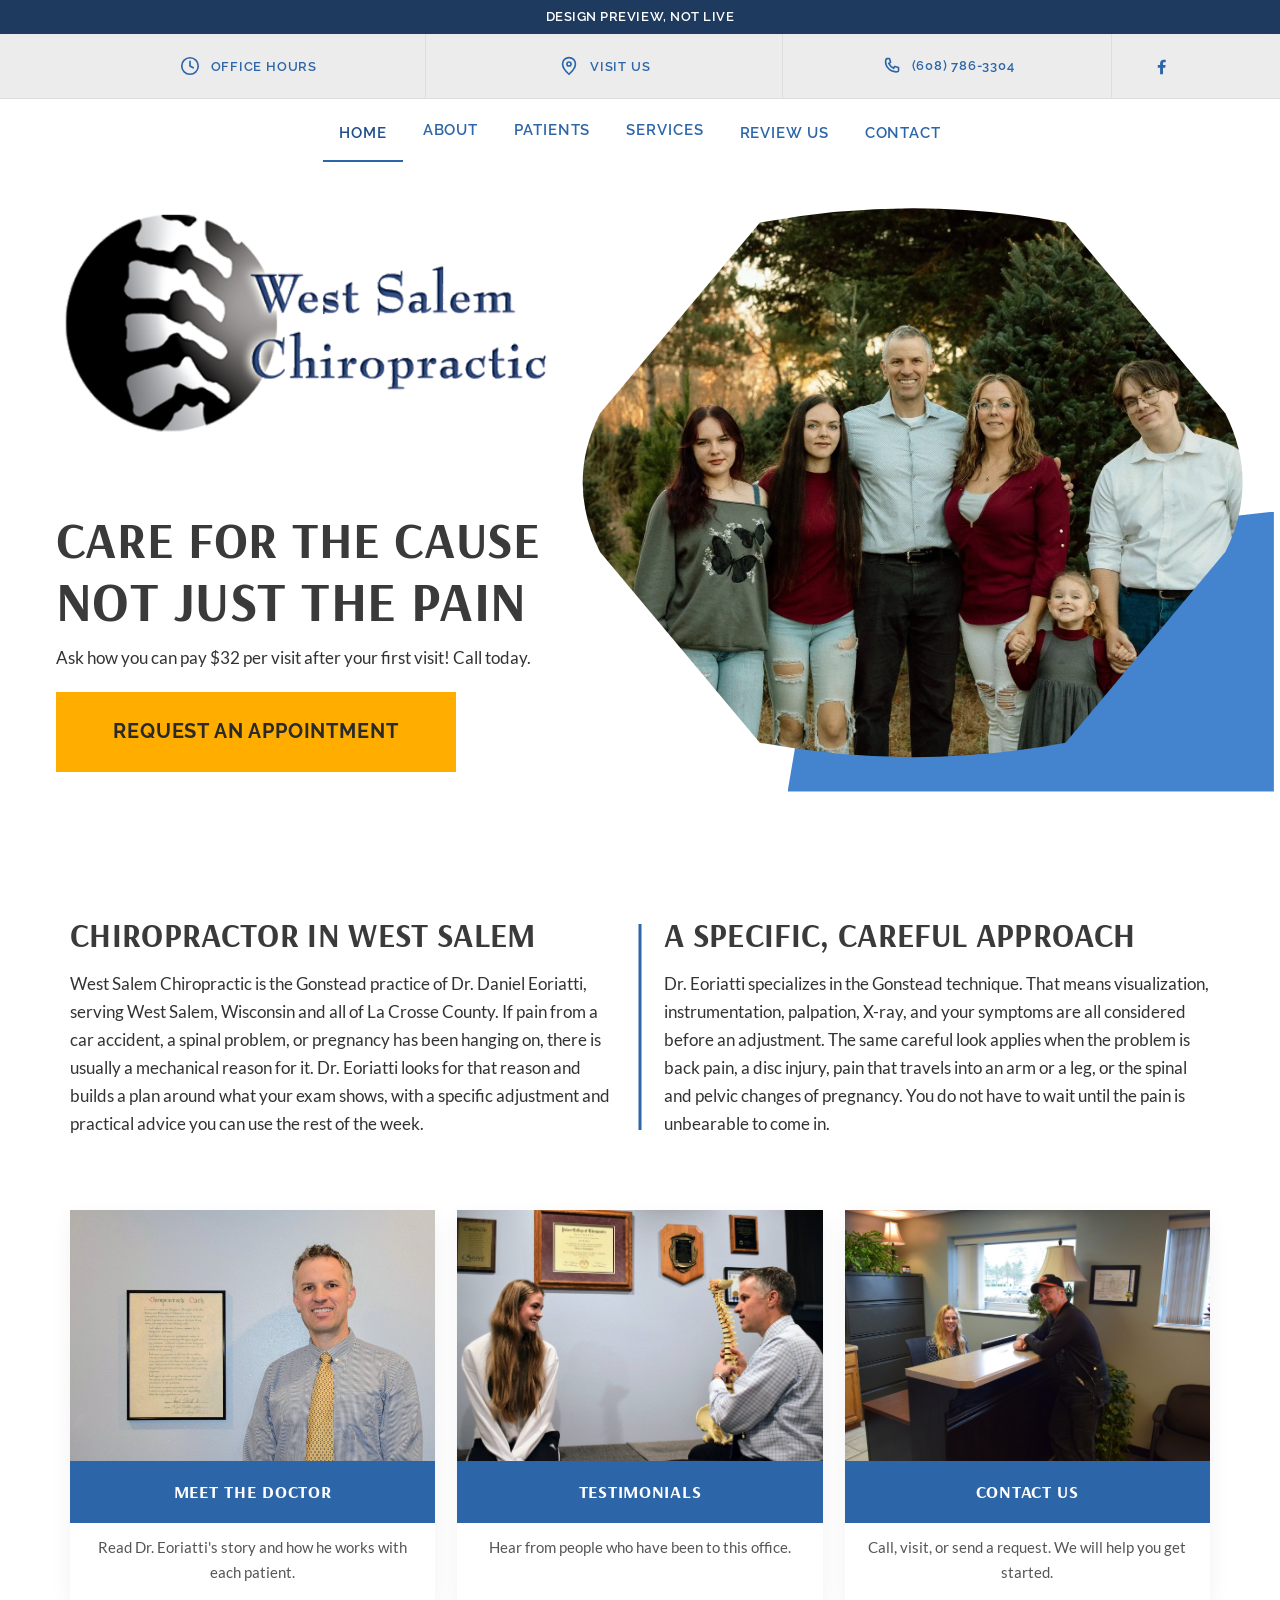
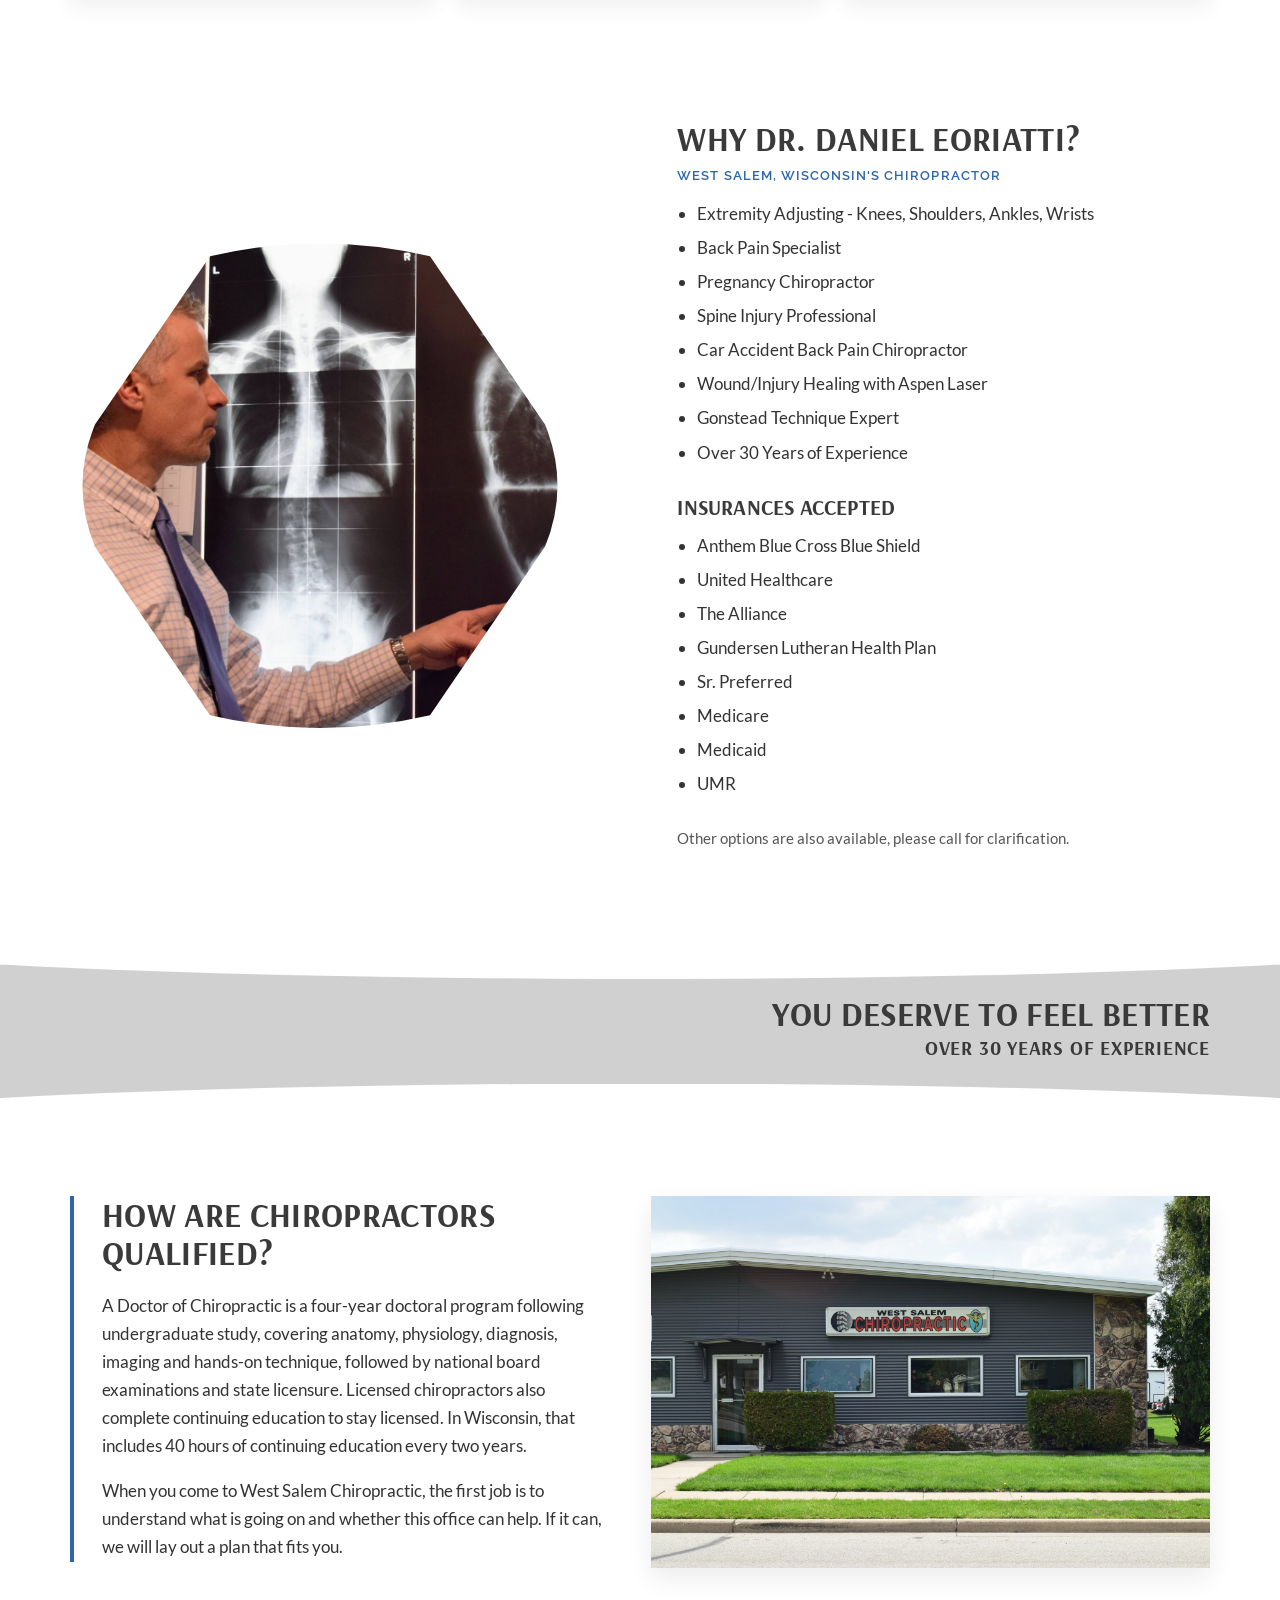
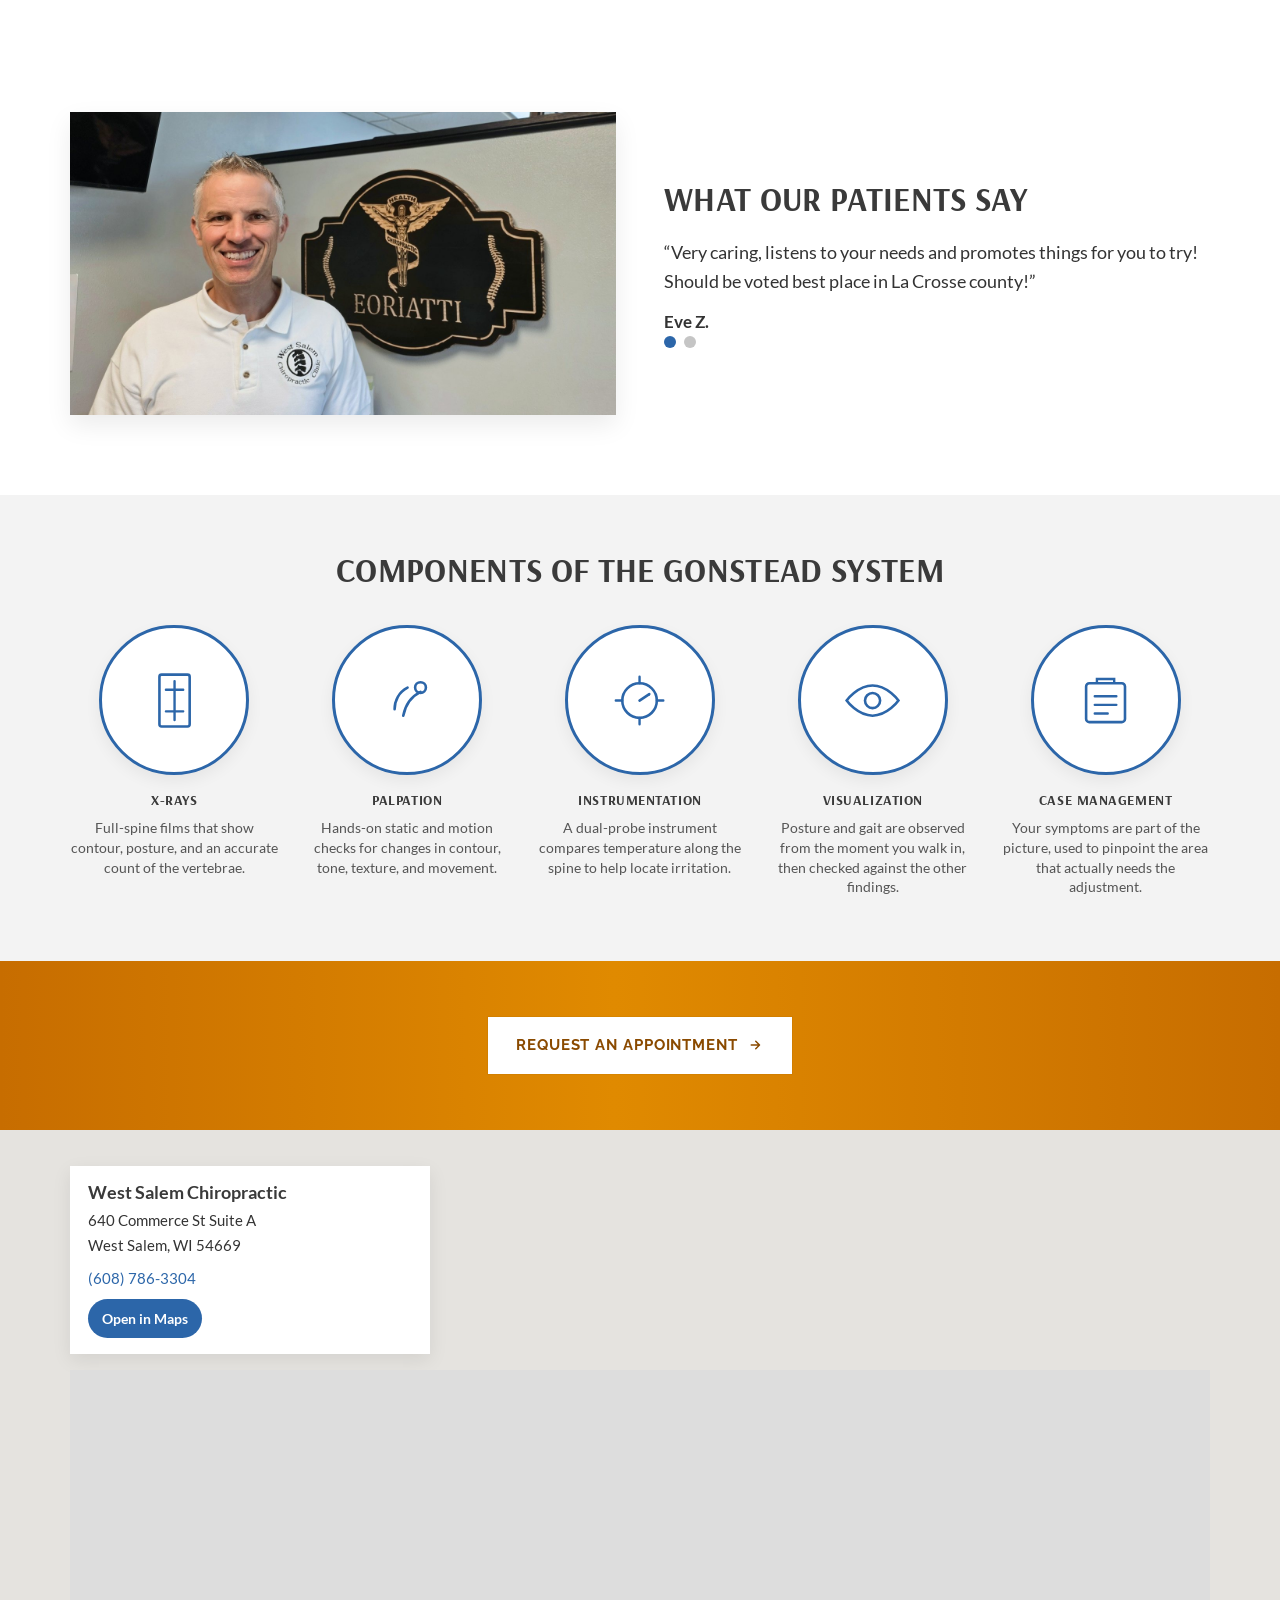
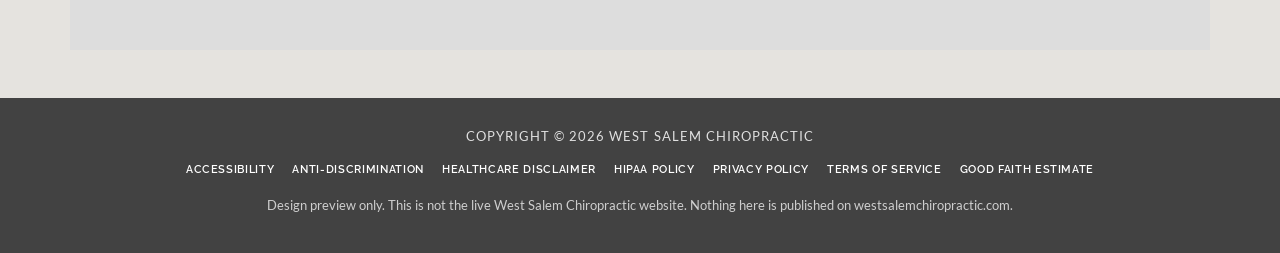
<file: index.html>
<!DOCTYPE html>
<html lang="en-US">
<head>
  <meta charset="utf-8">
  <meta name="viewport" content="width=device-width, initial-scale=1">
  <title>Chiropractor in West Salem, WI | West Salem Chiropractic (Design Preview)</title>
  <meta name="description" content="Gonstead chiropractic care with Dr. Daniel Eoriatti in West Salem, Wisconsin. Design preview only. Not the live site.">
  <meta name="robots" content="noindex,nofollow">
  <link rel="canonical" href="/west-salem-chiro-preview-v2/">
  <link rel="icon" type="image/png" sizes="32x32" href="assets/images/favicon-32.png">
  <link rel="apple-touch-icon" href="assets/images/favicon-180.png">
  <link rel="stylesheet" href="assets/css/fonts.css">
  <link rel="stylesheet" href="assets/css/site.css">
</head>

<body>
  <div class="preview-banner">Design preview, not live</div>

  <svg class="clip-svg" aria-hidden="true" focusable="false">
    <defs>
      <clipPath id="hexClip" clipPathUnits="objectBoundingBox">
        <path d="M0.28 0.05 Q0.50 0.00 0.72 0.05 L0.95 0.38 Q1.00 0.50 0.95 0.62 L0.72 0.95 Q0.50 1.00 0.28 0.95 L0.05 0.62 Q0.00 0.50 0.05 0.38 Z"/>
      </clipPath>
    </defs>
  </svg>
  <a class="skip" href="#content">Skip to content</a>
  
    <div class="sticky">
      <div class="sticky__inner">
        <a class="sticky__logo" href=""><img src="assets/images/logo.png" alt="West Salem Chiropractic"></a>
        <p class="sticky__msg">New patients are welcome. Request a visit or call <a href="tel:+16087863304">(608) 786-3304</a>.</p>
        <a class="btn" href="request/">Request an Appointment <svg viewBox="0 0 24 24" aria-hidden="true"><path d="M7 12h10M13 7l5 5-5 5" fill="none" stroke="currentColor" stroke-width="2" stroke-linecap="round" stroke-linejoin="round"/></svg></a>
      </div>
    </div>
    
  
    <div class="util">
      <div class="util__row wrap">
        <div class="util__item">
          <button class="util__btn" type="button" aria-expanded="false" aria-controls="panel-hours"><svg class="util__icon" viewBox="0 0 24 24" aria-hidden="true"><circle cx="12" cy="12" r="9" fill="none" stroke="currentColor" stroke-width="1.8"/><path d="M12 7v5l3.5 2" fill="none" stroke="currentColor" stroke-width="1.8" stroke-linecap="round"/></svg> Office Hours</button>
          <div class="util__panel" id="panel-hours">
            <h3>Office Hours</h3>
            
    <div class="util__hours">
      <div><span class="d">Monday</span><span>7:30am - 12:00pm, 1:30pm - 5:30pm</span></div>
      <div><span class="d">Tuesday</span><span>3:00pm - 6:30pm</span></div>
      <div><span class="d">Wednesday</span><span>8:00am - 12:00pm, 1:30pm - 5:30pm</span></div>
      <div><span class="d">Thursday</span><span>3:00pm - 6:30pm</span></div>
      <div><span class="d">Friday</span><span>9:00am - 12:00pm, 1:30pm - 4:00pm</span></div>
      <div><span class="d">Saturday</span><span>Closed</span></div>
      <div><span class="d">Sunday</span><span>Closed</span></div>
    </div>
    
          </div>
        </div>
        <div class="util__item">
          <button class="util__btn" type="button" aria-expanded="false" aria-controls="panel-visit"><svg class="util__icon" viewBox="0 0 24 24" aria-hidden="true"><path d="M12 21s7-6.2 7-11.2A7 7 0 0 0 5 9.8C5 14.8 12 21 12 21z" fill="none" stroke="currentColor" stroke-width="1.8"/><circle cx="12" cy="9.8" r="2.2" fill="none" stroke="currentColor" stroke-width="1.8"/></svg> Visit Us</button>
          <div class="util__panel" id="panel-visit">
            <h3>Visit Us</h3>
            <p>640 Commerce St Suite A<br>West Salem, WI 54669</p>
            <p><a href="https://goo.gl/maps/qYiYvvvt3Vu5DSAy7">Directions</a></p>
          </div>
        </div>
        <div class="util__item">
          <a class="util__link" href="tel:+16087863304"><svg class="util__icon" viewBox="0 0 24 24" aria-hidden="true"><path d="M7.2 3.8h3.1l1.2 4.2-2 1.2a12.5 12.5 0 0 0 5.3 5.3l1.2-2 4.2 1.2v3.1c0 .7-.6 1.4-1.4 1.5-7.3.8-13.4-5.3-12.6-12.6.1-.8.8-1.4 1.5-1.4z" fill="none" stroke="currentColor" stroke-width="1.8" stroke-linejoin="round"/></svg> (608) 786-3304</a>
        </div>
        <div class="util__item util__fb">
          <a class="util__link" href="https://www.facebook.com/West-Salem-Chiropractic-100434905993717" aria-label="West Salem Chiropractic on Facebook"><svg class="util__icon" viewBox="0 0 24 24" aria-hidden="true"><path fill="currentColor" d="M14.2 21v-7.2h2.4l.4-2.8h-2.8V9.2c0-.8.2-1.4 1.4-1.4h1.5V5.2c-.3 0-1.2-.1-2.3-.1-2.3 0-3.8 1.4-3.8 3.9v2h-2.5v2.8h2.5V21h3.2z"/></svg></a>
        </div>
      </div>
    </div>
    
  
    <div class="nav-bar">
      <div class="nav-bar__inner wrap">
        <button class="menu-toggle" type="button" aria-expanded="false" aria-controls="site-nav">
          <span class="menu-toggle__icon" aria-hidden="true"><span></span></span> Menu
        </button>
        <ul class="nav" id="site-nav">
          <li><a href="" class="is-active">Home</a></li>
          <li>
            <button class="nav__top" type="button" aria-expanded="false">About</button>
            <div class="nav__drop">
              <a href="meet-the-doctor/">Meet the Doctor</a>
              <a href="coming/">Payment Methods</a>
              <a href="testimonials/">Testimonials</a>
              <a href="coming/">Office Tour</a>
            </div>
          </li>
          <li>
            <button class="nav__top" type="button" aria-expanded="false">Patients</button>
            <div class="nav__drop">
              <a href="coming/">Who Was Dr. Gonstead?</a>
              <a href="coming/">5 Components of the Gonstead System</a>
              <a href="coming/">Blog</a>
            </div>
          </li>
          <li>
            <button class="nav__top" type="button" aria-expanded="false">Services</button>
            <div class="nav__drop nav__drop--wide">
              <div>
                <div class="nav__group">Chiropractic Care</div>
                <div class="nav__group">Spine related</div>
                <a href="coming/">Back Pain</a>
                <a href="coming/">Headaches &amp; Migraines</a>
                <a href="coming/">Neck Pain</a>
                <a href="coming/">Sciatica</a>
                <a href="coming/">Scoliosis</a>
                <div class="nav__group">Injuries</div>
                <a href="coming/">Automobile Injury</a>
                <a href="coming/">Disc Injury</a>
                <a href="coming/">Whiplash</a>
                <a href="coming/">Work Injury</a>
              </div>
              <div>
                <div class="nav__group">Extremities</div>
                <a href="coming/">Arm and Leg Pain</a>
                <a href="coming/">Carpal Tunnel</a>
                <a href="coming/">Shoulder Pain</a>
                <div class="nav__group">Family chiropractic</div>
                <a href="coming/">Chiropractic Care for Kids</a>
                <a href="coming/">Pregnancy</a>
                <a href="coming/">Wellness Care</a>
                <a href="coming/">Weight Loss Management</a>
                <a href="coming/">Vertigo</a>
                <a href="coming/">Aspen Laser</a>
                <a href="coming/">Custom Orthotics</a>
                <a href="coming/">The Gonstead System</a>
              </div>
            </div>
          </li>
          <li><a href="testimonials/">Review Us</a></li>
          <li><a href="contact/">Contact</a></li>
        </ul>
      </div>
    </div>
    

  <main id="content">
    <section class="hero">
      <div class="wrap hero__grid">
        <div class="hero__copy">
          <div class="hero__brand">
            <img src="assets/images/logo.png" alt="West Salem Chiropractic">
          </div>
          <h1><span>Care for the cause</span><span class="line2">Not just the pain</span></h1>
          <p class="hero__offer">Ask how you can pay $32 per visit after your first visit! Call today.</p>
          <a class="btn" href="request/">Request an Appointment</a>
        </div>
        <div class="hero__visual">
          <div class="hex hex--photo">
            <picture>
              <source type="image/webp" srcset="assets/images/eoriatti-family.webp">
              <img src="assets/images/eoriatti-family.jpg" alt="The Eoriatti family" width="1600" height="2053">
            </picture>
          </div>
          <div class="hero__band" aria-hidden="true"></div>
        </div>
      </div>
    </section>

    <section class="welcome">
      <div class="wrap welcome__grid">
        <div class="welcome__col">
          <h2>Chiropractor in West Salem</h2>
          <p>West Salem Chiropractic is the Gonstead practice of Dr. Daniel Eoriatti, serving West Salem, Wisconsin and all of La Crosse County. If pain from a car accident, a spinal problem, or pregnancy has been hanging on, there is usually a mechanical reason for it. Dr. Eoriatti looks for that reason and builds a plan around what your exam shows, with a specific adjustment and practical advice you can use the rest of the week.</p>
        </div>
        <div class="welcome__col">
          <h2>A specific, careful approach</h2>
          <p>Dr. Eoriatti specializes in the Gonstead technique. That means visualization, instrumentation, palpation, X-ray, and your symptoms are all considered before an adjustment. The same careful look applies when the problem is back pain, a disc injury, pain that travels into an arm or a leg, or the spinal and pelvic changes of pregnancy. You do not have to wait until the pain is unbearable to come in.</p>
        </div>
      </div>
    </section>

    <section class="cards">
      <div class="wrap cards__grid">
        <a class="card card--doctor" href="meet-the-doctor/">
          <div class="card__img"><img src="assets/images/doctor-formal.jpg" alt="Dr. Daniel Eoriatti at West Salem Chiropractic"></div>
          <div class="card__bar">Meet the Doctor</div>
          <p class="card__note">Read Dr. Eoriatti's story and how he works with each patient.</p>
        </a>
        <a class="card" href="testimonials/">
          <div class="card__img"><img src="assets/images/doctor-spine.jpg" alt="Dr. Eoriatti explaining the spine to a patient"></div>
          <div class="card__bar">Testimonials</div>
          <p class="card__note">Hear from people who have been to this office.</p>
        </a>
        <a class="card" href="contact/">
          <div class="card__img"><img src="assets/images/front-desk.jpg" alt="The front desk at West Salem Chiropractic"></div>
          <div class="card__bar">Contact Us</div>
          <p class="card__note">Call, visit, or send a request. We will help you get started.</p>
        </a>
      </div>
    </section>

    <section class="why" id="why">
      <div class="wrap why__grid">
        <div class="why__photo">
          <div class="hex hex--photo">
            <img src="assets/images/doctor-xray.jpg" alt="Dr. Daniel Eoriatti reviewing spinal X-rays">
          </div>
        </div>
        <div class="why__lists">
          <h2>Why Dr. Daniel Eoriatti?</h2>
          <p class="why__kicker">West Salem, Wisconsin's chiropractor</p>
          <ul>
            <li>Extremity Adjusting - Knees, Shoulders, Ankles, Wrists</li>
            <li>Back Pain Specialist</li>
            <li>Pregnancy Chiropractor</li>
            <li>Spine Injury Professional</li>
            <li>Car Accident Back Pain Chiropractor</li>
            <li>Wound/Injury Healing with Aspen Laser</li>
            <li>Gonstead Technique Expert</li>
            <li>Over 30 Years of Experience</li>
          </ul>
          <div class="insure">
            <h3>Insurances accepted</h3>
            <ul>
              <li>Anthem Blue Cross Blue Shield</li>
              <li>United Healthcare</li>
              <li>The Alliance</li>
              <li>Gundersen Lutheran Health Plan</li>
              <li>Sr. Preferred</li>
              <li>Medicare</li>
              <li>Medicaid</li>
              <li>UMR</li>
            </ul>
            <p class="why__fine">Other options are also available, please call for clarification.</p>
          </div>
        </div>
      </div>
    </section>

    <section class="band">
      <div class="wrap">
        <h2>You deserve to feel better<span class="sub">Over 30 Years of Experience</span></h2>
      </div>
    </section>

    <section class="training">
      <div class="wrap training__grid">
        <div class="training__copy">
          <h2>How are chiropractors qualified?</h2>
          <p>A Doctor of Chiropractic is a four-year doctoral program following undergraduate study, covering anatomy, physiology, diagnosis, imaging and hands-on technique, followed by national board examinations and state licensure. Licensed chiropractors also complete continuing education to stay licensed. In Wisconsin, that includes 40 hours of continuing education every two years.</p>
          <p>When you come to West Salem Chiropractic, the first job is to understand what is going on and whether this office can help. If it can, we will lay out a plan that fits you.</p>
        </div>
        <div class="training__photo">
          <img src="assets/images/clinic-exterior.jpg" alt="The West Salem Chiropractic clinic on Commerce Street">
        </div>
      </div>
    </section>

    <section class="stories" id="stories">
      <div class="wrap stories__grid">
        <div class="stories__photo">
          <img src="assets/images/doctor-casual.jpg" alt="Dr. Daniel Eoriatti at West Salem Chiropractic">
        </div>
        <div>
          <h2>What our patients say</h2>
          <div class="stories__slide">
            <p class="quote">“Very caring, listens to your needs and promotes things for you to try! Should be voted best place in La Crosse county!”</p>
            <p class="quote__who">Eve Z.</p>
          </div>
          <div class="stories__slide" hidden>
            <p class="quote">“Dr. Dan can adjust even the stubborn areas and make an individual feel so much better. He’s an excellent chiropractor!”</p>
            <p class="quote__who">Becky F.</p>
          </div>
          <div class="dots" role="tablist" aria-label="Patient quotes">
            <button type="button" class="is-on" aria-label="Quote from Eve Z." aria-selected="true"></button>
            <button type="button" aria-label="Quote from Becky F." aria-selected="false"></button>
          </div>
        </div>
      </div>
    </section>

    <section class="gonstead" id="gonstead">
      <div class="wrap">
        <h2>Components of the Gonstead System</h2>
        <div class="gonstead__row">
          <div class="gitem">
            <div class="gitem__circle"><svg viewBox="0 0 64 64" aria-hidden="true"><rect x="18" y="8" width="28" height="48" rx="2" fill="none" stroke="currentColor" stroke-width="2.4"/><path d="M32 14v36M24 22h16M24 42h16" fill="none" stroke="currentColor" stroke-width="2.2" stroke-linecap="round"/></svg></div>
            <div class="gitem__name">X-Rays</div>
            <p class="gitem__blurb">Full-spine films that show contour, posture, and an accurate count of the vertebrae.</p>
          </div>
          <div class="gitem">
            <div class="gitem__circle"><svg viewBox="0 0 64 64" aria-hidden="true"><path d="M20 40c0-8 4-16 12-20" fill="none" stroke="currentColor" stroke-width="2.4" stroke-linecap="round"/><path d="M28 46c2-10 8-18 16-22" fill="none" stroke="currentColor" stroke-width="2.4" stroke-linecap="round"/><circle cx="44" cy="20" r="5" fill="none" stroke="currentColor" stroke-width="2.4"/></svg></div>
            <div class="gitem__name">Palpation</div>
            <p class="gitem__blurb">Hands-on static and motion checks for changes in contour, tone, texture, and movement.</p>
          </div>
          <div class="gitem">
            <div class="gitem__circle"><svg viewBox="0 0 64 64" aria-hidden="true"><circle cx="32" cy="32" r="16" fill="none" stroke="currentColor" stroke-width="2.4"/><path d="M32 16v-6M32 54v-6M16 32H10M54 32h-6" fill="none" stroke="currentColor" stroke-width="2.2" stroke-linecap="round"/><path d="M32 32l9-6" fill="none" stroke="currentColor" stroke-width="2.4" stroke-linecap="round"/></svg></div>
            <div class="gitem__name">Instrumentation</div>
            <p class="gitem__blurb">A dual-probe instrument compares temperature along the spine to help locate irritation.</p>
          </div>
          <div class="gitem">
            <div class="gitem__circle"><svg viewBox="0 0 64 64" aria-hidden="true"><path d="M8 32s10-14 24-14 24 14 24 14-10 14-24 14S8 32 8 32z" fill="none" stroke="currentColor" stroke-width="2.4"/><circle cx="32" cy="32" r="7" fill="none" stroke="currentColor" stroke-width="2.4"/></svg></div>
            <div class="gitem__name">Visualization</div>
            <p class="gitem__blurb">Posture and gait are observed from the moment you walk in, then checked against the other findings.</p>
          </div>
          <div class="gitem">
            <div class="gitem__circle"><svg viewBox="0 0 64 64" aria-hidden="true"><rect x="14" y="16" width="36" height="36" rx="3" fill="none" stroke="currentColor" stroke-width="2.4"/><path d="M22 28h20M22 36h20M22 44h12" fill="none" stroke="currentColor" stroke-width="2.2" stroke-linecap="round"/><path d="M24 16v-4h16v4" fill="none" stroke="currentColor" stroke-width="2.2"/></svg></div>
            <div class="gitem__name">Case Management</div>
            <p class="gitem__blurb">Your symptoms are part of the picture, used to pinpoint the area that actually needs the adjustment.</p>
          </div>
        </div>
      </div>
    </section>

    <section class="cta">
      <a class="btn btn--light" href="request/">Request an Appointment <svg viewBox="0 0 24 24" aria-hidden="true"><path d="M7 12h10M13 7l5 5-5 5" fill="none" stroke="currentColor" stroke-width="2" stroke-linecap="round" stroke-linejoin="round"/></svg></a>
    </section>

    <section class="visit">
      <div class="wrap">
        <div class="visit__box">
          <h2>West Salem Chiropractic</h2>
          <p>640 Commerce St Suite A<br>West Salem, WI 54669</p>
          <p><a href="tel:+16087863304">(608) 786-3304</a></p>
          <a class="visit__maps" href="https://goo.gl/maps/qYiYvvvt3Vu5DSAy7">Open in Maps</a>
        </div>
        <iframe title="Map of West Salem Chiropractic" src="https://www.google.com/maps/embed?pb=!1m14!1m8!1m3!1d4834.709969600709!2d-91.09181832154394!3d43.9027394520625!3m2!1i1024!2i768!4f13.1!3m3!1m2!1s0x87feafa62408a155%3A0xdcf5f48b35c5ee34!2sWest%20Salem%20Chiropractic!5e0!3m2!1sen!2sus!4v1650037947468!5m2!1sen!2sus" loading="lazy" referrerpolicy="no-referrer-when-downgrade"></iframe>
      </div>
    </section>
  </main>

    <footer class="footer">
      <div class="wrap">
        <p class="footer__copy">Copyright © 2026 West Salem Chiropractic</p>
        <div class="footer__legal"><a href="accessibility/">Accessibility</a>
<a href="anti-discrimination/">Anti-Discrimination</a>
<a href="healthcare-disclaimer/">Healthcare Disclaimer</a>
<a href="hipaa-notice/">HIPAA Policy</a>
<a href="privacy-policy/">Privacy Policy</a>
<a href="terms-of-service/">Terms of Service</a>
<a href="good-faith-estimate/">Good Faith Estimate</a></div>
        <p class="footer__note">Design preview only. This is not the live West Salem Chiropractic website. Nothing here is published on westsalemchiropractic.com.</p>
      </div>
    </footer>
    
  <script src="assets/js/site.js"></script>
</body>
</html>
</file>
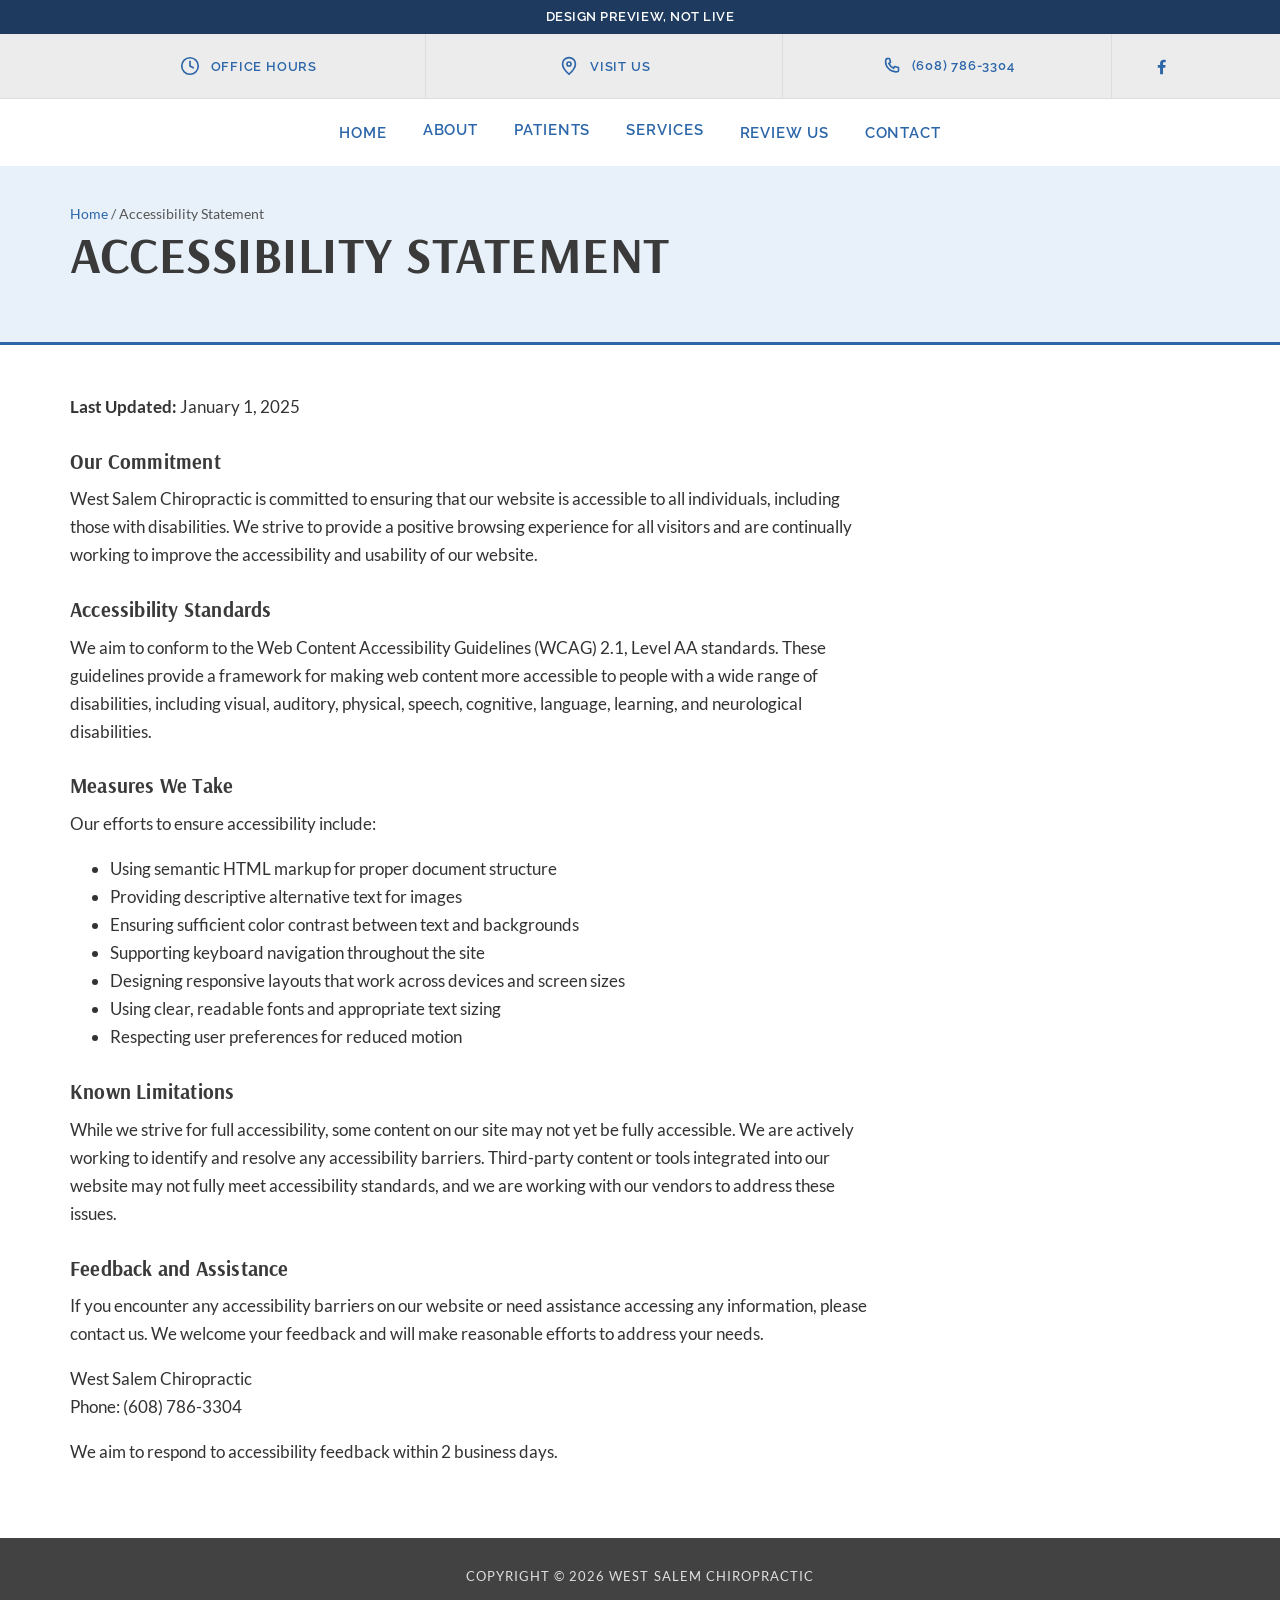
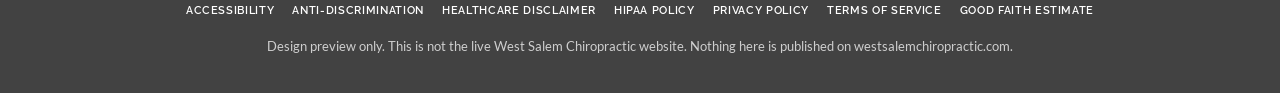
<file: accessibility/index.html>
<!DOCTYPE html>
<html lang="en-US">
<head>
  <meta charset="utf-8">
  <meta name="viewport" content="width=device-width, initial-scale=1">
  <title>Accessibility Statement | West Salem Chiropractic (Design Preview)</title>
  <meta name="description" content="Accessibility Statement at West Salem Chiropractic. Design preview only.">
  <meta name="robots" content="noindex,nofollow">
  <link rel="canonical" href="/west-salem-chiro-preview-v2/accessibility/">
  <link rel="icon" type="image/png" sizes="32x32" href="../assets/images/favicon-32.png">
  <link rel="apple-touch-icon" href="../assets/images/favicon-180.png">
  <link rel="stylesheet" href="../assets/css/fonts.css">
  <link rel="stylesheet" href="../assets/css/site.css">
</head>

<body>
  <div class="preview-banner">Design preview, not live</div>

  <svg class="clip-svg" aria-hidden="true" focusable="false">
    <defs>
      <clipPath id="hexClip" clipPathUnits="objectBoundingBox">
        <path d="M0.28 0.05 Q0.50 0.00 0.72 0.05 L0.95 0.38 Q1.00 0.50 0.95 0.62 L0.72 0.95 Q0.50 1.00 0.28 0.95 L0.05 0.62 Q0.00 0.50 0.05 0.38 Z"/>
      </clipPath>
    </defs>
  </svg>
  <a class="skip" href="#content">Skip to content</a>
  
    <div class="sticky">
      <div class="sticky__inner">
        <a class="sticky__logo" href="../"><img src="../assets/images/logo.png" alt="West Salem Chiropractic"></a>
        <p class="sticky__msg">New patients are welcome. Request a visit or call <a href="tel:+16087863304">(608) 786-3304</a>.</p>
        <a class="btn" href="../request/">Request an Appointment <svg viewBox="0 0 24 24" aria-hidden="true"><path d="M7 12h10M13 7l5 5-5 5" fill="none" stroke="currentColor" stroke-width="2" stroke-linecap="round" stroke-linejoin="round"/></svg></a>
      </div>
    </div>
    
  
    <div class="util">
      <div class="util__row wrap">
        <div class="util__item">
          <button class="util__btn" type="button" aria-expanded="false" aria-controls="panel-hours"><svg class="util__icon" viewBox="0 0 24 24" aria-hidden="true"><circle cx="12" cy="12" r="9" fill="none" stroke="currentColor" stroke-width="1.8"/><path d="M12 7v5l3.5 2" fill="none" stroke="currentColor" stroke-width="1.8" stroke-linecap="round"/></svg> Office Hours</button>
          <div class="util__panel" id="panel-hours">
            <h3>Office Hours</h3>
            
    <div class="util__hours">
      <div><span class="d">Monday</span><span>7:30am - 12:00pm, 1:30pm - 5:30pm</span></div>
      <div><span class="d">Tuesday</span><span>3:00pm - 6:30pm</span></div>
      <div><span class="d">Wednesday</span><span>8:00am - 12:00pm, 1:30pm - 5:30pm</span></div>
      <div><span class="d">Thursday</span><span>3:00pm - 6:30pm</span></div>
      <div><span class="d">Friday</span><span>9:00am - 12:00pm, 1:30pm - 4:00pm</span></div>
      <div><span class="d">Saturday</span><span>Closed</span></div>
      <div><span class="d">Sunday</span><span>Closed</span></div>
    </div>
    
          </div>
        </div>
        <div class="util__item">
          <button class="util__btn" type="button" aria-expanded="false" aria-controls="panel-visit"><svg class="util__icon" viewBox="0 0 24 24" aria-hidden="true"><path d="M12 21s7-6.2 7-11.2A7 7 0 0 0 5 9.8C5 14.8 12 21 12 21z" fill="none" stroke="currentColor" stroke-width="1.8"/><circle cx="12" cy="9.8" r="2.2" fill="none" stroke="currentColor" stroke-width="1.8"/></svg> Visit Us</button>
          <div class="util__panel" id="panel-visit">
            <h3>Visit Us</h3>
            <p>640 Commerce St Suite A<br>West Salem, WI 54669</p>
            <p><a href="https://goo.gl/maps/qYiYvvvt3Vu5DSAy7">Directions</a></p>
          </div>
        </div>
        <div class="util__item">
          <a class="util__link" href="tel:+16087863304"><svg class="util__icon" viewBox="0 0 24 24" aria-hidden="true"><path d="M7.2 3.8h3.1l1.2 4.2-2 1.2a12.5 12.5 0 0 0 5.3 5.3l1.2-2 4.2 1.2v3.1c0 .7-.6 1.4-1.4 1.5-7.3.8-13.4-5.3-12.6-12.6.1-.8.8-1.4 1.5-1.4z" fill="none" stroke="currentColor" stroke-width="1.8" stroke-linejoin="round"/></svg> (608) 786-3304</a>
        </div>
        <div class="util__item util__fb">
          <a class="util__link" href="https://www.facebook.com/West-Salem-Chiropractic-100434905993717" aria-label="West Salem Chiropractic on Facebook"><svg class="util__icon" viewBox="0 0 24 24" aria-hidden="true"><path fill="currentColor" d="M14.2 21v-7.2h2.4l.4-2.8h-2.8V9.2c0-.8.2-1.4 1.4-1.4h1.5V5.2c-.3 0-1.2-.1-2.3-.1-2.3 0-3.8 1.4-3.8 3.9v2h-2.5v2.8h2.5V21h3.2z"/></svg></a>
        </div>
      </div>
    </div>
    
  
    <div class="nav-bar">
      <div class="nav-bar__inner wrap">
        <button class="menu-toggle" type="button" aria-expanded="false" aria-controls="site-nav">
          <span class="menu-toggle__icon" aria-hidden="true"><span></span></span> Menu
        </button>
        <ul class="nav" id="site-nav">
          <li><a href="../" class="">Home</a></li>
          <li>
            <button class="nav__top" type="button" aria-expanded="false">About</button>
            <div class="nav__drop">
              <a href="../meet-the-doctor/">Meet the Doctor</a>
              <a href="../coming/">Payment Methods</a>
              <a href="../testimonials/">Testimonials</a>
              <a href="../coming/">Office Tour</a>
            </div>
          </li>
          <li>
            <button class="nav__top" type="button" aria-expanded="false">Patients</button>
            <div class="nav__drop">
              <a href="../coming/">Who Was Dr. Gonstead?</a>
              <a href="../coming/">5 Components of the Gonstead System</a>
              <a href="../coming/">Blog</a>
            </div>
          </li>
          <li>
            <button class="nav__top" type="button" aria-expanded="false">Services</button>
            <div class="nav__drop nav__drop--wide">
              <div>
                <div class="nav__group">Chiropractic Care</div>
                <div class="nav__group">Spine related</div>
                <a href="../coming/">Back Pain</a>
                <a href="../coming/">Headaches &amp; Migraines</a>
                <a href="../coming/">Neck Pain</a>
                <a href="../coming/">Sciatica</a>
                <a href="../coming/">Scoliosis</a>
                <div class="nav__group">Injuries</div>
                <a href="../coming/">Automobile Injury</a>
                <a href="../coming/">Disc Injury</a>
                <a href="../coming/">Whiplash</a>
                <a href="../coming/">Work Injury</a>
              </div>
              <div>
                <div class="nav__group">Extremities</div>
                <a href="../coming/">Arm and Leg Pain</a>
                <a href="../coming/">Carpal Tunnel</a>
                <a href="../coming/">Shoulder Pain</a>
                <div class="nav__group">Family chiropractic</div>
                <a href="../coming/">Chiropractic Care for Kids</a>
                <a href="../coming/">Pregnancy</a>
                <a href="../coming/">Wellness Care</a>
                <a href="../coming/">Weight Loss Management</a>
                <a href="../coming/">Vertigo</a>
                <a href="../coming/">Aspen Laser</a>
                <a href="../coming/">Custom Orthotics</a>
                <a href="../coming/">The Gonstead System</a>
              </div>
            </div>
          </li>
          <li><a href="../testimonials/">Review Us</a></li>
          <li><a href="../contact/">Contact</a></li>
        </ul>
      </div>
    </div>
    

  <main id="content">
    <div class="page-hero">
      <div class="wrap">
        <p class="crumb"><a href="../">Home</a> / Accessibility Statement</p>
        <h1>Accessibility Statement</h1>
      </div>
    </div>
    <div class="content">
      <div class="wrap">
        <div class="legal-body"><p><strong>Last Updated:</strong> January 1, 2025</p>

<h2>Our Commitment</h2>
<p>West Salem Chiropractic is committed to ensuring that our website is accessible to all individuals, including those with disabilities. We strive to provide a positive browsing experience for all visitors and are continually working to improve the accessibility and usability of our website.</p>

<h2>Accessibility Standards</h2>
<p>We aim to conform to the Web Content Accessibility Guidelines (WCAG) 2.1, Level AA standards. These guidelines provide a framework for making web content more accessible to people with a wide range of disabilities, including visual, auditory, physical, speech, cognitive, language, learning, and neurological disabilities.</p>

<h2>Measures We Take</h2>
<p>Our efforts to ensure accessibility include:</p>
<ul>
<li>Using semantic HTML markup for proper document structure</li>
<li>Providing descriptive alternative text for images</li>
<li>Ensuring sufficient color contrast between text and backgrounds</li>
<li>Supporting keyboard navigation throughout the site</li>
<li>Designing responsive layouts that work across devices and screen sizes</li>
<li>Using clear, readable fonts and appropriate text sizing</li>
<li>Respecting user preferences for reduced motion</li>
</ul>

<h2>Known Limitations</h2>
<p>While we strive for full accessibility, some content on our site may not yet be fully accessible. We are actively working to identify and resolve any accessibility barriers. Third-party content or tools integrated into our website may not fully meet accessibility standards, and we are working with our vendors to address these issues.</p>

<h2>Feedback and Assistance</h2>
<p>If you encounter any accessibility barriers on our website or need assistance accessing any information, please contact us. We welcome your feedback and will make reasonable efforts to address your needs.</p>
<p>
West Salem Chiropractic<br>
Phone: (608) 786-3304
</p>
<p>We aim to respond to accessibility feedback within 2 business days.</p></div>
      </div>
    </div>
  </main>

    <footer class="footer">
      <div class="wrap">
        <p class="footer__copy">Copyright © 2026 West Salem Chiropractic</p>
        <div class="footer__legal"><a href="../accessibility/">Accessibility</a>
<a href="../anti-discrimination/">Anti-Discrimination</a>
<a href="../healthcare-disclaimer/">Healthcare Disclaimer</a>
<a href="../hipaa-notice/">HIPAA Policy</a>
<a href="../privacy-policy/">Privacy Policy</a>
<a href="../terms-of-service/">Terms of Service</a>
<a href="../good-faith-estimate/">Good Faith Estimate</a></div>
        <p class="footer__note">Design preview only. This is not the live West Salem Chiropractic website. Nothing here is published on westsalemchiropractic.com.</p>
      </div>
    </footer>
    
  <script src="../assets/js/site.js"></script>
</body>
</html>
</file>
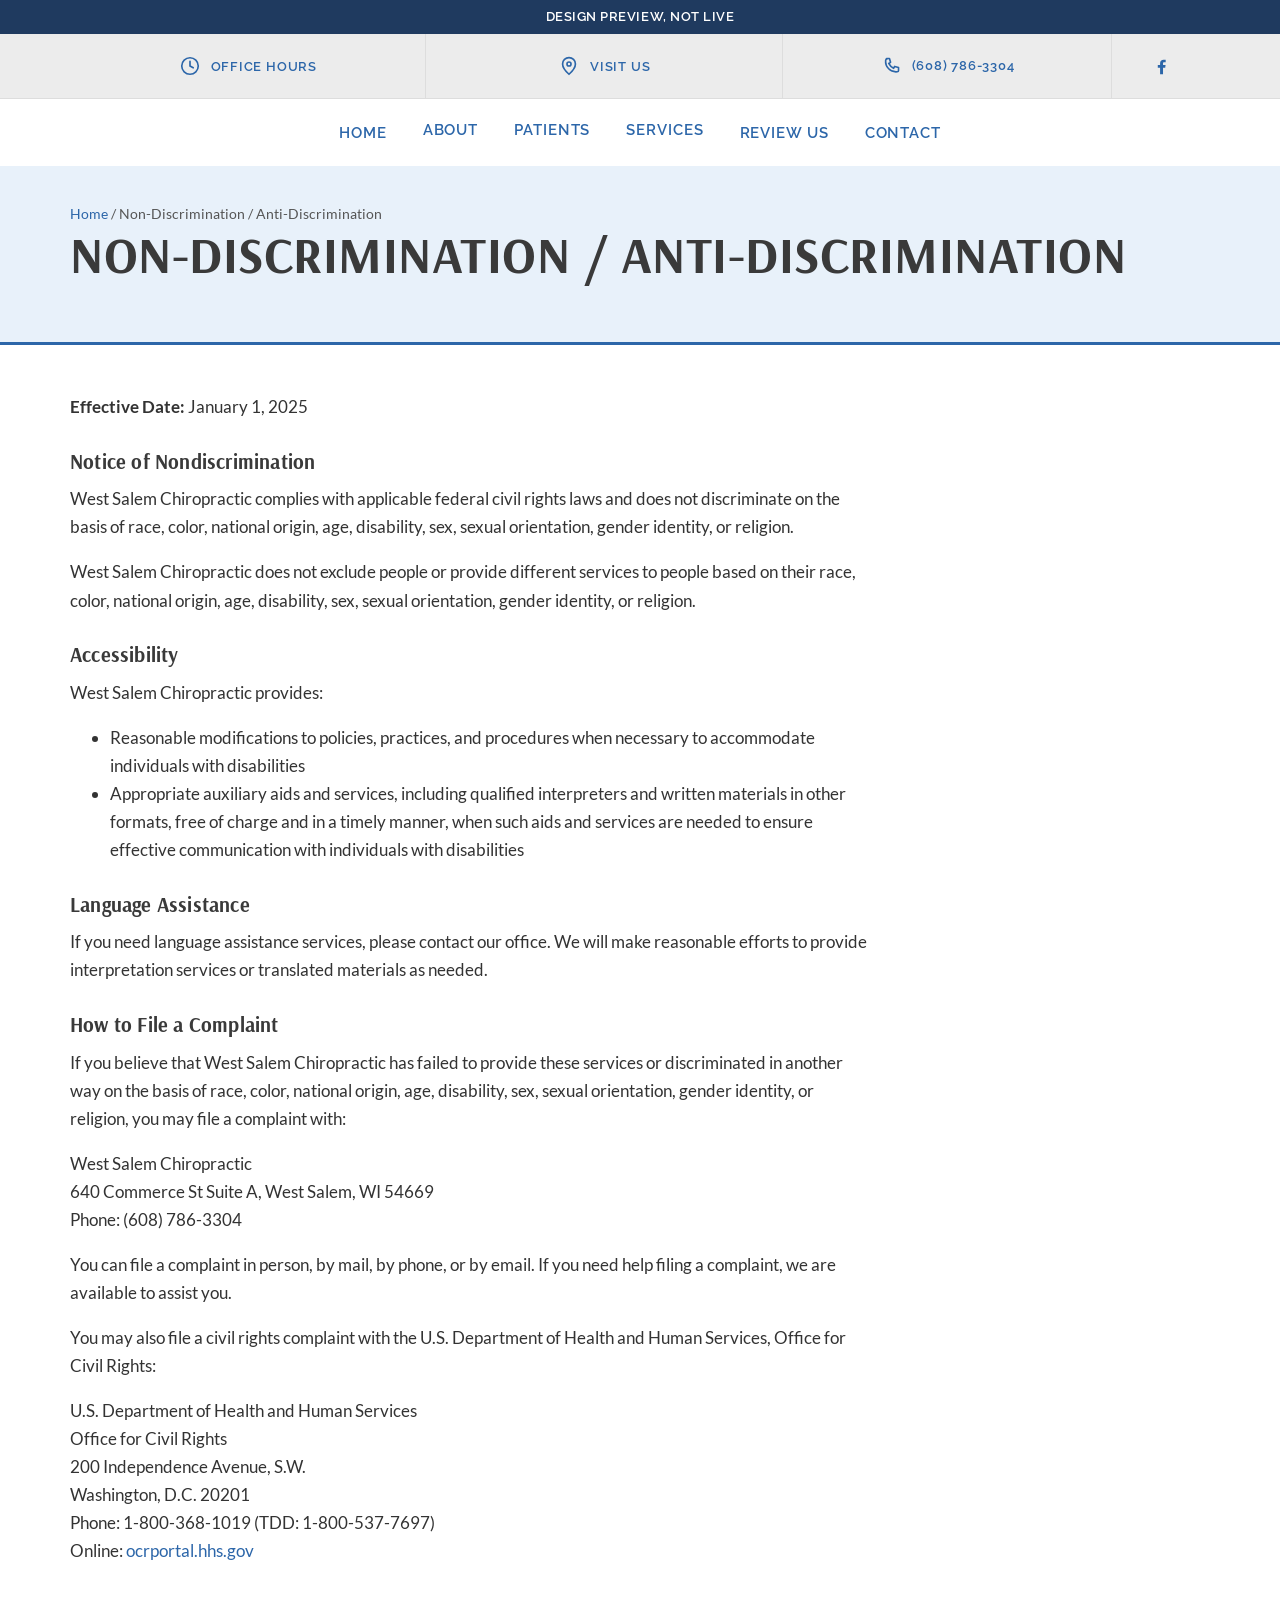
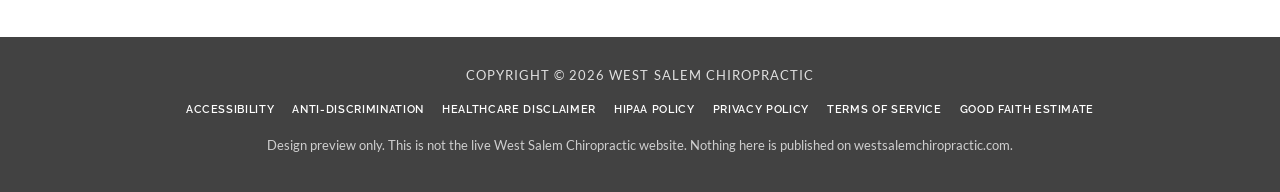
<file: anti-discrimination/index.html>
<!DOCTYPE html>
<html lang="en-US">
<head>
  <meta charset="utf-8">
  <meta name="viewport" content="width=device-width, initial-scale=1">
  <title>Non-Discrimination / Anti-Discrimination | West Salem Chiropractic (Design Preview)</title>
  <meta name="description" content="Non-Discrimination / Anti-Discrimination at West Salem Chiropractic. Design preview only.">
  <meta name="robots" content="noindex,nofollow">
  <link rel="canonical" href="/west-salem-chiro-preview-v2/anti-discrimination/">
  <link rel="icon" type="image/png" sizes="32x32" href="../assets/images/favicon-32.png">
  <link rel="apple-touch-icon" href="../assets/images/favicon-180.png">
  <link rel="stylesheet" href="../assets/css/fonts.css">
  <link rel="stylesheet" href="../assets/css/site.css">
</head>

<body>
  <div class="preview-banner">Design preview, not live</div>

  <svg class="clip-svg" aria-hidden="true" focusable="false">
    <defs>
      <clipPath id="hexClip" clipPathUnits="objectBoundingBox">
        <path d="M0.28 0.05 Q0.50 0.00 0.72 0.05 L0.95 0.38 Q1.00 0.50 0.95 0.62 L0.72 0.95 Q0.50 1.00 0.28 0.95 L0.05 0.62 Q0.00 0.50 0.05 0.38 Z"/>
      </clipPath>
    </defs>
  </svg>
  <a class="skip" href="#content">Skip to content</a>
  
    <div class="sticky">
      <div class="sticky__inner">
        <a class="sticky__logo" href="../"><img src="../assets/images/logo.png" alt="West Salem Chiropractic"></a>
        <p class="sticky__msg">New patients are welcome. Request a visit or call <a href="tel:+16087863304">(608) 786-3304</a>.</p>
        <a class="btn" href="../request/">Request an Appointment <svg viewBox="0 0 24 24" aria-hidden="true"><path d="M7 12h10M13 7l5 5-5 5" fill="none" stroke="currentColor" stroke-width="2" stroke-linecap="round" stroke-linejoin="round"/></svg></a>
      </div>
    </div>
    
  
    <div class="util">
      <div class="util__row wrap">
        <div class="util__item">
          <button class="util__btn" type="button" aria-expanded="false" aria-controls="panel-hours"><svg class="util__icon" viewBox="0 0 24 24" aria-hidden="true"><circle cx="12" cy="12" r="9" fill="none" stroke="currentColor" stroke-width="1.8"/><path d="M12 7v5l3.5 2" fill="none" stroke="currentColor" stroke-width="1.8" stroke-linecap="round"/></svg> Office Hours</button>
          <div class="util__panel" id="panel-hours">
            <h3>Office Hours</h3>
            
    <div class="util__hours">
      <div><span class="d">Monday</span><span>7:30am - 12:00pm, 1:30pm - 5:30pm</span></div>
      <div><span class="d">Tuesday</span><span>3:00pm - 6:30pm</span></div>
      <div><span class="d">Wednesday</span><span>8:00am - 12:00pm, 1:30pm - 5:30pm</span></div>
      <div><span class="d">Thursday</span><span>3:00pm - 6:30pm</span></div>
      <div><span class="d">Friday</span><span>9:00am - 12:00pm, 1:30pm - 4:00pm</span></div>
      <div><span class="d">Saturday</span><span>Closed</span></div>
      <div><span class="d">Sunday</span><span>Closed</span></div>
    </div>
    
          </div>
        </div>
        <div class="util__item">
          <button class="util__btn" type="button" aria-expanded="false" aria-controls="panel-visit"><svg class="util__icon" viewBox="0 0 24 24" aria-hidden="true"><path d="M12 21s7-6.2 7-11.2A7 7 0 0 0 5 9.8C5 14.8 12 21 12 21z" fill="none" stroke="currentColor" stroke-width="1.8"/><circle cx="12" cy="9.8" r="2.2" fill="none" stroke="currentColor" stroke-width="1.8"/></svg> Visit Us</button>
          <div class="util__panel" id="panel-visit">
            <h3>Visit Us</h3>
            <p>640 Commerce St Suite A<br>West Salem, WI 54669</p>
            <p><a href="https://goo.gl/maps/qYiYvvvt3Vu5DSAy7">Directions</a></p>
          </div>
        </div>
        <div class="util__item">
          <a class="util__link" href="tel:+16087863304"><svg class="util__icon" viewBox="0 0 24 24" aria-hidden="true"><path d="M7.2 3.8h3.1l1.2 4.2-2 1.2a12.5 12.5 0 0 0 5.3 5.3l1.2-2 4.2 1.2v3.1c0 .7-.6 1.4-1.4 1.5-7.3.8-13.4-5.3-12.6-12.6.1-.8.8-1.4 1.5-1.4z" fill="none" stroke="currentColor" stroke-width="1.8" stroke-linejoin="round"/></svg> (608) 786-3304</a>
        </div>
        <div class="util__item util__fb">
          <a class="util__link" href="https://www.facebook.com/West-Salem-Chiropractic-100434905993717" aria-label="West Salem Chiropractic on Facebook"><svg class="util__icon" viewBox="0 0 24 24" aria-hidden="true"><path fill="currentColor" d="M14.2 21v-7.2h2.4l.4-2.8h-2.8V9.2c0-.8.2-1.4 1.4-1.4h1.5V5.2c-.3 0-1.2-.1-2.3-.1-2.3 0-3.8 1.4-3.8 3.9v2h-2.5v2.8h2.5V21h3.2z"/></svg></a>
        </div>
      </div>
    </div>
    
  
    <div class="nav-bar">
      <div class="nav-bar__inner wrap">
        <button class="menu-toggle" type="button" aria-expanded="false" aria-controls="site-nav">
          <span class="menu-toggle__icon" aria-hidden="true"><span></span></span> Menu
        </button>
        <ul class="nav" id="site-nav">
          <li><a href="../" class="">Home</a></li>
          <li>
            <button class="nav__top" type="button" aria-expanded="false">About</button>
            <div class="nav__drop">
              <a href="../meet-the-doctor/">Meet the Doctor</a>
              <a href="../coming/">Payment Methods</a>
              <a href="../testimonials/">Testimonials</a>
              <a href="../coming/">Office Tour</a>
            </div>
          </li>
          <li>
            <button class="nav__top" type="button" aria-expanded="false">Patients</button>
            <div class="nav__drop">
              <a href="../coming/">Who Was Dr. Gonstead?</a>
              <a href="../coming/">5 Components of the Gonstead System</a>
              <a href="../coming/">Blog</a>
            </div>
          </li>
          <li>
            <button class="nav__top" type="button" aria-expanded="false">Services</button>
            <div class="nav__drop nav__drop--wide">
              <div>
                <div class="nav__group">Chiropractic Care</div>
                <div class="nav__group">Spine related</div>
                <a href="../coming/">Back Pain</a>
                <a href="../coming/">Headaches &amp; Migraines</a>
                <a href="../coming/">Neck Pain</a>
                <a href="../coming/">Sciatica</a>
                <a href="../coming/">Scoliosis</a>
                <div class="nav__group">Injuries</div>
                <a href="../coming/">Automobile Injury</a>
                <a href="../coming/">Disc Injury</a>
                <a href="../coming/">Whiplash</a>
                <a href="../coming/">Work Injury</a>
              </div>
              <div>
                <div class="nav__group">Extremities</div>
                <a href="../coming/">Arm and Leg Pain</a>
                <a href="../coming/">Carpal Tunnel</a>
                <a href="../coming/">Shoulder Pain</a>
                <div class="nav__group">Family chiropractic</div>
                <a href="../coming/">Chiropractic Care for Kids</a>
                <a href="../coming/">Pregnancy</a>
                <a href="../coming/">Wellness Care</a>
                <a href="../coming/">Weight Loss Management</a>
                <a href="../coming/">Vertigo</a>
                <a href="../coming/">Aspen Laser</a>
                <a href="../coming/">Custom Orthotics</a>
                <a href="../coming/">The Gonstead System</a>
              </div>
            </div>
          </li>
          <li><a href="../testimonials/">Review Us</a></li>
          <li><a href="../contact/">Contact</a></li>
        </ul>
      </div>
    </div>
    

  <main id="content">
    <div class="page-hero">
      <div class="wrap">
        <p class="crumb"><a href="../">Home</a> / Non-Discrimination / Anti-Discrimination</p>
        <h1>Non-Discrimination / Anti-Discrimination</h1>
      </div>
    </div>
    <div class="content">
      <div class="wrap">
        <div class="legal-body"><p><strong>Effective Date:</strong> January 1, 2025</p>

<h2>Notice of Nondiscrimination</h2>
<p>West Salem Chiropractic complies with applicable federal civil rights laws and does not discriminate on the basis of race, color, national origin, age, disability, sex, sexual orientation, gender identity, or religion.</p>

<p>West Salem Chiropractic does not exclude people or provide different services to people based on their race, color, national origin, age, disability, sex, sexual orientation, gender identity, or religion.</p>

<h2>Accessibility</h2>
<p>West Salem Chiropractic provides:</p>
<ul>
<li>Reasonable modifications to policies, practices, and procedures when necessary to accommodate individuals with disabilities</li>
<li>Appropriate auxiliary aids and services, including qualified interpreters and written materials in other formats, free of charge and in a timely manner, when such aids and services are needed to ensure effective communication with individuals with disabilities</li>
</ul>

<h2>Language Assistance</h2>
<p>If you need language assistance services, please contact our office. We will make reasonable efforts to provide interpretation services or translated materials as needed.</p>

<h2>How to File a Complaint</h2>
<p>If you believe that West Salem Chiropractic has failed to provide these services or discriminated in another way on the basis of race, color, national origin, age, disability, sex, sexual orientation, gender identity, or religion, you may file a complaint with:</p>

<p>
West Salem Chiropractic<br>
640 Commerce St Suite A, West Salem, WI 54669<br>
Phone: (608) 786-3304
</p>

<p>You can file a complaint in person, by mail, by phone, or by email. If you need help filing a complaint, we are available to assist you.</p>

<p>You may also file a civil rights complaint with the U.S. Department of Health and Human Services, Office for Civil Rights:</p>
<p>
U.S. Department of Health and Human Services<br>
Office for Civil Rights<br>
200 Independence Avenue, S.W.<br>
Washington, D.C. 20201<br>
Phone: 1-800-368-1019 (TDD: 1-800-537-7697)<br>
Online: <a href="https://ocrportal.hhs.gov/ocr/portal/lobby.jsf" target="_blank" rel="noopener noreferrer">ocrportal.hhs.gov</a>
</p></div>
      </div>
    </div>
  </main>

    <footer class="footer">
      <div class="wrap">
        <p class="footer__copy">Copyright © 2026 West Salem Chiropractic</p>
        <div class="footer__legal"><a href="../accessibility/">Accessibility</a>
<a href="../anti-discrimination/">Anti-Discrimination</a>
<a href="../healthcare-disclaimer/">Healthcare Disclaimer</a>
<a href="../hipaa-notice/">HIPAA Policy</a>
<a href="../privacy-policy/">Privacy Policy</a>
<a href="../terms-of-service/">Terms of Service</a>
<a href="../good-faith-estimate/">Good Faith Estimate</a></div>
        <p class="footer__note">Design preview only. This is not the live West Salem Chiropractic website. Nothing here is published on westsalemchiropractic.com.</p>
      </div>
    </footer>
    
  <script src="../assets/js/site.js"></script>
</body>
</html>
</file>
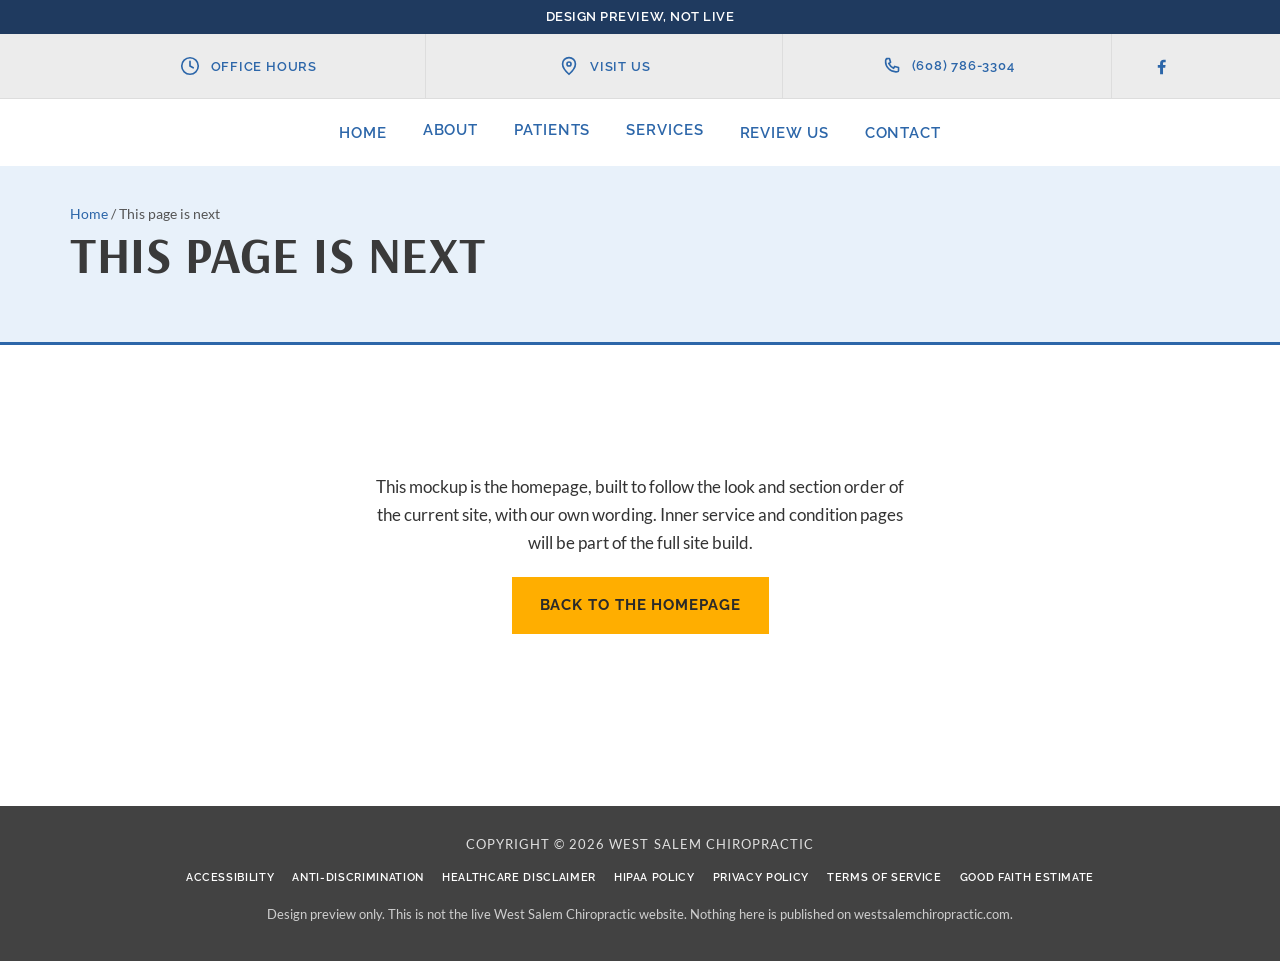
<file: coming/index.html>
<!DOCTYPE html>
<html lang="en-US">
<head>
  <meta charset="utf-8">
  <meta name="viewport" content="width=device-width, initial-scale=1">
  <title>Inner pages coming | West Salem Chiropractic (Design Preview)</title>
  <meta name="description" content="Inner pages coming at West Salem Chiropractic. Design preview only.">
  <meta name="robots" content="noindex,nofollow">
  <link rel="canonical" href="/west-salem-chiro-preview-v2/coming/">
  <link rel="icon" type="image/png" sizes="32x32" href="../assets/images/favicon-32.png">
  <link rel="apple-touch-icon" href="../assets/images/favicon-180.png">
  <link rel="stylesheet" href="../assets/css/fonts.css">
  <link rel="stylesheet" href="../assets/css/site.css">
</head>

<body>
  <div class="preview-banner">Design preview, not live</div>

  <svg class="clip-svg" aria-hidden="true" focusable="false">
    <defs>
      <clipPath id="hexClip" clipPathUnits="objectBoundingBox">
        <path d="M0.28 0.05 Q0.50 0.00 0.72 0.05 L0.95 0.38 Q1.00 0.50 0.95 0.62 L0.72 0.95 Q0.50 1.00 0.28 0.95 L0.05 0.62 Q0.00 0.50 0.05 0.38 Z"/>
      </clipPath>
    </defs>
  </svg>
  <a class="skip" href="#content">Skip to content</a>
  
    <div class="sticky">
      <div class="sticky__inner">
        <a class="sticky__logo" href="../"><img src="../assets/images/logo.png" alt="West Salem Chiropractic"></a>
        <p class="sticky__msg">New patients are welcome. Request a visit or call <a href="tel:+16087863304">(608) 786-3304</a>.</p>
        <a class="btn" href="../request/">Request an Appointment <svg viewBox="0 0 24 24" aria-hidden="true"><path d="M7 12h10M13 7l5 5-5 5" fill="none" stroke="currentColor" stroke-width="2" stroke-linecap="round" stroke-linejoin="round"/></svg></a>
      </div>
    </div>
    
  
    <div class="util">
      <div class="util__row wrap">
        <div class="util__item">
          <button class="util__btn" type="button" aria-expanded="false" aria-controls="panel-hours"><svg class="util__icon" viewBox="0 0 24 24" aria-hidden="true"><circle cx="12" cy="12" r="9" fill="none" stroke="currentColor" stroke-width="1.8"/><path d="M12 7v5l3.5 2" fill="none" stroke="currentColor" stroke-width="1.8" stroke-linecap="round"/></svg> Office Hours</button>
          <div class="util__panel" id="panel-hours">
            <h3>Office Hours</h3>
            
    <div class="util__hours">
      <div><span class="d">Monday</span><span>7:30am - 12:00pm, 1:30pm - 5:30pm</span></div>
      <div><span class="d">Tuesday</span><span>3:00pm - 6:30pm</span></div>
      <div><span class="d">Wednesday</span><span>8:00am - 12:00pm, 1:30pm - 5:30pm</span></div>
      <div><span class="d">Thursday</span><span>3:00pm - 6:30pm</span></div>
      <div><span class="d">Friday</span><span>9:00am - 12:00pm, 1:30pm - 4:00pm</span></div>
      <div><span class="d">Saturday</span><span>Closed</span></div>
      <div><span class="d">Sunday</span><span>Closed</span></div>
    </div>
    
          </div>
        </div>
        <div class="util__item">
          <button class="util__btn" type="button" aria-expanded="false" aria-controls="panel-visit"><svg class="util__icon" viewBox="0 0 24 24" aria-hidden="true"><path d="M12 21s7-6.2 7-11.2A7 7 0 0 0 5 9.8C5 14.8 12 21 12 21z" fill="none" stroke="currentColor" stroke-width="1.8"/><circle cx="12" cy="9.8" r="2.2" fill="none" stroke="currentColor" stroke-width="1.8"/></svg> Visit Us</button>
          <div class="util__panel" id="panel-visit">
            <h3>Visit Us</h3>
            <p>640 Commerce St Suite A<br>West Salem, WI 54669</p>
            <p><a href="https://goo.gl/maps/qYiYvvvt3Vu5DSAy7">Directions</a></p>
          </div>
        </div>
        <div class="util__item">
          <a class="util__link" href="tel:+16087863304"><svg class="util__icon" viewBox="0 0 24 24" aria-hidden="true"><path d="M7.2 3.8h3.1l1.2 4.2-2 1.2a12.5 12.5 0 0 0 5.3 5.3l1.2-2 4.2 1.2v3.1c0 .7-.6 1.4-1.4 1.5-7.3.8-13.4-5.3-12.6-12.6.1-.8.8-1.4 1.5-1.4z" fill="none" stroke="currentColor" stroke-width="1.8" stroke-linejoin="round"/></svg> (608) 786-3304</a>
        </div>
        <div class="util__item util__fb">
          <a class="util__link" href="https://www.facebook.com/West-Salem-Chiropractic-100434905993717" aria-label="West Salem Chiropractic on Facebook"><svg class="util__icon" viewBox="0 0 24 24" aria-hidden="true"><path fill="currentColor" d="M14.2 21v-7.2h2.4l.4-2.8h-2.8V9.2c0-.8.2-1.4 1.4-1.4h1.5V5.2c-.3 0-1.2-.1-2.3-.1-2.3 0-3.8 1.4-3.8 3.9v2h-2.5v2.8h2.5V21h3.2z"/></svg></a>
        </div>
      </div>
    </div>
    
  
    <div class="nav-bar">
      <div class="nav-bar__inner wrap">
        <button class="menu-toggle" type="button" aria-expanded="false" aria-controls="site-nav">
          <span class="menu-toggle__icon" aria-hidden="true"><span></span></span> Menu
        </button>
        <ul class="nav" id="site-nav">
          <li><a href="../" class="">Home</a></li>
          <li>
            <button class="nav__top" type="button" aria-expanded="false">About</button>
            <div class="nav__drop">
              <a href="../meet-the-doctor/">Meet the Doctor</a>
              <a href="../coming/">Payment Methods</a>
              <a href="../testimonials/">Testimonials</a>
              <a href="../coming/">Office Tour</a>
            </div>
          </li>
          <li>
            <button class="nav__top" type="button" aria-expanded="false">Patients</button>
            <div class="nav__drop">
              <a href="../coming/">Who Was Dr. Gonstead?</a>
              <a href="../coming/">5 Components of the Gonstead System</a>
              <a href="../coming/">Blog</a>
            </div>
          </li>
          <li>
            <button class="nav__top" type="button" aria-expanded="false">Services</button>
            <div class="nav__drop nav__drop--wide">
              <div>
                <div class="nav__group">Chiropractic Care</div>
                <div class="nav__group">Spine related</div>
                <a href="../coming/">Back Pain</a>
                <a href="../coming/">Headaches &amp; Migraines</a>
                <a href="../coming/">Neck Pain</a>
                <a href="../coming/">Sciatica</a>
                <a href="../coming/">Scoliosis</a>
                <div class="nav__group">Injuries</div>
                <a href="../coming/">Automobile Injury</a>
                <a href="../coming/">Disc Injury</a>
                <a href="../coming/">Whiplash</a>
                <a href="../coming/">Work Injury</a>
              </div>
              <div>
                <div class="nav__group">Extremities</div>
                <a href="../coming/">Arm and Leg Pain</a>
                <a href="../coming/">Carpal Tunnel</a>
                <a href="../coming/">Shoulder Pain</a>
                <div class="nav__group">Family chiropractic</div>
                <a href="../coming/">Chiropractic Care for Kids</a>
                <a href="../coming/">Pregnancy</a>
                <a href="../coming/">Wellness Care</a>
                <a href="../coming/">Weight Loss Management</a>
                <a href="../coming/">Vertigo</a>
                <a href="../coming/">Aspen Laser</a>
                <a href="../coming/">Custom Orthotics</a>
                <a href="../coming/">The Gonstead System</a>
              </div>
            </div>
          </li>
          <li><a href="../testimonials/">Review Us</a></li>
          <li><a href="../contact/">Contact</a></li>
        </ul>
      </div>
    </div>
    

  <main id="content">
    <div class="page-hero">
      <div class="wrap">
        <p class="crumb"><a href="../">Home</a> / This page is next</p>
        <h1>This page is next</h1>
      </div>
    </div>
    <div class="content">
      <div class="wrap">
        
      <div class="stub">
        <p>This mockup is the homepage, built to follow the look and section order of the current site, with our own wording. Inner service and condition pages will be part of the full site build.</p>
        <p><a class="btn" href="../">Back to the homepage</a></p>
      </div>
    
      </div>
    </div>
  </main>

    <footer class="footer">
      <div class="wrap">
        <p class="footer__copy">Copyright © 2026 West Salem Chiropractic</p>
        <div class="footer__legal"><a href="../accessibility/">Accessibility</a>
<a href="../anti-discrimination/">Anti-Discrimination</a>
<a href="../healthcare-disclaimer/">Healthcare Disclaimer</a>
<a href="../hipaa-notice/">HIPAA Policy</a>
<a href="../privacy-policy/">Privacy Policy</a>
<a href="../terms-of-service/">Terms of Service</a>
<a href="../good-faith-estimate/">Good Faith Estimate</a></div>
        <p class="footer__note">Design preview only. This is not the live West Salem Chiropractic website. Nothing here is published on westsalemchiropractic.com.</p>
      </div>
    </footer>
    
  <script src="../assets/js/site.js"></script>
</body>
</html>
</file>
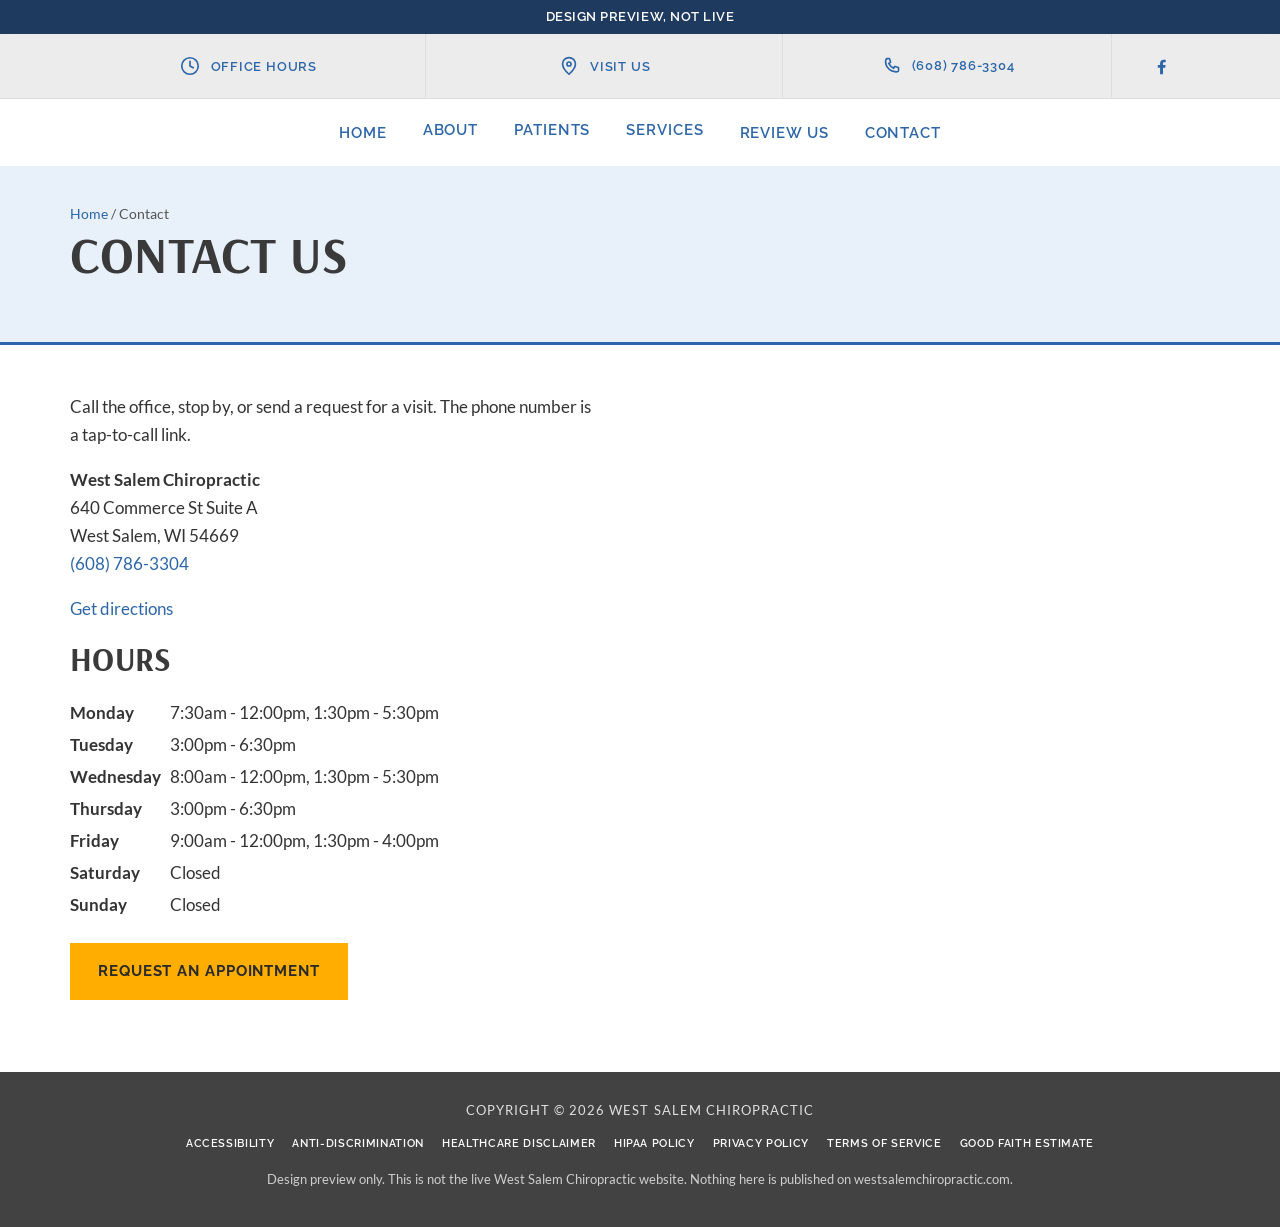
<file: contact/index.html>
<!DOCTYPE html>
<html lang="en-US">
<head>
  <meta charset="utf-8">
  <meta name="viewport" content="width=device-width, initial-scale=1">
  <title>Contact | West Salem Chiropractic (Design Preview)</title>
  <meta name="description" content="Contact West Salem Chiropractic in West Salem, WI. Design preview only.">
  <meta name="robots" content="noindex,nofollow">
  <link rel="canonical" href="/west-salem-chiro-preview-v2/contact/">
  <link rel="icon" type="image/png" sizes="32x32" href="../assets/images/favicon-32.png">
  <link rel="apple-touch-icon" href="../assets/images/favicon-180.png">
  <link rel="stylesheet" href="../assets/css/fonts.css">
  <link rel="stylesheet" href="../assets/css/site.css">
</head>

<body>
  <div class="preview-banner">Design preview, not live</div>

  <svg class="clip-svg" aria-hidden="true" focusable="false">
    <defs>
      <clipPath id="hexClip" clipPathUnits="objectBoundingBox">
        <path d="M0.28 0.05 Q0.50 0.00 0.72 0.05 L0.95 0.38 Q1.00 0.50 0.95 0.62 L0.72 0.95 Q0.50 1.00 0.28 0.95 L0.05 0.62 Q0.00 0.50 0.05 0.38 Z"/>
      </clipPath>
    </defs>
  </svg>
  <a class="skip" href="#content">Skip to content</a>
  
    <div class="sticky">
      <div class="sticky__inner">
        <a class="sticky__logo" href="../"><img src="../assets/images/logo.png" alt="West Salem Chiropractic"></a>
        <p class="sticky__msg">New patients are welcome. Request a visit or call <a href="tel:+16087863304">(608) 786-3304</a>.</p>
        <a class="btn" href="../request/">Request an Appointment <svg viewBox="0 0 24 24" aria-hidden="true"><path d="M7 12h10M13 7l5 5-5 5" fill="none" stroke="currentColor" stroke-width="2" stroke-linecap="round" stroke-linejoin="round"/></svg></a>
      </div>
    </div>
    
  
    <div class="util">
      <div class="util__row wrap">
        <div class="util__item">
          <button class="util__btn" type="button" aria-expanded="false" aria-controls="panel-hours"><svg class="util__icon" viewBox="0 0 24 24" aria-hidden="true"><circle cx="12" cy="12" r="9" fill="none" stroke="currentColor" stroke-width="1.8"/><path d="M12 7v5l3.5 2" fill="none" stroke="currentColor" stroke-width="1.8" stroke-linecap="round"/></svg> Office Hours</button>
          <div class="util__panel" id="panel-hours">
            <h3>Office Hours</h3>
            
    <div class="util__hours">
      <div><span class="d">Monday</span><span>7:30am - 12:00pm, 1:30pm - 5:30pm</span></div>
      <div><span class="d">Tuesday</span><span>3:00pm - 6:30pm</span></div>
      <div><span class="d">Wednesday</span><span>8:00am - 12:00pm, 1:30pm - 5:30pm</span></div>
      <div><span class="d">Thursday</span><span>3:00pm - 6:30pm</span></div>
      <div><span class="d">Friday</span><span>9:00am - 12:00pm, 1:30pm - 4:00pm</span></div>
      <div><span class="d">Saturday</span><span>Closed</span></div>
      <div><span class="d">Sunday</span><span>Closed</span></div>
    </div>
    
          </div>
        </div>
        <div class="util__item">
          <button class="util__btn" type="button" aria-expanded="false" aria-controls="panel-visit"><svg class="util__icon" viewBox="0 0 24 24" aria-hidden="true"><path d="M12 21s7-6.2 7-11.2A7 7 0 0 0 5 9.8C5 14.8 12 21 12 21z" fill="none" stroke="currentColor" stroke-width="1.8"/><circle cx="12" cy="9.8" r="2.2" fill="none" stroke="currentColor" stroke-width="1.8"/></svg> Visit Us</button>
          <div class="util__panel" id="panel-visit">
            <h3>Visit Us</h3>
            <p>640 Commerce St Suite A<br>West Salem, WI 54669</p>
            <p><a href="https://goo.gl/maps/qYiYvvvt3Vu5DSAy7">Directions</a></p>
          </div>
        </div>
        <div class="util__item">
          <a class="util__link" href="tel:+16087863304"><svg class="util__icon" viewBox="0 0 24 24" aria-hidden="true"><path d="M7.2 3.8h3.1l1.2 4.2-2 1.2a12.5 12.5 0 0 0 5.3 5.3l1.2-2 4.2 1.2v3.1c0 .7-.6 1.4-1.4 1.5-7.3.8-13.4-5.3-12.6-12.6.1-.8.8-1.4 1.5-1.4z" fill="none" stroke="currentColor" stroke-width="1.8" stroke-linejoin="round"/></svg> (608) 786-3304</a>
        </div>
        <div class="util__item util__fb">
          <a class="util__link" href="https://www.facebook.com/West-Salem-Chiropractic-100434905993717" aria-label="West Salem Chiropractic on Facebook"><svg class="util__icon" viewBox="0 0 24 24" aria-hidden="true"><path fill="currentColor" d="M14.2 21v-7.2h2.4l.4-2.8h-2.8V9.2c0-.8.2-1.4 1.4-1.4h1.5V5.2c-.3 0-1.2-.1-2.3-.1-2.3 0-3.8 1.4-3.8 3.9v2h-2.5v2.8h2.5V21h3.2z"/></svg></a>
        </div>
      </div>
    </div>
    
  
    <div class="nav-bar">
      <div class="nav-bar__inner wrap">
        <button class="menu-toggle" type="button" aria-expanded="false" aria-controls="site-nav">
          <span class="menu-toggle__icon" aria-hidden="true"><span></span></span> Menu
        </button>
        <ul class="nav" id="site-nav">
          <li><a href="../" class="">Home</a></li>
          <li>
            <button class="nav__top" type="button" aria-expanded="false">About</button>
            <div class="nav__drop">
              <a href="../meet-the-doctor/">Meet the Doctor</a>
              <a href="../coming/">Payment Methods</a>
              <a href="../testimonials/">Testimonials</a>
              <a href="../coming/">Office Tour</a>
            </div>
          </li>
          <li>
            <button class="nav__top" type="button" aria-expanded="false">Patients</button>
            <div class="nav__drop">
              <a href="../coming/">Who Was Dr. Gonstead?</a>
              <a href="../coming/">5 Components of the Gonstead System</a>
              <a href="../coming/">Blog</a>
            </div>
          </li>
          <li>
            <button class="nav__top" type="button" aria-expanded="false">Services</button>
            <div class="nav__drop nav__drop--wide">
              <div>
                <div class="nav__group">Chiropractic Care</div>
                <div class="nav__group">Spine related</div>
                <a href="../coming/">Back Pain</a>
                <a href="../coming/">Headaches &amp; Migraines</a>
                <a href="../coming/">Neck Pain</a>
                <a href="../coming/">Sciatica</a>
                <a href="../coming/">Scoliosis</a>
                <div class="nav__group">Injuries</div>
                <a href="../coming/">Automobile Injury</a>
                <a href="../coming/">Disc Injury</a>
                <a href="../coming/">Whiplash</a>
                <a href="../coming/">Work Injury</a>
              </div>
              <div>
                <div class="nav__group">Extremities</div>
                <a href="../coming/">Arm and Leg Pain</a>
                <a href="../coming/">Carpal Tunnel</a>
                <a href="../coming/">Shoulder Pain</a>
                <div class="nav__group">Family chiropractic</div>
                <a href="../coming/">Chiropractic Care for Kids</a>
                <a href="../coming/">Pregnancy</a>
                <a href="../coming/">Wellness Care</a>
                <a href="../coming/">Weight Loss Management</a>
                <a href="../coming/">Vertigo</a>
                <a href="../coming/">Aspen Laser</a>
                <a href="../coming/">Custom Orthotics</a>
                <a href="../coming/">The Gonstead System</a>
              </div>
            </div>
          </li>
          <li><a href="../testimonials/">Review Us</a></li>
          <li><a href="../contact/">Contact</a></li>
        </ul>
      </div>
    </div>
    

  <main id="content">
    <div class="page-hero">
      <div class="wrap">
        <p class="crumb"><a href="../">Home</a> / Contact</p>
        <h1>Contact Us</h1>
      </div>
    </div>
    <div class="content">
      <div class="wrap training__grid">
        <div>
          <p>Call the office, stop by, or send a request for a visit. The phone number is a tap-to-call link.</p>
          <p><strong>West Salem Chiropractic</strong><br>640 Commerce St Suite A<br>West Salem, WI 54669<br><a href="tel:+16087863304">(608) 786-3304</a></p>
          <p><a href="https://goo.gl/maps/qYiYvvvt3Vu5DSAy7">Get directions</a></p>
          <h2>Hours</h2>
          
    <div class="util__hours">
      <div><span class="d">Monday</span><span>7:30am - 12:00pm, 1:30pm - 5:30pm</span></div>
      <div><span class="d">Tuesday</span><span>3:00pm - 6:30pm</span></div>
      <div><span class="d">Wednesday</span><span>8:00am - 12:00pm, 1:30pm - 5:30pm</span></div>
      <div><span class="d">Thursday</span><span>3:00pm - 6:30pm</span></div>
      <div><span class="d">Friday</span><span>9:00am - 12:00pm, 1:30pm - 4:00pm</span></div>
      <div><span class="d">Saturday</span><span>Closed</span></div>
      <div><span class="d">Sunday</span><span>Closed</span></div>
    </div>
    
          <p style="margin-top:24px"><a class="btn" href="../request/">Request an Appointment</a></p>
        </div>
        <div>
          <iframe title="Map of West Salem Chiropractic" src="https://www.google.com/maps/embed?pb=!1m14!1m8!1m3!1d4834.709969600709!2d-91.09181832154394!3d43.9027394520625!3m2!1i1024!2i768!4f13.1!3m3!1m2!1s0x87feafa62408a155%3A0xdcf5f48b35c5ee34!2sWest%20Salem%20Chiropractic!5e0!3m2!1sen!2sus!4v1650037947468!5m2!1sen!2sus" loading="lazy" style="width:100%;height:360px;border:0" referrerpolicy="no-referrer-when-downgrade"></iframe>
        </div>
      </div>
    </div>
  </main>

    <footer class="footer">
      <div class="wrap">
        <p class="footer__copy">Copyright © 2026 West Salem Chiropractic</p>
        <div class="footer__legal"><a href="../accessibility/">Accessibility</a>
<a href="../anti-discrimination/">Anti-Discrimination</a>
<a href="../healthcare-disclaimer/">Healthcare Disclaimer</a>
<a href="../hipaa-notice/">HIPAA Policy</a>
<a href="../privacy-policy/">Privacy Policy</a>
<a href="../terms-of-service/">Terms of Service</a>
<a href="../good-faith-estimate/">Good Faith Estimate</a></div>
        <p class="footer__note">Design preview only. This is not the live West Salem Chiropractic website. Nothing here is published on westsalemchiropractic.com.</p>
      </div>
    </footer>
    
  <script src="../assets/js/site.js"></script>
</body>
</html>
</file>
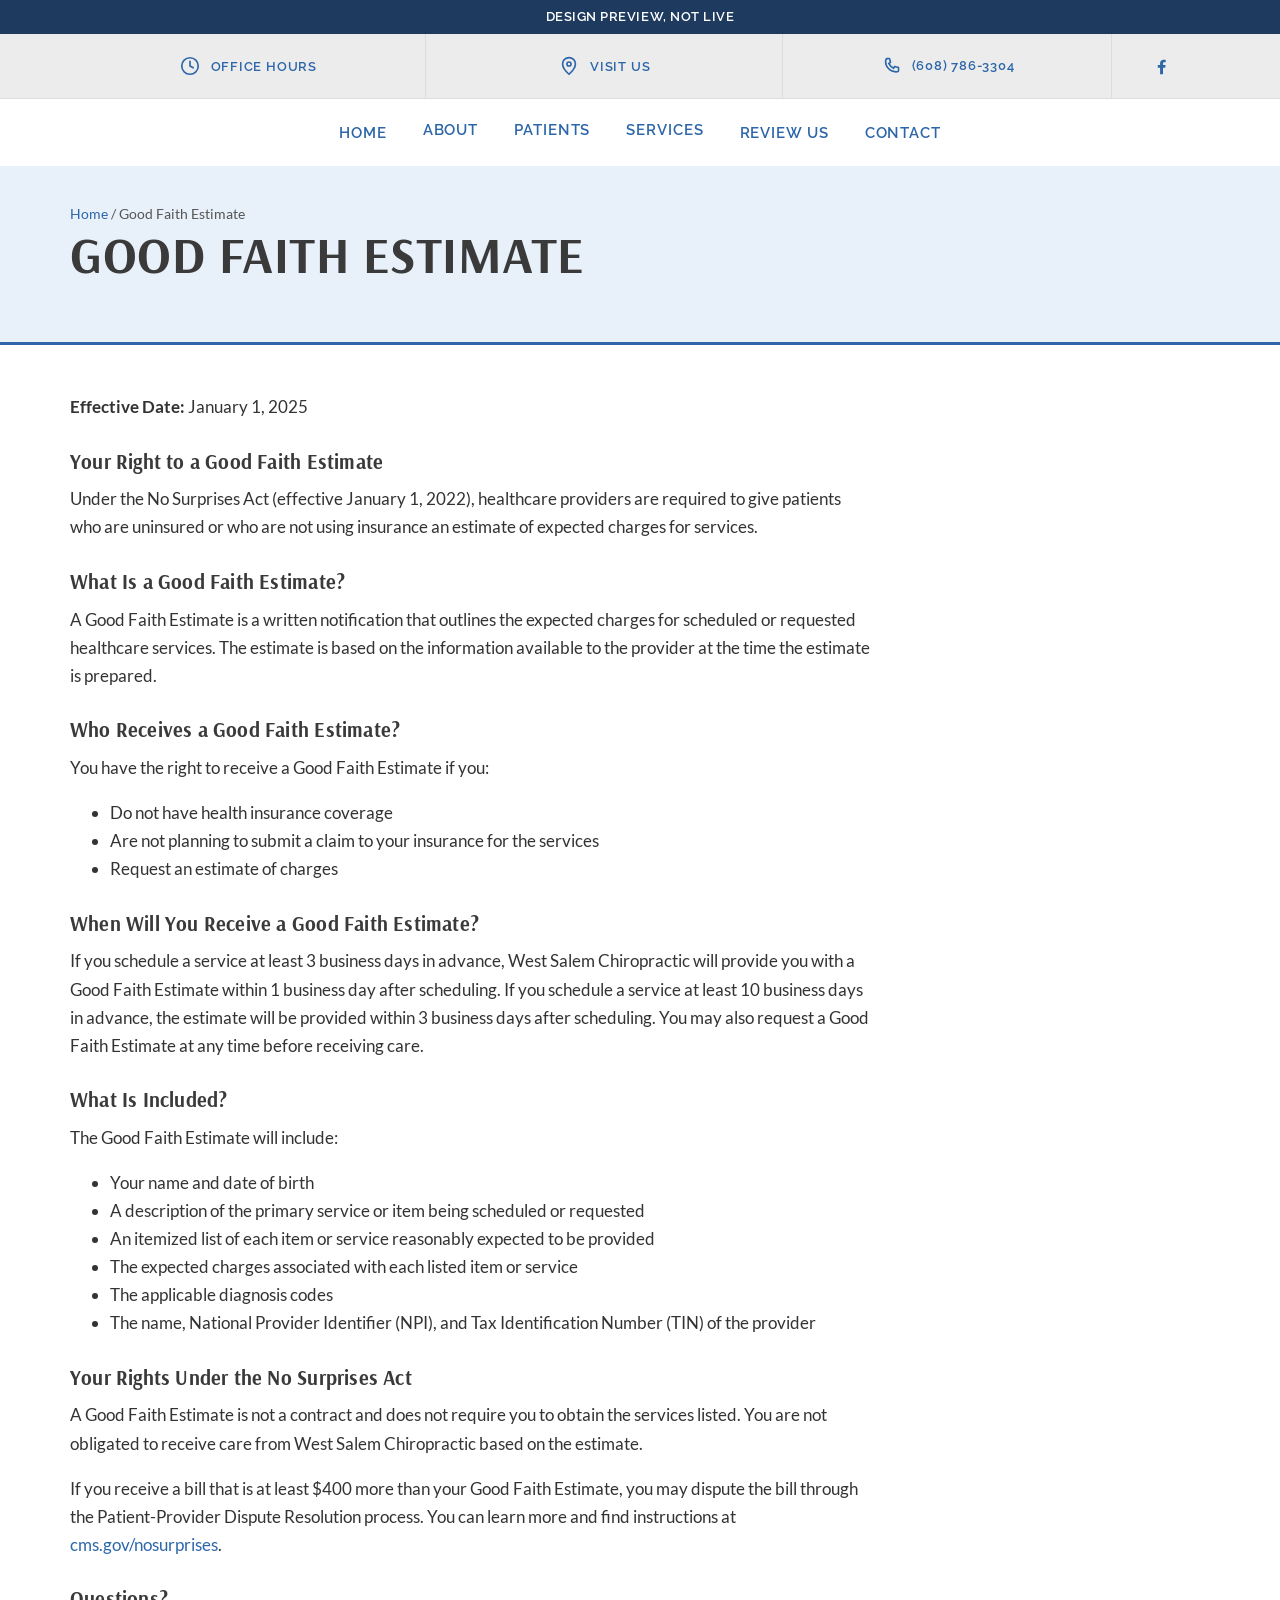
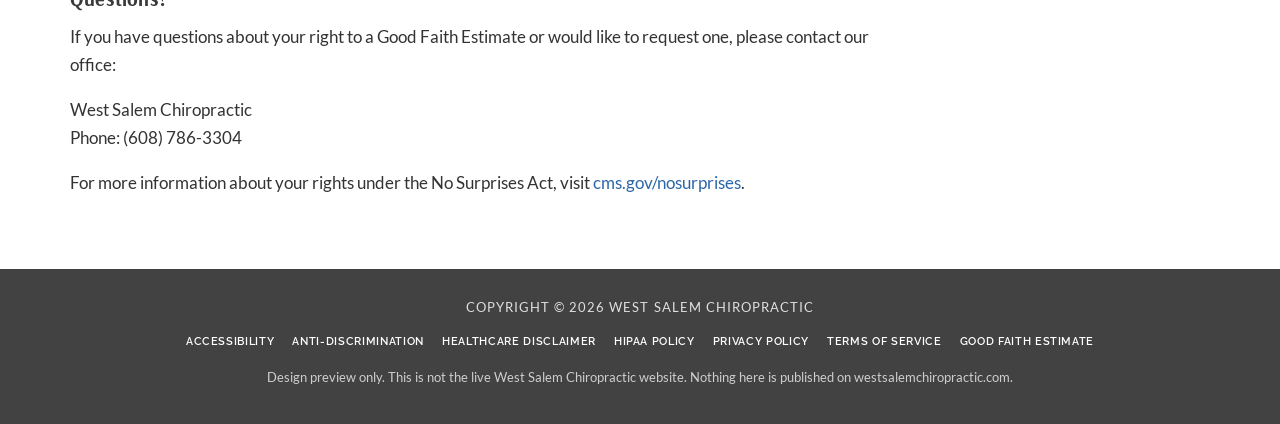
<file: good-faith-estimate/index.html>
<!DOCTYPE html>
<html lang="en-US">
<head>
  <meta charset="utf-8">
  <meta name="viewport" content="width=device-width, initial-scale=1">
  <title>Good Faith Estimate | West Salem Chiropractic (Design Preview)</title>
  <meta name="description" content="Good Faith Estimate at West Salem Chiropractic. Design preview only.">
  <meta name="robots" content="noindex,nofollow">
  <link rel="canonical" href="/west-salem-chiro-preview-v2/good-faith-estimate/">
  <link rel="icon" type="image/png" sizes="32x32" href="../assets/images/favicon-32.png">
  <link rel="apple-touch-icon" href="../assets/images/favicon-180.png">
  <link rel="stylesheet" href="../assets/css/fonts.css">
  <link rel="stylesheet" href="../assets/css/site.css">
</head>

<body>
  <div class="preview-banner">Design preview, not live</div>

  <svg class="clip-svg" aria-hidden="true" focusable="false">
    <defs>
      <clipPath id="hexClip" clipPathUnits="objectBoundingBox">
        <path d="M0.28 0.05 Q0.50 0.00 0.72 0.05 L0.95 0.38 Q1.00 0.50 0.95 0.62 L0.72 0.95 Q0.50 1.00 0.28 0.95 L0.05 0.62 Q0.00 0.50 0.05 0.38 Z"/>
      </clipPath>
    </defs>
  </svg>
  <a class="skip" href="#content">Skip to content</a>
  
    <div class="sticky">
      <div class="sticky__inner">
        <a class="sticky__logo" href="../"><img src="../assets/images/logo.png" alt="West Salem Chiropractic"></a>
        <p class="sticky__msg">New patients are welcome. Request a visit or call <a href="tel:+16087863304">(608) 786-3304</a>.</p>
        <a class="btn" href="../request/">Request an Appointment <svg viewBox="0 0 24 24" aria-hidden="true"><path d="M7 12h10M13 7l5 5-5 5" fill="none" stroke="currentColor" stroke-width="2" stroke-linecap="round" stroke-linejoin="round"/></svg></a>
      </div>
    </div>
    
  
    <div class="util">
      <div class="util__row wrap">
        <div class="util__item">
          <button class="util__btn" type="button" aria-expanded="false" aria-controls="panel-hours"><svg class="util__icon" viewBox="0 0 24 24" aria-hidden="true"><circle cx="12" cy="12" r="9" fill="none" stroke="currentColor" stroke-width="1.8"/><path d="M12 7v5l3.5 2" fill="none" stroke="currentColor" stroke-width="1.8" stroke-linecap="round"/></svg> Office Hours</button>
          <div class="util__panel" id="panel-hours">
            <h3>Office Hours</h3>
            
    <div class="util__hours">
      <div><span class="d">Monday</span><span>7:30am - 12:00pm, 1:30pm - 5:30pm</span></div>
      <div><span class="d">Tuesday</span><span>3:00pm - 6:30pm</span></div>
      <div><span class="d">Wednesday</span><span>8:00am - 12:00pm, 1:30pm - 5:30pm</span></div>
      <div><span class="d">Thursday</span><span>3:00pm - 6:30pm</span></div>
      <div><span class="d">Friday</span><span>9:00am - 12:00pm, 1:30pm - 4:00pm</span></div>
      <div><span class="d">Saturday</span><span>Closed</span></div>
      <div><span class="d">Sunday</span><span>Closed</span></div>
    </div>
    
          </div>
        </div>
        <div class="util__item">
          <button class="util__btn" type="button" aria-expanded="false" aria-controls="panel-visit"><svg class="util__icon" viewBox="0 0 24 24" aria-hidden="true"><path d="M12 21s7-6.2 7-11.2A7 7 0 0 0 5 9.8C5 14.8 12 21 12 21z" fill="none" stroke="currentColor" stroke-width="1.8"/><circle cx="12" cy="9.8" r="2.2" fill="none" stroke="currentColor" stroke-width="1.8"/></svg> Visit Us</button>
          <div class="util__panel" id="panel-visit">
            <h3>Visit Us</h3>
            <p>640 Commerce St Suite A<br>West Salem, WI 54669</p>
            <p><a href="https://goo.gl/maps/qYiYvvvt3Vu5DSAy7">Directions</a></p>
          </div>
        </div>
        <div class="util__item">
          <a class="util__link" href="tel:+16087863304"><svg class="util__icon" viewBox="0 0 24 24" aria-hidden="true"><path d="M7.2 3.8h3.1l1.2 4.2-2 1.2a12.5 12.5 0 0 0 5.3 5.3l1.2-2 4.2 1.2v3.1c0 .7-.6 1.4-1.4 1.5-7.3.8-13.4-5.3-12.6-12.6.1-.8.8-1.4 1.5-1.4z" fill="none" stroke="currentColor" stroke-width="1.8" stroke-linejoin="round"/></svg> (608) 786-3304</a>
        </div>
        <div class="util__item util__fb">
          <a class="util__link" href="https://www.facebook.com/West-Salem-Chiropractic-100434905993717" aria-label="West Salem Chiropractic on Facebook"><svg class="util__icon" viewBox="0 0 24 24" aria-hidden="true"><path fill="currentColor" d="M14.2 21v-7.2h2.4l.4-2.8h-2.8V9.2c0-.8.2-1.4 1.4-1.4h1.5V5.2c-.3 0-1.2-.1-2.3-.1-2.3 0-3.8 1.4-3.8 3.9v2h-2.5v2.8h2.5V21h3.2z"/></svg></a>
        </div>
      </div>
    </div>
    
  
    <div class="nav-bar">
      <div class="nav-bar__inner wrap">
        <button class="menu-toggle" type="button" aria-expanded="false" aria-controls="site-nav">
          <span class="menu-toggle__icon" aria-hidden="true"><span></span></span> Menu
        </button>
        <ul class="nav" id="site-nav">
          <li><a href="../" class="">Home</a></li>
          <li>
            <button class="nav__top" type="button" aria-expanded="false">About</button>
            <div class="nav__drop">
              <a href="../meet-the-doctor/">Meet the Doctor</a>
              <a href="../coming/">Payment Methods</a>
              <a href="../testimonials/">Testimonials</a>
              <a href="../coming/">Office Tour</a>
            </div>
          </li>
          <li>
            <button class="nav__top" type="button" aria-expanded="false">Patients</button>
            <div class="nav__drop">
              <a href="../coming/">Who Was Dr. Gonstead?</a>
              <a href="../coming/">5 Components of the Gonstead System</a>
              <a href="../coming/">Blog</a>
            </div>
          </li>
          <li>
            <button class="nav__top" type="button" aria-expanded="false">Services</button>
            <div class="nav__drop nav__drop--wide">
              <div>
                <div class="nav__group">Chiropractic Care</div>
                <div class="nav__group">Spine related</div>
                <a href="../coming/">Back Pain</a>
                <a href="../coming/">Headaches &amp; Migraines</a>
                <a href="../coming/">Neck Pain</a>
                <a href="../coming/">Sciatica</a>
                <a href="../coming/">Scoliosis</a>
                <div class="nav__group">Injuries</div>
                <a href="../coming/">Automobile Injury</a>
                <a href="../coming/">Disc Injury</a>
                <a href="../coming/">Whiplash</a>
                <a href="../coming/">Work Injury</a>
              </div>
              <div>
                <div class="nav__group">Extremities</div>
                <a href="../coming/">Arm and Leg Pain</a>
                <a href="../coming/">Carpal Tunnel</a>
                <a href="../coming/">Shoulder Pain</a>
                <div class="nav__group">Family chiropractic</div>
                <a href="../coming/">Chiropractic Care for Kids</a>
                <a href="../coming/">Pregnancy</a>
                <a href="../coming/">Wellness Care</a>
                <a href="../coming/">Weight Loss Management</a>
                <a href="../coming/">Vertigo</a>
                <a href="../coming/">Aspen Laser</a>
                <a href="../coming/">Custom Orthotics</a>
                <a href="../coming/">The Gonstead System</a>
              </div>
            </div>
          </li>
          <li><a href="../testimonials/">Review Us</a></li>
          <li><a href="../contact/">Contact</a></li>
        </ul>
      </div>
    </div>
    

  <main id="content">
    <div class="page-hero">
      <div class="wrap">
        <p class="crumb"><a href="../">Home</a> / Good Faith Estimate</p>
        <h1>Good Faith Estimate</h1>
      </div>
    </div>
    <div class="content">
      <div class="wrap">
        <div class="legal-body"><p><strong>Effective Date:</strong> January 1, 2025</p>

<h2>Your Right to a Good Faith Estimate</h2>
<p>Under the No Surprises Act (effective January 1, 2022), healthcare providers are required to give patients who are uninsured or who are not using insurance an estimate of expected charges for services.</p>

<h2>What Is a Good Faith Estimate?</h2>
<p>A Good Faith Estimate is a written notification that outlines the expected charges for scheduled or requested healthcare services. The estimate is based on the information available to the provider at the time the estimate is prepared.</p>

<h2>Who Receives a Good Faith Estimate?</h2>
<p>You have the right to receive a Good Faith Estimate if you:</p>
<ul>
<li>Do not have health insurance coverage</li>
<li>Are not planning to submit a claim to your insurance for the services</li>
<li>Request an estimate of charges</li>
</ul>

<h2>When Will You Receive a Good Faith Estimate?</h2>
<p>If you schedule a service at least 3 business days in advance, West Salem Chiropractic will provide you with a Good Faith Estimate within 1 business day after scheduling. If you schedule a service at least 10 business days in advance, the estimate will be provided within 3 business days after scheduling. You may also request a Good Faith Estimate at any time before receiving care.</p>

<h2>What Is Included?</h2>
<p>The Good Faith Estimate will include:</p>
<ul>
<li>Your name and date of birth</li>
<li>A description of the primary service or item being scheduled or requested</li>
<li>An itemized list of each item or service reasonably expected to be provided</li>
<li>The expected charges associated with each listed item or service</li>
<li>The applicable diagnosis codes</li>
<li>The name, National Provider Identifier (NPI), and Tax Identification Number (TIN) of the provider</li>
</ul>

<h2>Your Rights Under the No Surprises Act</h2>
<p>A Good Faith Estimate is not a contract and does not require you to obtain the services listed. You are not obligated to receive care from West Salem Chiropractic based on the estimate.</p>
<p>If you receive a bill that is at least $400 more than your Good Faith Estimate, you may dispute the bill through the Patient-Provider Dispute Resolution process. You can learn more and find instructions at <a href="https://www.cms.gov/nosurprises" target="_blank" rel="noopener noreferrer">cms.gov/nosurprises</a>.</p>

<h2>Questions?</h2>
<p>If you have questions about your right to a Good Faith Estimate or would like to request one, please contact our office:</p>
<p>
West Salem Chiropractic<br>
Phone: (608) 786-3304
</p>

<p>For more information about your rights under the No Surprises Act, visit <a href="https://www.cms.gov/nosurprises" target="_blank" rel="noopener noreferrer">cms.gov/nosurprises</a>.</p></div>
      </div>
    </div>
  </main>

    <footer class="footer">
      <div class="wrap">
        <p class="footer__copy">Copyright © 2026 West Salem Chiropractic</p>
        <div class="footer__legal"><a href="../accessibility/">Accessibility</a>
<a href="../anti-discrimination/">Anti-Discrimination</a>
<a href="../healthcare-disclaimer/">Healthcare Disclaimer</a>
<a href="../hipaa-notice/">HIPAA Policy</a>
<a href="../privacy-policy/">Privacy Policy</a>
<a href="../terms-of-service/">Terms of Service</a>
<a href="../good-faith-estimate/">Good Faith Estimate</a></div>
        <p class="footer__note">Design preview only. This is not the live West Salem Chiropractic website. Nothing here is published on westsalemchiropractic.com.</p>
      </div>
    </footer>
    
  <script src="../assets/js/site.js"></script>
</body>
</html>
</file>
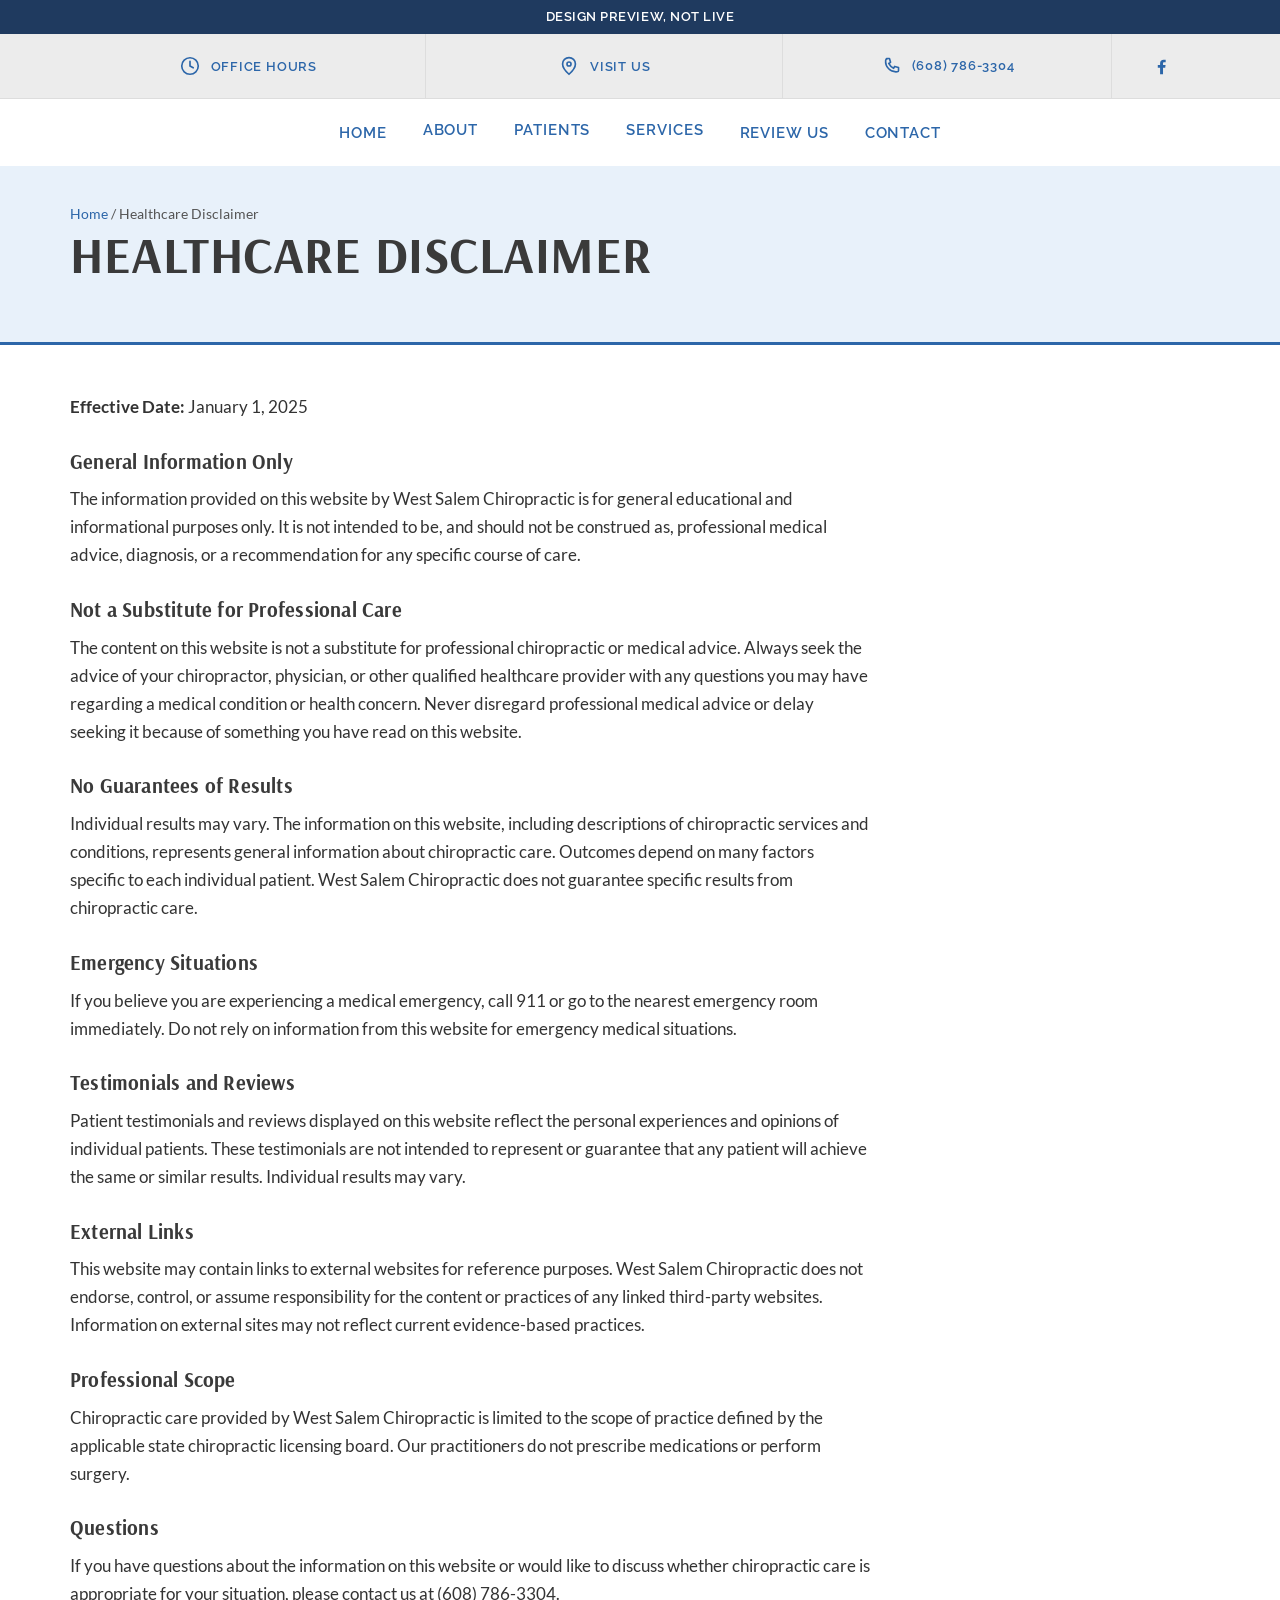
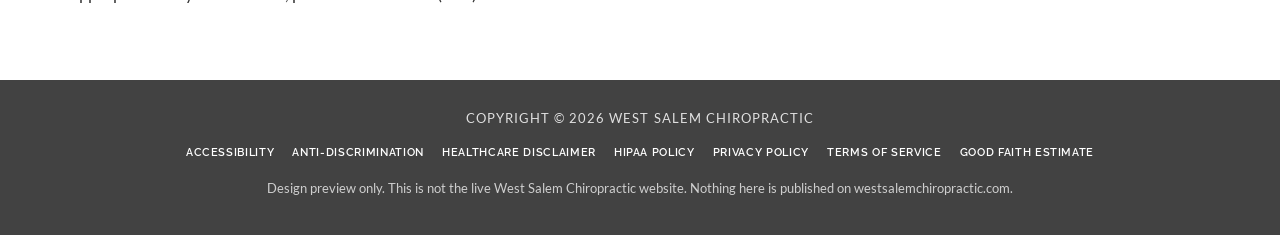
<file: healthcare-disclaimer/index.html>
<!DOCTYPE html>
<html lang="en-US">
<head>
  <meta charset="utf-8">
  <meta name="viewport" content="width=device-width, initial-scale=1">
  <title>Healthcare Disclaimer | West Salem Chiropractic (Design Preview)</title>
  <meta name="description" content="Healthcare Disclaimer at West Salem Chiropractic. Design preview only.">
  <meta name="robots" content="noindex,nofollow">
  <link rel="canonical" href="/west-salem-chiro-preview-v2/healthcare-disclaimer/">
  <link rel="icon" type="image/png" sizes="32x32" href="../assets/images/favicon-32.png">
  <link rel="apple-touch-icon" href="../assets/images/favicon-180.png">
  <link rel="stylesheet" href="../assets/css/fonts.css">
  <link rel="stylesheet" href="../assets/css/site.css">
</head>

<body>
  <div class="preview-banner">Design preview, not live</div>

  <svg class="clip-svg" aria-hidden="true" focusable="false">
    <defs>
      <clipPath id="hexClip" clipPathUnits="objectBoundingBox">
        <path d="M0.28 0.05 Q0.50 0.00 0.72 0.05 L0.95 0.38 Q1.00 0.50 0.95 0.62 L0.72 0.95 Q0.50 1.00 0.28 0.95 L0.05 0.62 Q0.00 0.50 0.05 0.38 Z"/>
      </clipPath>
    </defs>
  </svg>
  <a class="skip" href="#content">Skip to content</a>
  
    <div class="sticky">
      <div class="sticky__inner">
        <a class="sticky__logo" href="../"><img src="../assets/images/logo.png" alt="West Salem Chiropractic"></a>
        <p class="sticky__msg">New patients are welcome. Request a visit or call <a href="tel:+16087863304">(608) 786-3304</a>.</p>
        <a class="btn" href="../request/">Request an Appointment <svg viewBox="0 0 24 24" aria-hidden="true"><path d="M7 12h10M13 7l5 5-5 5" fill="none" stroke="currentColor" stroke-width="2" stroke-linecap="round" stroke-linejoin="round"/></svg></a>
      </div>
    </div>
    
  
    <div class="util">
      <div class="util__row wrap">
        <div class="util__item">
          <button class="util__btn" type="button" aria-expanded="false" aria-controls="panel-hours"><svg class="util__icon" viewBox="0 0 24 24" aria-hidden="true"><circle cx="12" cy="12" r="9" fill="none" stroke="currentColor" stroke-width="1.8"/><path d="M12 7v5l3.5 2" fill="none" stroke="currentColor" stroke-width="1.8" stroke-linecap="round"/></svg> Office Hours</button>
          <div class="util__panel" id="panel-hours">
            <h3>Office Hours</h3>
            
    <div class="util__hours">
      <div><span class="d">Monday</span><span>7:30am - 12:00pm, 1:30pm - 5:30pm</span></div>
      <div><span class="d">Tuesday</span><span>3:00pm - 6:30pm</span></div>
      <div><span class="d">Wednesday</span><span>8:00am - 12:00pm, 1:30pm - 5:30pm</span></div>
      <div><span class="d">Thursday</span><span>3:00pm - 6:30pm</span></div>
      <div><span class="d">Friday</span><span>9:00am - 12:00pm, 1:30pm - 4:00pm</span></div>
      <div><span class="d">Saturday</span><span>Closed</span></div>
      <div><span class="d">Sunday</span><span>Closed</span></div>
    </div>
    
          </div>
        </div>
        <div class="util__item">
          <button class="util__btn" type="button" aria-expanded="false" aria-controls="panel-visit"><svg class="util__icon" viewBox="0 0 24 24" aria-hidden="true"><path d="M12 21s7-6.2 7-11.2A7 7 0 0 0 5 9.8C5 14.8 12 21 12 21z" fill="none" stroke="currentColor" stroke-width="1.8"/><circle cx="12" cy="9.8" r="2.2" fill="none" stroke="currentColor" stroke-width="1.8"/></svg> Visit Us</button>
          <div class="util__panel" id="panel-visit">
            <h3>Visit Us</h3>
            <p>640 Commerce St Suite A<br>West Salem, WI 54669</p>
            <p><a href="https://goo.gl/maps/qYiYvvvt3Vu5DSAy7">Directions</a></p>
          </div>
        </div>
        <div class="util__item">
          <a class="util__link" href="tel:+16087863304"><svg class="util__icon" viewBox="0 0 24 24" aria-hidden="true"><path d="M7.2 3.8h3.1l1.2 4.2-2 1.2a12.5 12.5 0 0 0 5.3 5.3l1.2-2 4.2 1.2v3.1c0 .7-.6 1.4-1.4 1.5-7.3.8-13.4-5.3-12.6-12.6.1-.8.8-1.4 1.5-1.4z" fill="none" stroke="currentColor" stroke-width="1.8" stroke-linejoin="round"/></svg> (608) 786-3304</a>
        </div>
        <div class="util__item util__fb">
          <a class="util__link" href="https://www.facebook.com/West-Salem-Chiropractic-100434905993717" aria-label="West Salem Chiropractic on Facebook"><svg class="util__icon" viewBox="0 0 24 24" aria-hidden="true"><path fill="currentColor" d="M14.2 21v-7.2h2.4l.4-2.8h-2.8V9.2c0-.8.2-1.4 1.4-1.4h1.5V5.2c-.3 0-1.2-.1-2.3-.1-2.3 0-3.8 1.4-3.8 3.9v2h-2.5v2.8h2.5V21h3.2z"/></svg></a>
        </div>
      </div>
    </div>
    
  
    <div class="nav-bar">
      <div class="nav-bar__inner wrap">
        <button class="menu-toggle" type="button" aria-expanded="false" aria-controls="site-nav">
          <span class="menu-toggle__icon" aria-hidden="true"><span></span></span> Menu
        </button>
        <ul class="nav" id="site-nav">
          <li><a href="../" class="">Home</a></li>
          <li>
            <button class="nav__top" type="button" aria-expanded="false">About</button>
            <div class="nav__drop">
              <a href="../meet-the-doctor/">Meet the Doctor</a>
              <a href="../coming/">Payment Methods</a>
              <a href="../testimonials/">Testimonials</a>
              <a href="../coming/">Office Tour</a>
            </div>
          </li>
          <li>
            <button class="nav__top" type="button" aria-expanded="false">Patients</button>
            <div class="nav__drop">
              <a href="../coming/">Who Was Dr. Gonstead?</a>
              <a href="../coming/">5 Components of the Gonstead System</a>
              <a href="../coming/">Blog</a>
            </div>
          </li>
          <li>
            <button class="nav__top" type="button" aria-expanded="false">Services</button>
            <div class="nav__drop nav__drop--wide">
              <div>
                <div class="nav__group">Chiropractic Care</div>
                <div class="nav__group">Spine related</div>
                <a href="../coming/">Back Pain</a>
                <a href="../coming/">Headaches &amp; Migraines</a>
                <a href="../coming/">Neck Pain</a>
                <a href="../coming/">Sciatica</a>
                <a href="../coming/">Scoliosis</a>
                <div class="nav__group">Injuries</div>
                <a href="../coming/">Automobile Injury</a>
                <a href="../coming/">Disc Injury</a>
                <a href="../coming/">Whiplash</a>
                <a href="../coming/">Work Injury</a>
              </div>
              <div>
                <div class="nav__group">Extremities</div>
                <a href="../coming/">Arm and Leg Pain</a>
                <a href="../coming/">Carpal Tunnel</a>
                <a href="../coming/">Shoulder Pain</a>
                <div class="nav__group">Family chiropractic</div>
                <a href="../coming/">Chiropractic Care for Kids</a>
                <a href="../coming/">Pregnancy</a>
                <a href="../coming/">Wellness Care</a>
                <a href="../coming/">Weight Loss Management</a>
                <a href="../coming/">Vertigo</a>
                <a href="../coming/">Aspen Laser</a>
                <a href="../coming/">Custom Orthotics</a>
                <a href="../coming/">The Gonstead System</a>
              </div>
            </div>
          </li>
          <li><a href="../testimonials/">Review Us</a></li>
          <li><a href="../contact/">Contact</a></li>
        </ul>
      </div>
    </div>
    

  <main id="content">
    <div class="page-hero">
      <div class="wrap">
        <p class="crumb"><a href="../">Home</a> / Healthcare Disclaimer</p>
        <h1>Healthcare Disclaimer</h1>
      </div>
    </div>
    <div class="content">
      <div class="wrap">
        <div class="legal-body"><p><strong>Effective Date:</strong> January 1, 2025</p>

<h2>General Information Only</h2>
<p>The information provided on this website by West Salem Chiropractic is for general educational and informational purposes only. It is not intended to be, and should not be construed as, professional medical advice, diagnosis, or a recommendation for any specific course of care.</p>

<h2>Not a Substitute for Professional Care</h2>
<p>The content on this website is not a substitute for professional chiropractic or medical advice. Always seek the advice of your chiropractor, physician, or other qualified healthcare provider with any questions you may have regarding a medical condition or health concern. Never disregard professional medical advice or delay seeking it because of something you have read on this website.</p>

<h2>No Guarantees of Results</h2>
<p>Individual results may vary. The information on this website, including descriptions of chiropractic services and conditions, represents general information about chiropractic care. Outcomes depend on many factors specific to each individual patient. West Salem Chiropractic does not guarantee specific results from chiropractic care.</p>

<h2>Emergency Situations</h2>
<p>If you believe you are experiencing a medical emergency, call 911 or go to the nearest emergency room immediately. Do not rely on information from this website for emergency medical situations.</p>

<h2>Testimonials and Reviews</h2>
<p>Patient testimonials and reviews displayed on this website reflect the personal experiences and opinions of individual patients. These testimonials are not intended to represent or guarantee that any patient will achieve the same or similar results. Individual results may vary.</p>

<h2>External Links</h2>
<p>This website may contain links to external websites for reference purposes. West Salem Chiropractic does not endorse, control, or assume responsibility for the content or practices of any linked third-party websites. Information on external sites may not reflect current evidence-based practices.</p>

<h2>Professional Scope</h2>
<p>Chiropractic care provided by West Salem Chiropractic is limited to the scope of practice defined by the applicable state chiropractic licensing board. Our practitioners do not prescribe medications or perform surgery.</p>

<h2>Questions</h2>
<p>If you have questions about the information on this website or would like to discuss whether chiropractic care is appropriate for your situation, please contact us at (608) 786-3304.</p></div>
      </div>
    </div>
  </main>

    <footer class="footer">
      <div class="wrap">
        <p class="footer__copy">Copyright © 2026 West Salem Chiropractic</p>
        <div class="footer__legal"><a href="../accessibility/">Accessibility</a>
<a href="../anti-discrimination/">Anti-Discrimination</a>
<a href="../healthcare-disclaimer/">Healthcare Disclaimer</a>
<a href="../hipaa-notice/">HIPAA Policy</a>
<a href="../privacy-policy/">Privacy Policy</a>
<a href="../terms-of-service/">Terms of Service</a>
<a href="../good-faith-estimate/">Good Faith Estimate</a></div>
        <p class="footer__note">Design preview only. This is not the live West Salem Chiropractic website. Nothing here is published on westsalemchiropractic.com.</p>
      </div>
    </footer>
    
  <script src="../assets/js/site.js"></script>
</body>
</html>
</file>
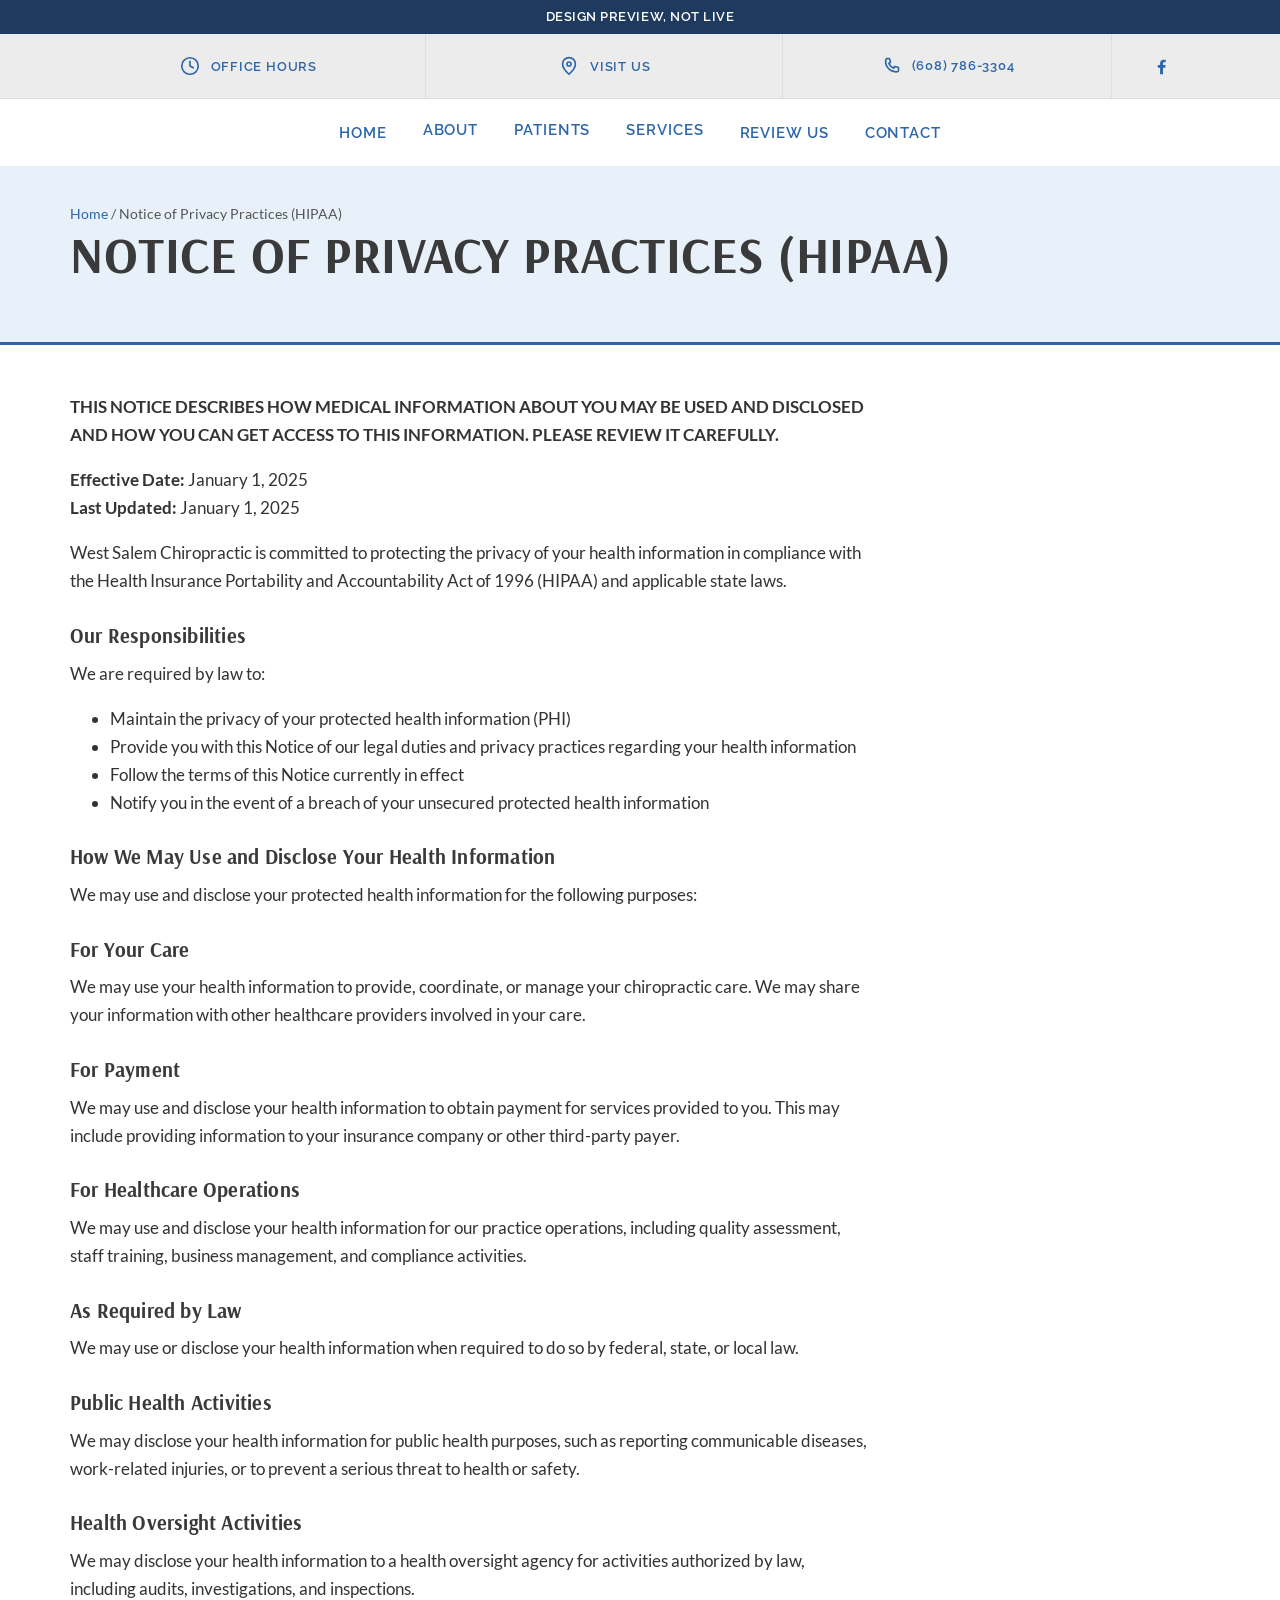
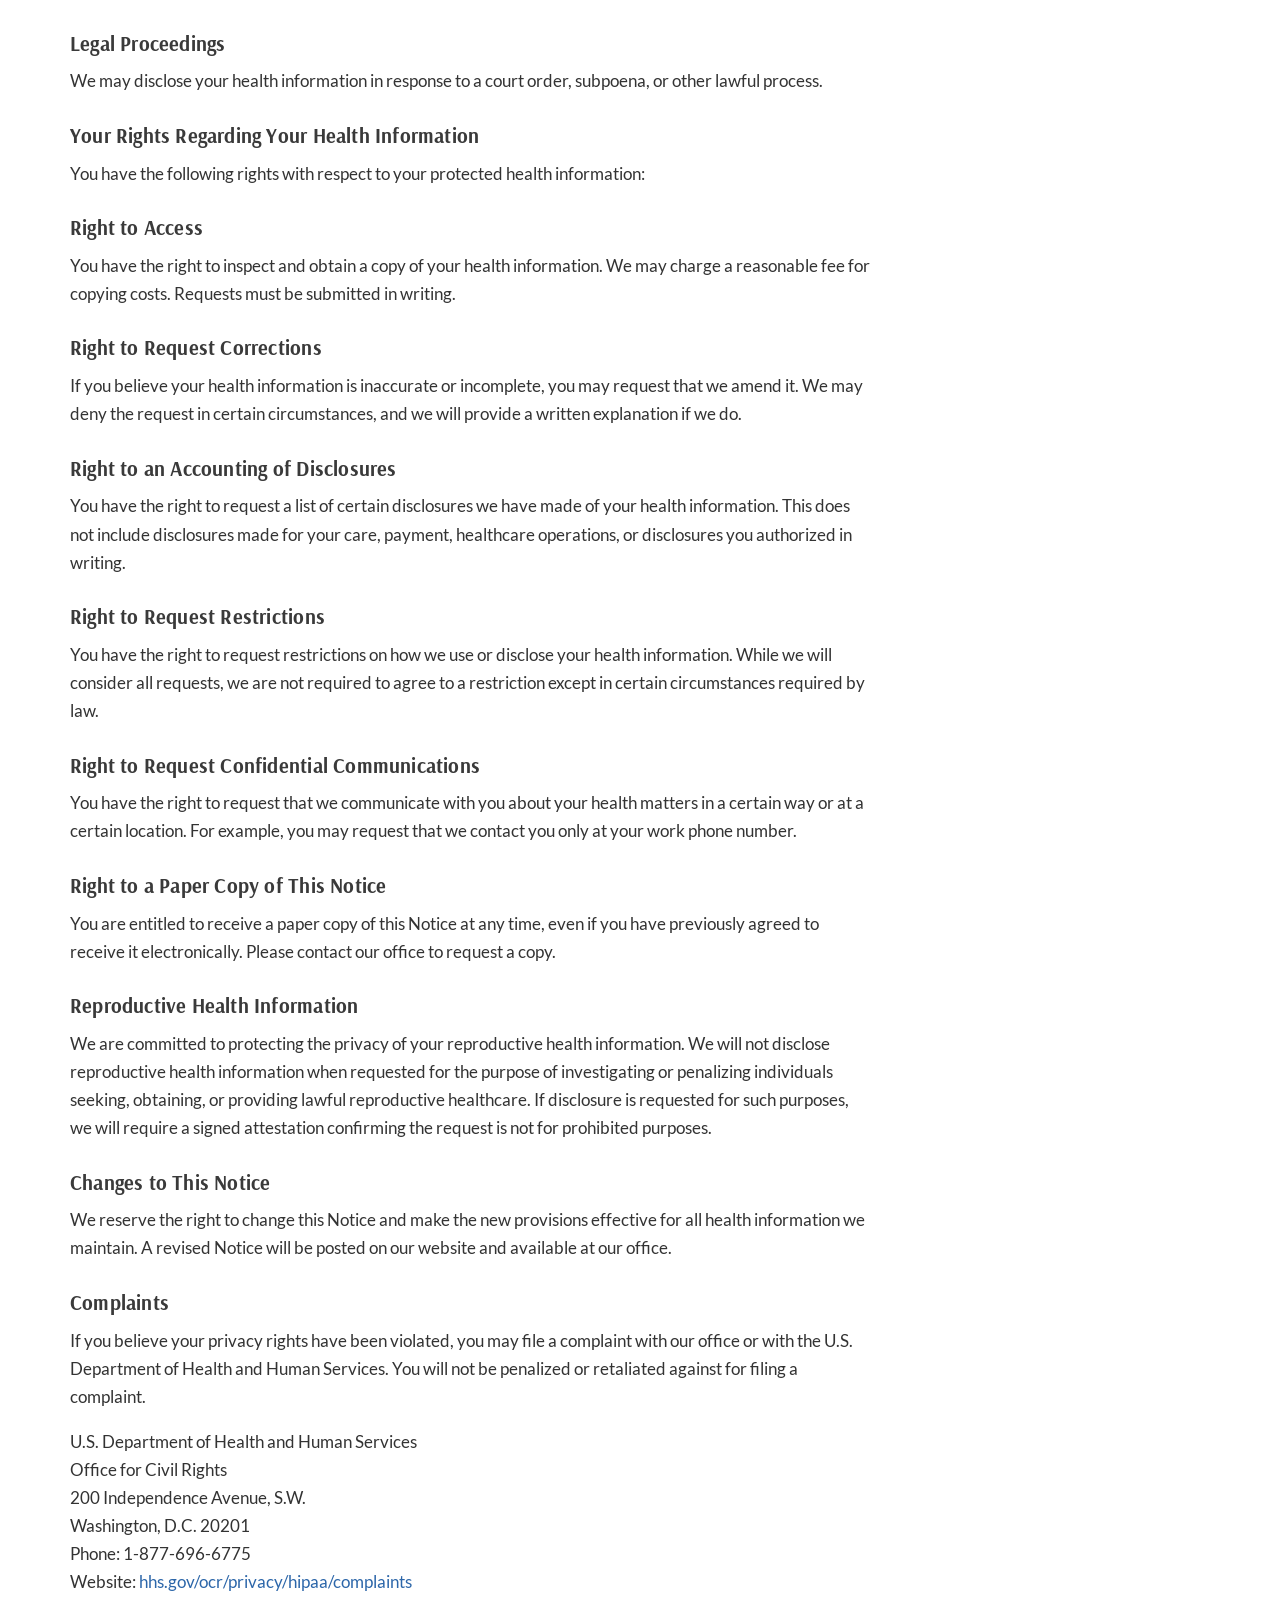
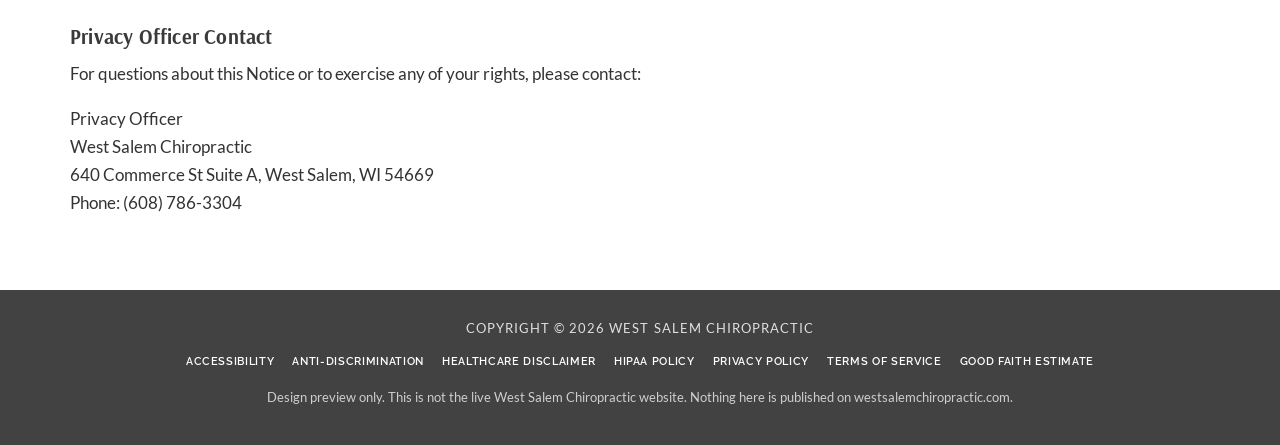
<file: hipaa-notice/index.html>
<!DOCTYPE html>
<html lang="en-US">
<head>
  <meta charset="utf-8">
  <meta name="viewport" content="width=device-width, initial-scale=1">
  <title>Notice of Privacy Practices (HIPAA) | West Salem Chiropractic (Design Preview)</title>
  <meta name="description" content="Notice of Privacy Practices (HIPAA) at West Salem Chiropractic. Design preview only.">
  <meta name="robots" content="noindex,nofollow">
  <link rel="canonical" href="/west-salem-chiro-preview-v2/hipaa-notice/">
  <link rel="icon" type="image/png" sizes="32x32" href="../assets/images/favicon-32.png">
  <link rel="apple-touch-icon" href="../assets/images/favicon-180.png">
  <link rel="stylesheet" href="../assets/css/fonts.css">
  <link rel="stylesheet" href="../assets/css/site.css">
</head>

<body>
  <div class="preview-banner">Design preview, not live</div>

  <svg class="clip-svg" aria-hidden="true" focusable="false">
    <defs>
      <clipPath id="hexClip" clipPathUnits="objectBoundingBox">
        <path d="M0.28 0.05 Q0.50 0.00 0.72 0.05 L0.95 0.38 Q1.00 0.50 0.95 0.62 L0.72 0.95 Q0.50 1.00 0.28 0.95 L0.05 0.62 Q0.00 0.50 0.05 0.38 Z"/>
      </clipPath>
    </defs>
  </svg>
  <a class="skip" href="#content">Skip to content</a>
  
    <div class="sticky">
      <div class="sticky__inner">
        <a class="sticky__logo" href="../"><img src="../assets/images/logo.png" alt="West Salem Chiropractic"></a>
        <p class="sticky__msg">New patients are welcome. Request a visit or call <a href="tel:+16087863304">(608) 786-3304</a>.</p>
        <a class="btn" href="../request/">Request an Appointment <svg viewBox="0 0 24 24" aria-hidden="true"><path d="M7 12h10M13 7l5 5-5 5" fill="none" stroke="currentColor" stroke-width="2" stroke-linecap="round" stroke-linejoin="round"/></svg></a>
      </div>
    </div>
    
  
    <div class="util">
      <div class="util__row wrap">
        <div class="util__item">
          <button class="util__btn" type="button" aria-expanded="false" aria-controls="panel-hours"><svg class="util__icon" viewBox="0 0 24 24" aria-hidden="true"><circle cx="12" cy="12" r="9" fill="none" stroke="currentColor" stroke-width="1.8"/><path d="M12 7v5l3.5 2" fill="none" stroke="currentColor" stroke-width="1.8" stroke-linecap="round"/></svg> Office Hours</button>
          <div class="util__panel" id="panel-hours">
            <h3>Office Hours</h3>
            
    <div class="util__hours">
      <div><span class="d">Monday</span><span>7:30am - 12:00pm, 1:30pm - 5:30pm</span></div>
      <div><span class="d">Tuesday</span><span>3:00pm - 6:30pm</span></div>
      <div><span class="d">Wednesday</span><span>8:00am - 12:00pm, 1:30pm - 5:30pm</span></div>
      <div><span class="d">Thursday</span><span>3:00pm - 6:30pm</span></div>
      <div><span class="d">Friday</span><span>9:00am - 12:00pm, 1:30pm - 4:00pm</span></div>
      <div><span class="d">Saturday</span><span>Closed</span></div>
      <div><span class="d">Sunday</span><span>Closed</span></div>
    </div>
    
          </div>
        </div>
        <div class="util__item">
          <button class="util__btn" type="button" aria-expanded="false" aria-controls="panel-visit"><svg class="util__icon" viewBox="0 0 24 24" aria-hidden="true"><path d="M12 21s7-6.2 7-11.2A7 7 0 0 0 5 9.8C5 14.8 12 21 12 21z" fill="none" stroke="currentColor" stroke-width="1.8"/><circle cx="12" cy="9.8" r="2.2" fill="none" stroke="currentColor" stroke-width="1.8"/></svg> Visit Us</button>
          <div class="util__panel" id="panel-visit">
            <h3>Visit Us</h3>
            <p>640 Commerce St Suite A<br>West Salem, WI 54669</p>
            <p><a href="https://goo.gl/maps/qYiYvvvt3Vu5DSAy7">Directions</a></p>
          </div>
        </div>
        <div class="util__item">
          <a class="util__link" href="tel:+16087863304"><svg class="util__icon" viewBox="0 0 24 24" aria-hidden="true"><path d="M7.2 3.8h3.1l1.2 4.2-2 1.2a12.5 12.5 0 0 0 5.3 5.3l1.2-2 4.2 1.2v3.1c0 .7-.6 1.4-1.4 1.5-7.3.8-13.4-5.3-12.6-12.6.1-.8.8-1.4 1.5-1.4z" fill="none" stroke="currentColor" stroke-width="1.8" stroke-linejoin="round"/></svg> (608) 786-3304</a>
        </div>
        <div class="util__item util__fb">
          <a class="util__link" href="https://www.facebook.com/West-Salem-Chiropractic-100434905993717" aria-label="West Salem Chiropractic on Facebook"><svg class="util__icon" viewBox="0 0 24 24" aria-hidden="true"><path fill="currentColor" d="M14.2 21v-7.2h2.4l.4-2.8h-2.8V9.2c0-.8.2-1.4 1.4-1.4h1.5V5.2c-.3 0-1.2-.1-2.3-.1-2.3 0-3.8 1.4-3.8 3.9v2h-2.5v2.8h2.5V21h3.2z"/></svg></a>
        </div>
      </div>
    </div>
    
  
    <div class="nav-bar">
      <div class="nav-bar__inner wrap">
        <button class="menu-toggle" type="button" aria-expanded="false" aria-controls="site-nav">
          <span class="menu-toggle__icon" aria-hidden="true"><span></span></span> Menu
        </button>
        <ul class="nav" id="site-nav">
          <li><a href="../" class="">Home</a></li>
          <li>
            <button class="nav__top" type="button" aria-expanded="false">About</button>
            <div class="nav__drop">
              <a href="../meet-the-doctor/">Meet the Doctor</a>
              <a href="../coming/">Payment Methods</a>
              <a href="../testimonials/">Testimonials</a>
              <a href="../coming/">Office Tour</a>
            </div>
          </li>
          <li>
            <button class="nav__top" type="button" aria-expanded="false">Patients</button>
            <div class="nav__drop">
              <a href="../coming/">Who Was Dr. Gonstead?</a>
              <a href="../coming/">5 Components of the Gonstead System</a>
              <a href="../coming/">Blog</a>
            </div>
          </li>
          <li>
            <button class="nav__top" type="button" aria-expanded="false">Services</button>
            <div class="nav__drop nav__drop--wide">
              <div>
                <div class="nav__group">Chiropractic Care</div>
                <div class="nav__group">Spine related</div>
                <a href="../coming/">Back Pain</a>
                <a href="../coming/">Headaches &amp; Migraines</a>
                <a href="../coming/">Neck Pain</a>
                <a href="../coming/">Sciatica</a>
                <a href="../coming/">Scoliosis</a>
                <div class="nav__group">Injuries</div>
                <a href="../coming/">Automobile Injury</a>
                <a href="../coming/">Disc Injury</a>
                <a href="../coming/">Whiplash</a>
                <a href="../coming/">Work Injury</a>
              </div>
              <div>
                <div class="nav__group">Extremities</div>
                <a href="../coming/">Arm and Leg Pain</a>
                <a href="../coming/">Carpal Tunnel</a>
                <a href="../coming/">Shoulder Pain</a>
                <div class="nav__group">Family chiropractic</div>
                <a href="../coming/">Chiropractic Care for Kids</a>
                <a href="../coming/">Pregnancy</a>
                <a href="../coming/">Wellness Care</a>
                <a href="../coming/">Weight Loss Management</a>
                <a href="../coming/">Vertigo</a>
                <a href="../coming/">Aspen Laser</a>
                <a href="../coming/">Custom Orthotics</a>
                <a href="../coming/">The Gonstead System</a>
              </div>
            </div>
          </li>
          <li><a href="../testimonials/">Review Us</a></li>
          <li><a href="../contact/">Contact</a></li>
        </ul>
      </div>
    </div>
    

  <main id="content">
    <div class="page-hero">
      <div class="wrap">
        <p class="crumb"><a href="../">Home</a> / Notice of Privacy Practices (HIPAA)</p>
        <h1>Notice of Privacy Practices (HIPAA)</h1>
      </div>
    </div>
    <div class="content">
      <div class="wrap">
        <div class="legal-body"><p><strong>THIS NOTICE DESCRIBES HOW MEDICAL INFORMATION ABOUT YOU MAY BE USED AND DISCLOSED AND HOW YOU CAN GET ACCESS TO THIS INFORMATION. PLEASE REVIEW IT CAREFULLY.</strong></p>

<p><strong>Effective Date:</strong> January 1, 2025<br>
<strong>Last Updated:</strong> January 1, 2025</p>

<p>West Salem Chiropractic is committed to protecting the privacy of your health information in compliance with the Health Insurance Portability and Accountability Act of 1996 (HIPAA) and applicable state laws.</p>

<h2>Our Responsibilities</h2>
<p>We are required by law to:</p>
<ul>
<li>Maintain the privacy of your protected health information (PHI)</li>
<li>Provide you with this Notice of our legal duties and privacy practices regarding your health information</li>
<li>Follow the terms of this Notice currently in effect</li>
<li>Notify you in the event of a breach of your unsecured protected health information</li>
</ul>

<h2>How We May Use and Disclose Your Health Information</h2>
<p>We may use and disclose your protected health information for the following purposes:</p>

<h3>For Your Care</h3>
<p>We may use your health information to provide, coordinate, or manage your chiropractic care. We may share your information with other healthcare providers involved in your care.</p>

<h3>For Payment</h3>
<p>We may use and disclose your health information to obtain payment for services provided to you. This may include providing information to your insurance company or other third-party payer.</p>

<h3>For Healthcare Operations</h3>
<p>We may use and disclose your health information for our practice operations, including quality assessment, staff training, business management, and compliance activities.</p>

<h3>As Required by Law</h3>
<p>We may use or disclose your health information when required to do so by federal, state, or local law.</p>

<h3>Public Health Activities</h3>
<p>We may disclose your health information for public health purposes, such as reporting communicable diseases, work-related injuries, or to prevent a serious threat to health or safety.</p>

<h3>Health Oversight Activities</h3>
<p>We may disclose your health information to a health oversight agency for activities authorized by law, including audits, investigations, and inspections.</p>

<h3>Legal Proceedings</h3>
<p>We may disclose your health information in response to a court order, subpoena, or other lawful process.</p>

<h2>Your Rights Regarding Your Health Information</h2>
<p>You have the following rights with respect to your protected health information:</p>

<h3>Right to Access</h3>
<p>You have the right to inspect and obtain a copy of your health information. We may charge a reasonable fee for copying costs. Requests must be submitted in writing.</p>

<h3>Right to Request Corrections</h3>
<p>If you believe your health information is inaccurate or incomplete, you may request that we amend it. We may deny the request in certain circumstances, and we will provide a written explanation if we do.</p>

<h3>Right to an Accounting of Disclosures</h3>
<p>You have the right to request a list of certain disclosures we have made of your health information. This does not include disclosures made for your care, payment, healthcare operations, or disclosures you authorized in writing.</p>

<h3>Right to Request Restrictions</h3>
<p>You have the right to request restrictions on how we use or disclose your health information. While we will consider all requests, we are not required to agree to a restriction except in certain circumstances required by law.</p>

<h3>Right to Request Confidential Communications</h3>
<p>You have the right to request that we communicate with you about your health matters in a certain way or at a certain location. For example, you may request that we contact you only at your work phone number.</p>

<h3>Right to a Paper Copy of This Notice</h3>
<p>You are entitled to receive a paper copy of this Notice at any time, even if you have previously agreed to receive it electronically. Please contact our office to request a copy.</p>

<h2>Reproductive Health Information</h2>
<p>We are committed to protecting the privacy of your reproductive health information. We will not disclose reproductive health information when requested for the purpose of investigating or penalizing individuals seeking, obtaining, or providing lawful reproductive healthcare. If disclosure is requested for such purposes, we will require a signed attestation confirming the request is not for prohibited purposes.</p>

<h2>Changes to This Notice</h2>
<p>We reserve the right to change this Notice and make the new provisions effective for all health information we maintain. A revised Notice will be posted on our website and available at our office.</p>

<h2>Complaints</h2>
<p>If you believe your privacy rights have been violated, you may file a complaint with our office or with the U.S. Department of Health and Human Services. You will not be penalized or retaliated against for filing a complaint.</p>
<p>U.S. Department of Health and Human Services<br>
Office for Civil Rights<br>
200 Independence Avenue, S.W.<br>
Washington, D.C. 20201<br>
Phone: 1-877-696-6775<br>
Website: <a href="https://www.hhs.gov/ocr/privacy/hipaa/complaints/" target="_blank" rel="noopener noreferrer">hhs.gov/ocr/privacy/hipaa/complaints</a></p>

<h2>Privacy Officer Contact</h2>
<p>For questions about this Notice or to exercise any of your rights, please contact:</p>
<p>
Privacy Officer<br>
West Salem Chiropractic<br>
640 Commerce St Suite A, West Salem, WI 54669<br>
Phone: (608) 786-3304
</p></div>
      </div>
    </div>
  </main>

    <footer class="footer">
      <div class="wrap">
        <p class="footer__copy">Copyright © 2026 West Salem Chiropractic</p>
        <div class="footer__legal"><a href="../accessibility/">Accessibility</a>
<a href="../anti-discrimination/">Anti-Discrimination</a>
<a href="../healthcare-disclaimer/">Healthcare Disclaimer</a>
<a href="../hipaa-notice/">HIPAA Policy</a>
<a href="../privacy-policy/">Privacy Policy</a>
<a href="../terms-of-service/">Terms of Service</a>
<a href="../good-faith-estimate/">Good Faith Estimate</a></div>
        <p class="footer__note">Design preview only. This is not the live West Salem Chiropractic website. Nothing here is published on westsalemchiropractic.com.</p>
      </div>
    </footer>
    
  <script src="../assets/js/site.js"></script>
</body>
</html>
</file>
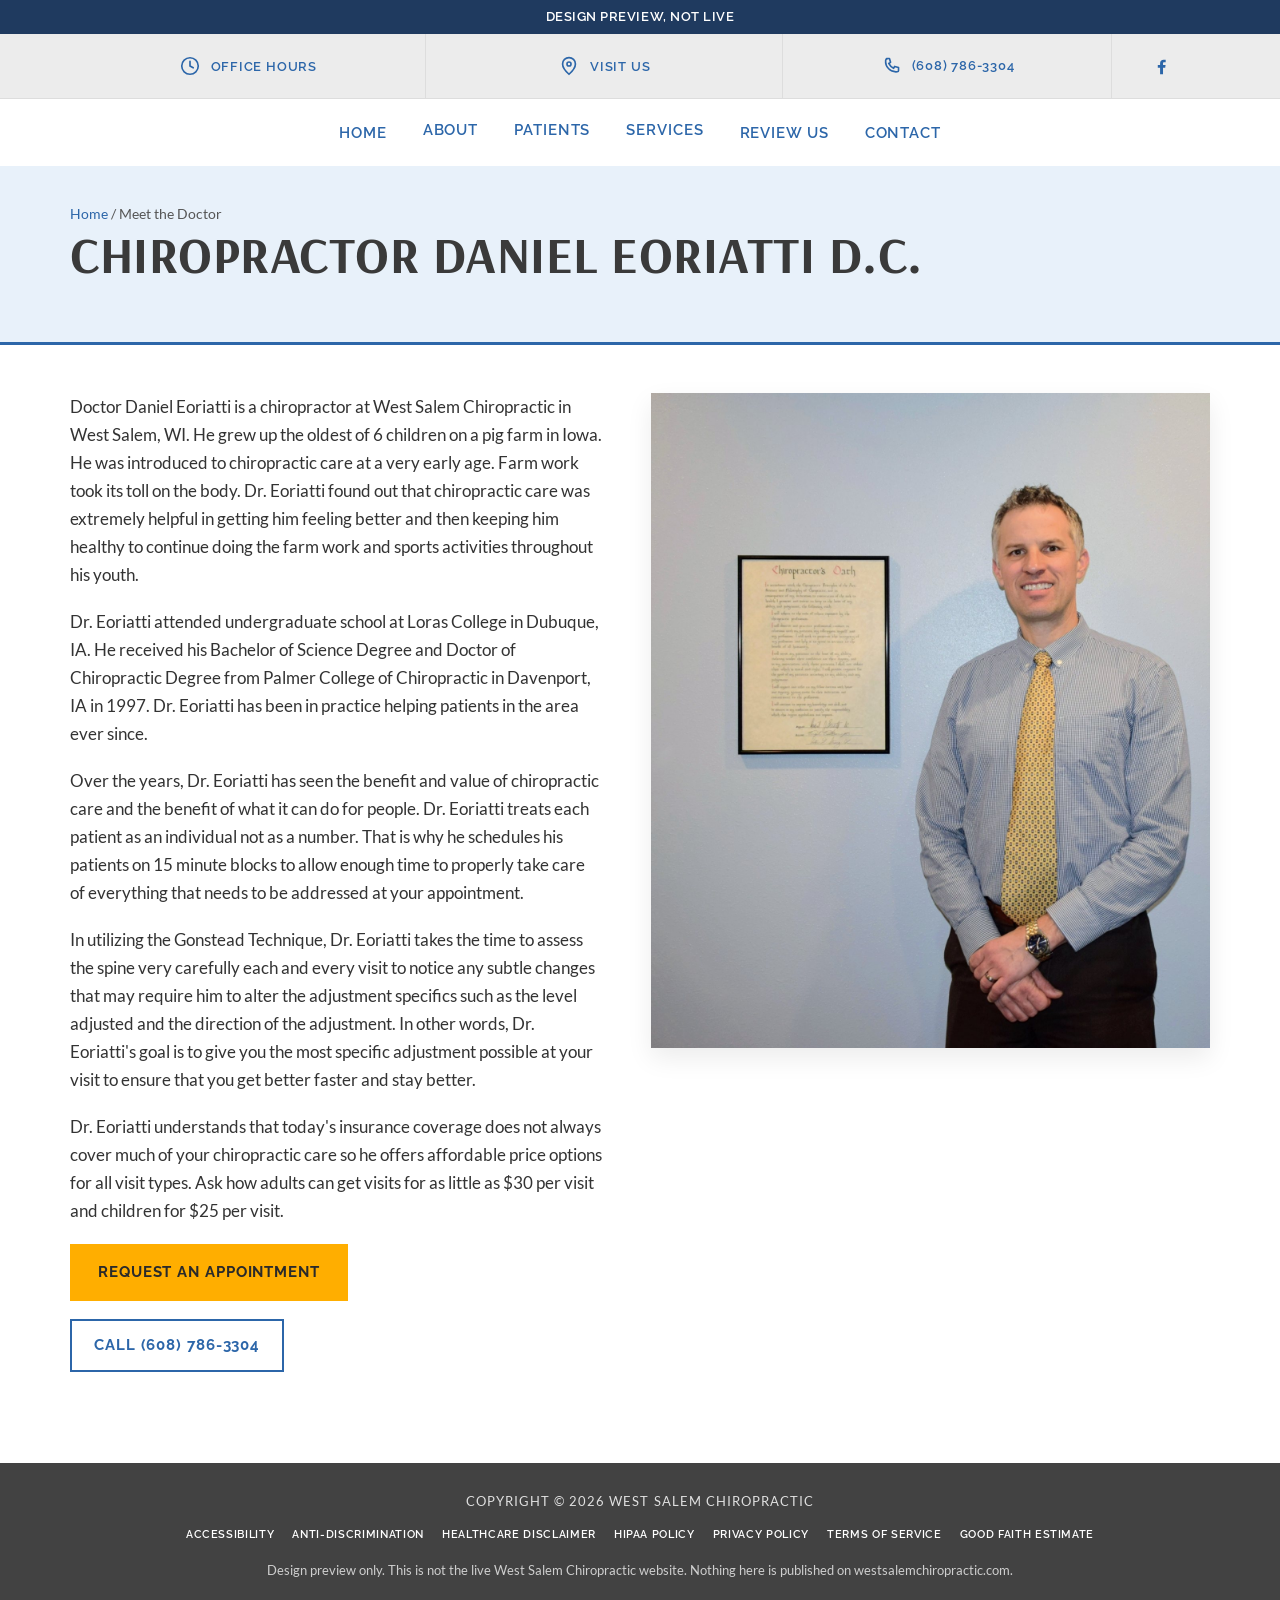
<file: meet-the-doctor/index.html>
<!DOCTYPE html>
<html lang="en-US">
<head>
  <meta charset="utf-8">
  <meta name="viewport" content="width=device-width, initial-scale=1">
  <title>Meet the Doctor | West Salem Chiropractic (Design Preview)</title>
  <meta name="description" content="Meet Dr. Daniel Eoriatti of West Salem Chiropractic. Design preview only.">
  <meta name="robots" content="noindex,nofollow">
  <link rel="canonical" href="/west-salem-chiro-preview-v2/meet-the-doctor/">
  <link rel="icon" type="image/png" sizes="32x32" href="../assets/images/favicon-32.png">
  <link rel="apple-touch-icon" href="../assets/images/favicon-180.png">
  <link rel="stylesheet" href="../assets/css/fonts.css">
  <link rel="stylesheet" href="../assets/css/site.css">
</head>

<body>
  <div class="preview-banner">Design preview, not live</div>

  <svg class="clip-svg" aria-hidden="true" focusable="false">
    <defs>
      <clipPath id="hexClip" clipPathUnits="objectBoundingBox">
        <path d="M0.28 0.05 Q0.50 0.00 0.72 0.05 L0.95 0.38 Q1.00 0.50 0.95 0.62 L0.72 0.95 Q0.50 1.00 0.28 0.95 L0.05 0.62 Q0.00 0.50 0.05 0.38 Z"/>
      </clipPath>
    </defs>
  </svg>
  <a class="skip" href="#content">Skip to content</a>
  
    <div class="sticky">
      <div class="sticky__inner">
        <a class="sticky__logo" href="../"><img src="../assets/images/logo.png" alt="West Salem Chiropractic"></a>
        <p class="sticky__msg">New patients are welcome. Request a visit or call <a href="tel:+16087863304">(608) 786-3304</a>.</p>
        <a class="btn" href="../request/">Request an Appointment <svg viewBox="0 0 24 24" aria-hidden="true"><path d="M7 12h10M13 7l5 5-5 5" fill="none" stroke="currentColor" stroke-width="2" stroke-linecap="round" stroke-linejoin="round"/></svg></a>
      </div>
    </div>
    
  
    <div class="util">
      <div class="util__row wrap">
        <div class="util__item">
          <button class="util__btn" type="button" aria-expanded="false" aria-controls="panel-hours"><svg class="util__icon" viewBox="0 0 24 24" aria-hidden="true"><circle cx="12" cy="12" r="9" fill="none" stroke="currentColor" stroke-width="1.8"/><path d="M12 7v5l3.5 2" fill="none" stroke="currentColor" stroke-width="1.8" stroke-linecap="round"/></svg> Office Hours</button>
          <div class="util__panel" id="panel-hours">
            <h3>Office Hours</h3>
            
    <div class="util__hours">
      <div><span class="d">Monday</span><span>7:30am - 12:00pm, 1:30pm - 5:30pm</span></div>
      <div><span class="d">Tuesday</span><span>3:00pm - 6:30pm</span></div>
      <div><span class="d">Wednesday</span><span>8:00am - 12:00pm, 1:30pm - 5:30pm</span></div>
      <div><span class="d">Thursday</span><span>3:00pm - 6:30pm</span></div>
      <div><span class="d">Friday</span><span>9:00am - 12:00pm, 1:30pm - 4:00pm</span></div>
      <div><span class="d">Saturday</span><span>Closed</span></div>
      <div><span class="d">Sunday</span><span>Closed</span></div>
    </div>
    
          </div>
        </div>
        <div class="util__item">
          <button class="util__btn" type="button" aria-expanded="false" aria-controls="panel-visit"><svg class="util__icon" viewBox="0 0 24 24" aria-hidden="true"><path d="M12 21s7-6.2 7-11.2A7 7 0 0 0 5 9.8C5 14.8 12 21 12 21z" fill="none" stroke="currentColor" stroke-width="1.8"/><circle cx="12" cy="9.8" r="2.2" fill="none" stroke="currentColor" stroke-width="1.8"/></svg> Visit Us</button>
          <div class="util__panel" id="panel-visit">
            <h3>Visit Us</h3>
            <p>640 Commerce St Suite A<br>West Salem, WI 54669</p>
            <p><a href="https://goo.gl/maps/qYiYvvvt3Vu5DSAy7">Directions</a></p>
          </div>
        </div>
        <div class="util__item">
          <a class="util__link" href="tel:+16087863304"><svg class="util__icon" viewBox="0 0 24 24" aria-hidden="true"><path d="M7.2 3.8h3.1l1.2 4.2-2 1.2a12.5 12.5 0 0 0 5.3 5.3l1.2-2 4.2 1.2v3.1c0 .7-.6 1.4-1.4 1.5-7.3.8-13.4-5.3-12.6-12.6.1-.8.8-1.4 1.5-1.4z" fill="none" stroke="currentColor" stroke-width="1.8" stroke-linejoin="round"/></svg> (608) 786-3304</a>
        </div>
        <div class="util__item util__fb">
          <a class="util__link" href="https://www.facebook.com/West-Salem-Chiropractic-100434905993717" aria-label="West Salem Chiropractic on Facebook"><svg class="util__icon" viewBox="0 0 24 24" aria-hidden="true"><path fill="currentColor" d="M14.2 21v-7.2h2.4l.4-2.8h-2.8V9.2c0-.8.2-1.4 1.4-1.4h1.5V5.2c-.3 0-1.2-.1-2.3-.1-2.3 0-3.8 1.4-3.8 3.9v2h-2.5v2.8h2.5V21h3.2z"/></svg></a>
        </div>
      </div>
    </div>
    
  
    <div class="nav-bar">
      <div class="nav-bar__inner wrap">
        <button class="menu-toggle" type="button" aria-expanded="false" aria-controls="site-nav">
          <span class="menu-toggle__icon" aria-hidden="true"><span></span></span> Menu
        </button>
        <ul class="nav" id="site-nav">
          <li><a href="../" class="">Home</a></li>
          <li>
            <button class="nav__top" type="button" aria-expanded="false">About</button>
            <div class="nav__drop">
              <a href="../meet-the-doctor/">Meet the Doctor</a>
              <a href="../coming/">Payment Methods</a>
              <a href="../testimonials/">Testimonials</a>
              <a href="../coming/">Office Tour</a>
            </div>
          </li>
          <li>
            <button class="nav__top" type="button" aria-expanded="false">Patients</button>
            <div class="nav__drop">
              <a href="../coming/">Who Was Dr. Gonstead?</a>
              <a href="../coming/">5 Components of the Gonstead System</a>
              <a href="../coming/">Blog</a>
            </div>
          </li>
          <li>
            <button class="nav__top" type="button" aria-expanded="false">Services</button>
            <div class="nav__drop nav__drop--wide">
              <div>
                <div class="nav__group">Chiropractic Care</div>
                <div class="nav__group">Spine related</div>
                <a href="../coming/">Back Pain</a>
                <a href="../coming/">Headaches &amp; Migraines</a>
                <a href="../coming/">Neck Pain</a>
                <a href="../coming/">Sciatica</a>
                <a href="../coming/">Scoliosis</a>
                <div class="nav__group">Injuries</div>
                <a href="../coming/">Automobile Injury</a>
                <a href="../coming/">Disc Injury</a>
                <a href="../coming/">Whiplash</a>
                <a href="../coming/">Work Injury</a>
              </div>
              <div>
                <div class="nav__group">Extremities</div>
                <a href="../coming/">Arm and Leg Pain</a>
                <a href="../coming/">Carpal Tunnel</a>
                <a href="../coming/">Shoulder Pain</a>
                <div class="nav__group">Family chiropractic</div>
                <a href="../coming/">Chiropractic Care for Kids</a>
                <a href="../coming/">Pregnancy</a>
                <a href="../coming/">Wellness Care</a>
                <a href="../coming/">Weight Loss Management</a>
                <a href="../coming/">Vertigo</a>
                <a href="../coming/">Aspen Laser</a>
                <a href="../coming/">Custom Orthotics</a>
                <a href="../coming/">The Gonstead System</a>
              </div>
            </div>
          </li>
          <li><a href="../testimonials/">Review Us</a></li>
          <li><a href="../contact/">Contact</a></li>
        </ul>
      </div>
    </div>
    

  <main id="content">
    <div class="page-hero">
      <div class="wrap">
        <p class="crumb"><a href="../">Home</a> / Meet the Doctor</p>
        <h1>Chiropractor Daniel Eoriatti D.C.</h1>
      </div>
    </div>
    <div class="content">
      <div class="wrap training__grid">
        <div class="bio content--narrow">
          <p>Doctor Daniel Eoriatti is a chiropractor at West Salem Chiropractic in West Salem, WI. He grew up the oldest of 6 children on a pig farm in Iowa. He was introduced to chiropractic care at a very early age. Farm work took its toll on the body. Dr. Eoriatti found out that chiropractic care was extremely helpful in getting him feeling better and then keeping him healthy to continue doing the farm work and sports activities throughout his youth.</p><p>Dr. Eoriatti attended undergraduate school at Loras College in Dubuque, IA. He received his Bachelor of Science Degree and Doctor of Chiropractic Degree from Palmer College of Chiropractic in Davenport, IA in 1997. Dr. Eoriatti has been in practice helping patients in the area ever since.</p><p>Over the years, Dr. Eoriatti has seen the benefit and value of chiropractic care and the benefit of what it can do for people. Dr. Eoriatti treats each patient as an individual not as a number. That is why he schedules his patients on 15 minute blocks to allow enough time to properly take care of everything that needs to be addressed at your appointment.</p><p>In utilizing the Gonstead Technique, Dr. Eoriatti takes the time to assess the spine very carefully each and every visit to notice any subtle changes that may require him to alter the adjustment specifics such as the level adjusted and the direction of the adjustment. In other words, Dr. Eoriatti's goal is to give you the most specific adjustment possible at your visit to ensure that you get better faster and stay better.</p><p>Dr. Eoriatti understands that today's insurance coverage does not always cover much of your chiropractic care so he offers affordable price options for all visit types. Ask how adults can get visits for as little as $30 per visit and children for $25 per visit.</p>
          <p><a class="btn" href="../request/">Request an Appointment</a></p>
          <p><a class="btn btn--ghost" href="tel:+16087863304">Call (608) 786-3304</a></p>
        </div>
        <div class="training__photo">
          <img src="../assets/images/doctor-formal.jpg" alt="Dr. Daniel Eoriatti, D.C.">
        </div>
      </div>
    </div>
  </main>

    <footer class="footer">
      <div class="wrap">
        <p class="footer__copy">Copyright © 2026 West Salem Chiropractic</p>
        <div class="footer__legal"><a href="../accessibility/">Accessibility</a>
<a href="../anti-discrimination/">Anti-Discrimination</a>
<a href="../healthcare-disclaimer/">Healthcare Disclaimer</a>
<a href="../hipaa-notice/">HIPAA Policy</a>
<a href="../privacy-policy/">Privacy Policy</a>
<a href="../terms-of-service/">Terms of Service</a>
<a href="../good-faith-estimate/">Good Faith Estimate</a></div>
        <p class="footer__note">Design preview only. This is not the live West Salem Chiropractic website. Nothing here is published on westsalemchiropractic.com.</p>
      </div>
    </footer>
    
  <script src="../assets/js/site.js"></script>
</body>
</html>
</file>
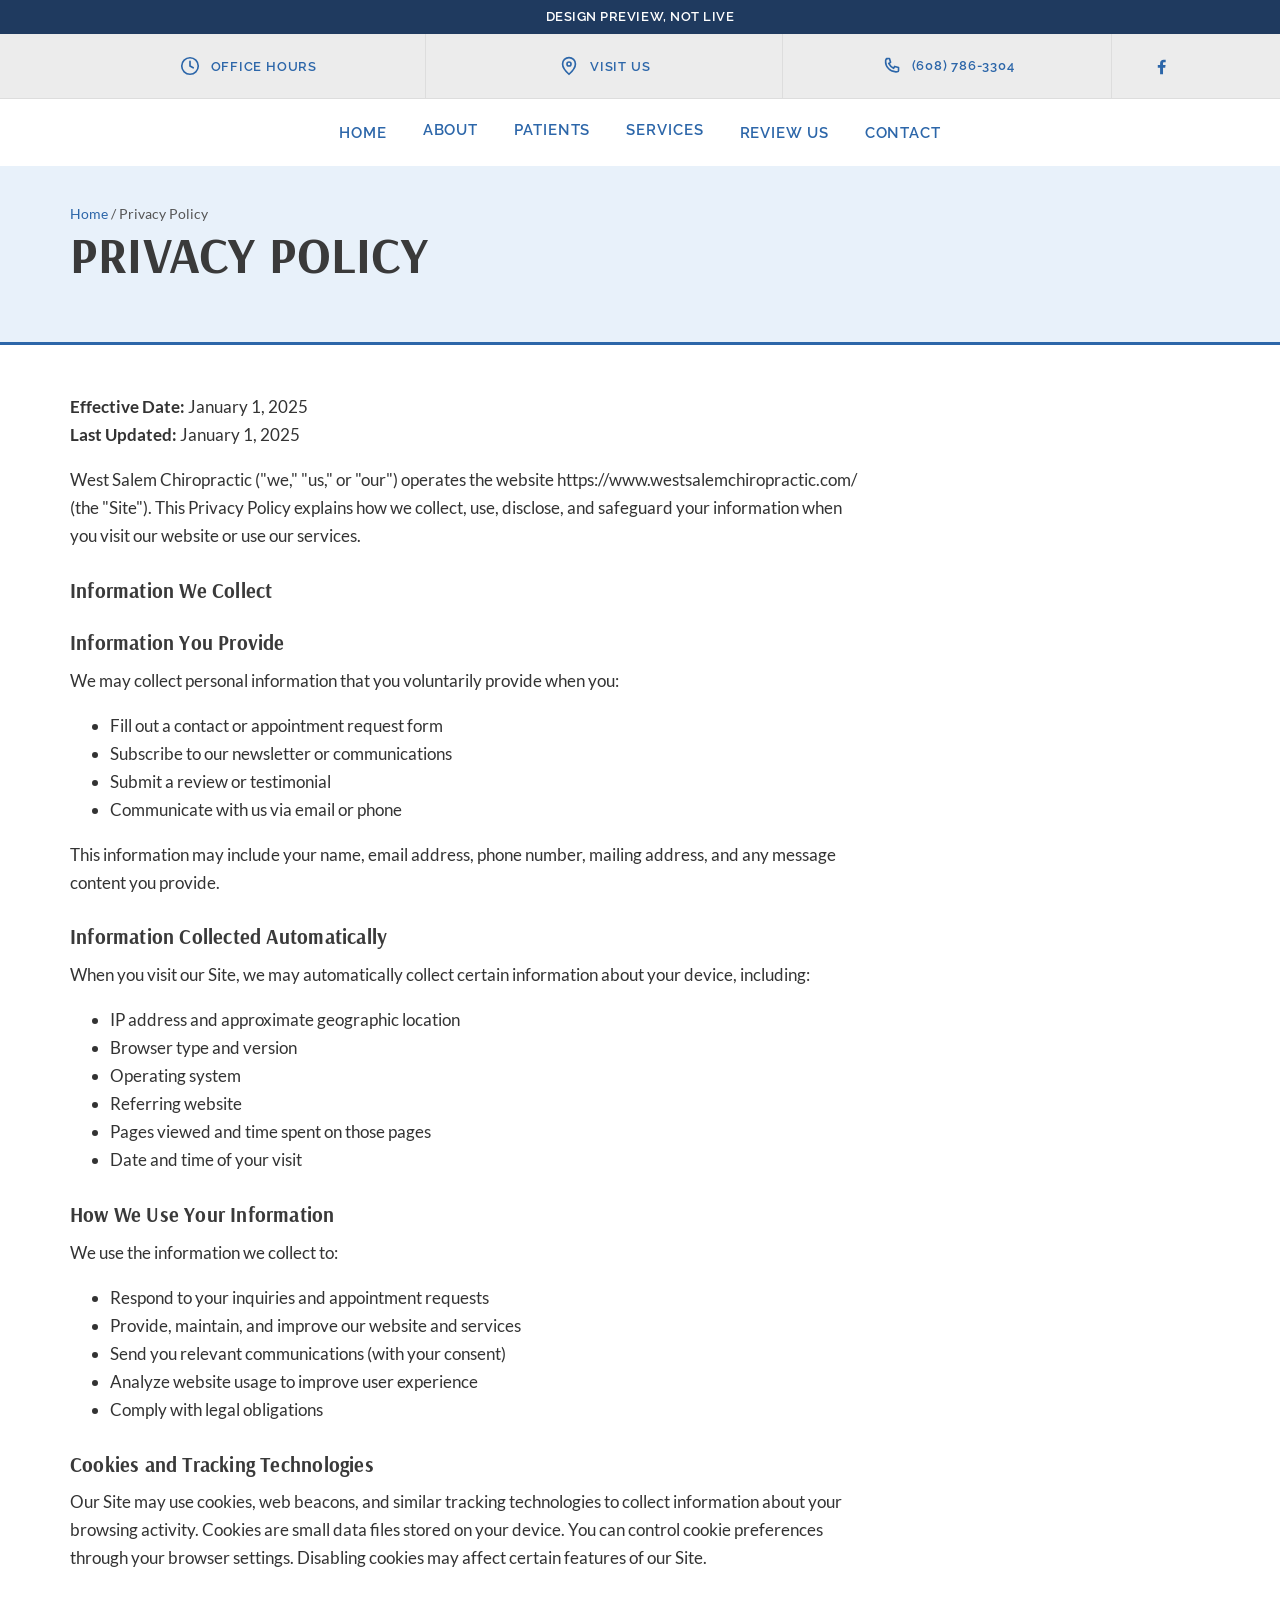
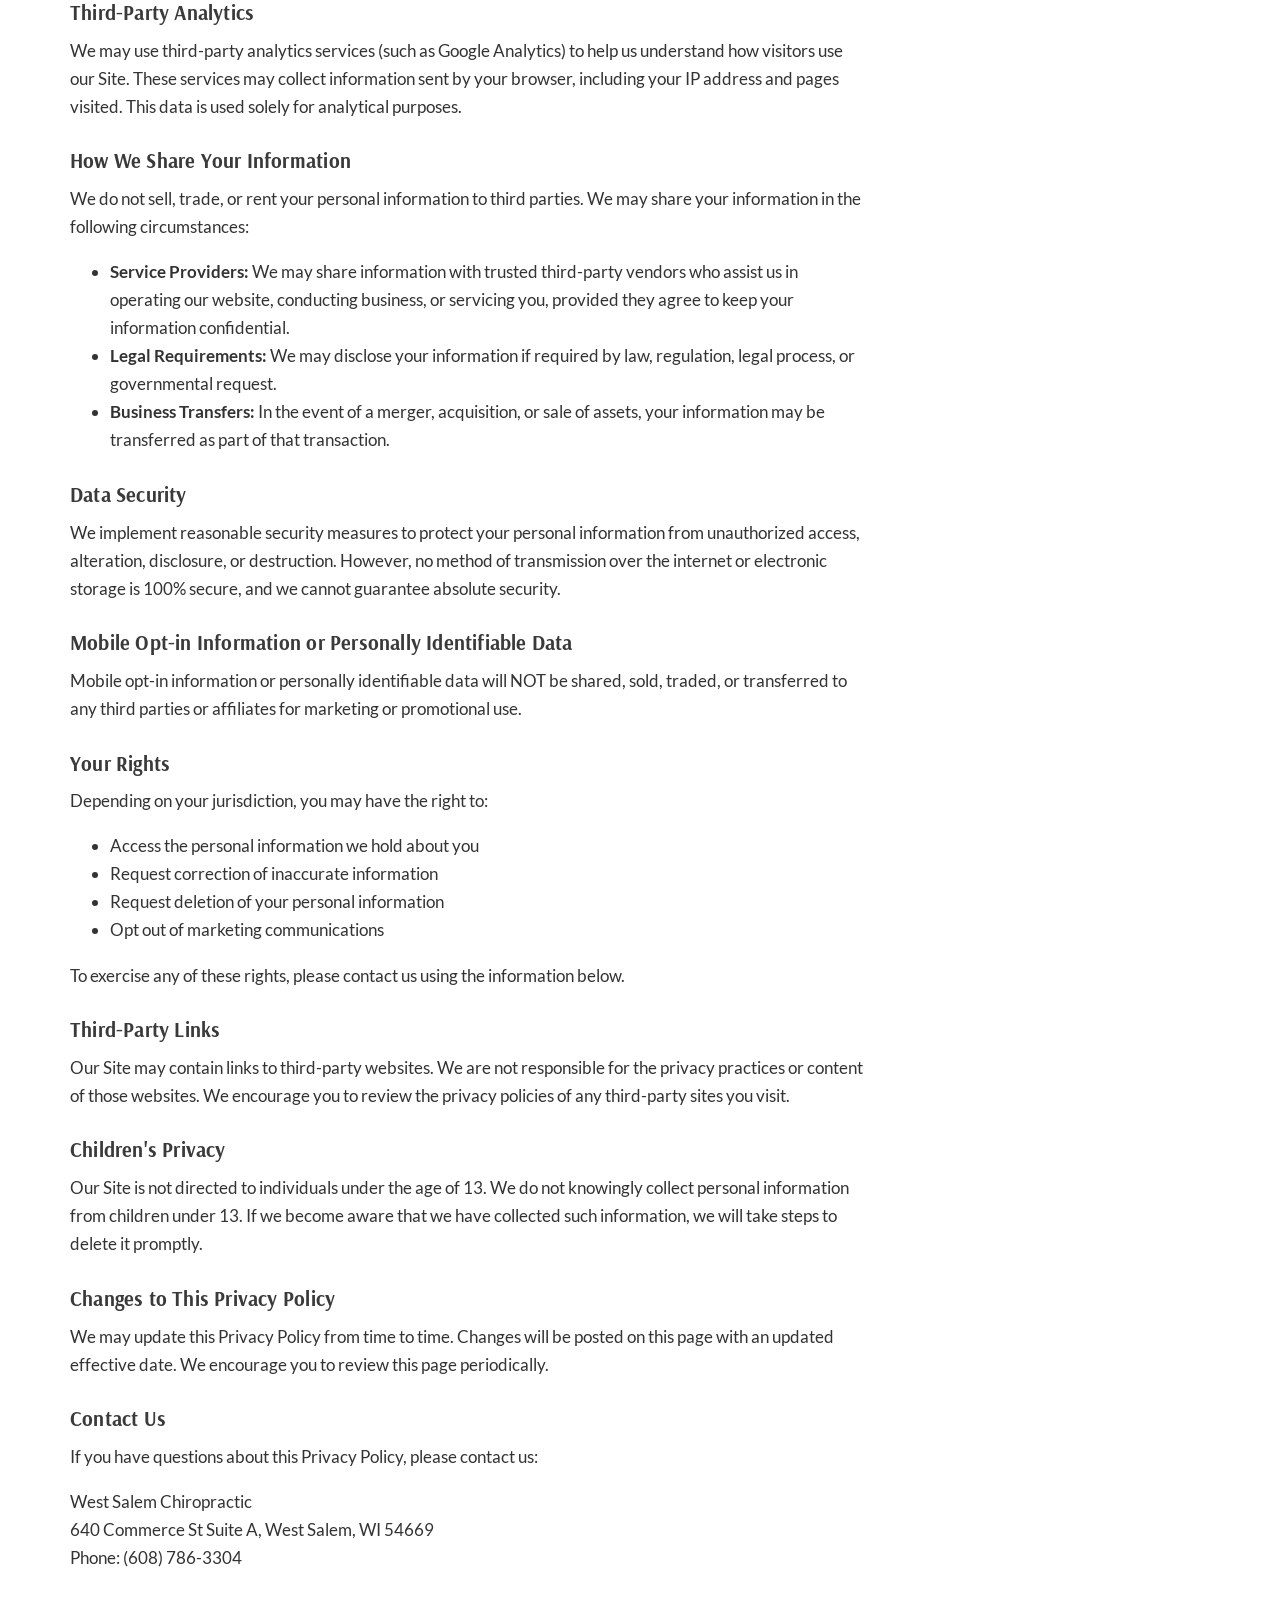
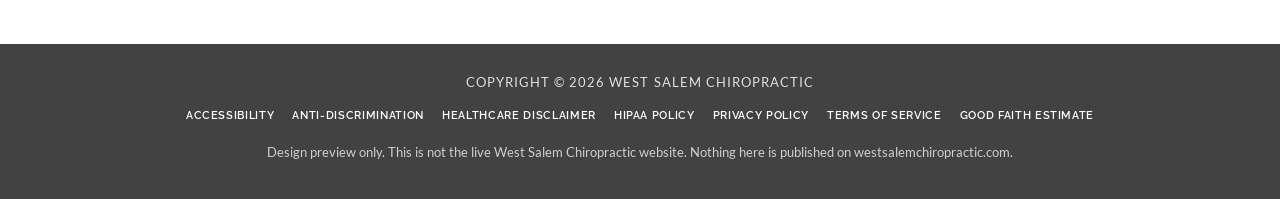
<file: privacy-policy/index.html>
<!DOCTYPE html>
<html lang="en-US">
<head>
  <meta charset="utf-8">
  <meta name="viewport" content="width=device-width, initial-scale=1">
  <title>Privacy Policy | West Salem Chiropractic (Design Preview)</title>
  <meta name="description" content="Privacy Policy at West Salem Chiropractic. Design preview only.">
  <meta name="robots" content="noindex,nofollow">
  <link rel="canonical" href="/west-salem-chiro-preview-v2/privacy-policy/">
  <link rel="icon" type="image/png" sizes="32x32" href="../assets/images/favicon-32.png">
  <link rel="apple-touch-icon" href="../assets/images/favicon-180.png">
  <link rel="stylesheet" href="../assets/css/fonts.css">
  <link rel="stylesheet" href="../assets/css/site.css">
</head>

<body>
  <div class="preview-banner">Design preview, not live</div>

  <svg class="clip-svg" aria-hidden="true" focusable="false">
    <defs>
      <clipPath id="hexClip" clipPathUnits="objectBoundingBox">
        <path d="M0.28 0.05 Q0.50 0.00 0.72 0.05 L0.95 0.38 Q1.00 0.50 0.95 0.62 L0.72 0.95 Q0.50 1.00 0.28 0.95 L0.05 0.62 Q0.00 0.50 0.05 0.38 Z"/>
      </clipPath>
    </defs>
  </svg>
  <a class="skip" href="#content">Skip to content</a>
  
    <div class="sticky">
      <div class="sticky__inner">
        <a class="sticky__logo" href="../"><img src="../assets/images/logo.png" alt="West Salem Chiropractic"></a>
        <p class="sticky__msg">New patients are welcome. Request a visit or call <a href="tel:+16087863304">(608) 786-3304</a>.</p>
        <a class="btn" href="../request/">Request an Appointment <svg viewBox="0 0 24 24" aria-hidden="true"><path d="M7 12h10M13 7l5 5-5 5" fill="none" stroke="currentColor" stroke-width="2" stroke-linecap="round" stroke-linejoin="round"/></svg></a>
      </div>
    </div>
    
  
    <div class="util">
      <div class="util__row wrap">
        <div class="util__item">
          <button class="util__btn" type="button" aria-expanded="false" aria-controls="panel-hours"><svg class="util__icon" viewBox="0 0 24 24" aria-hidden="true"><circle cx="12" cy="12" r="9" fill="none" stroke="currentColor" stroke-width="1.8"/><path d="M12 7v5l3.5 2" fill="none" stroke="currentColor" stroke-width="1.8" stroke-linecap="round"/></svg> Office Hours</button>
          <div class="util__panel" id="panel-hours">
            <h3>Office Hours</h3>
            
    <div class="util__hours">
      <div><span class="d">Monday</span><span>7:30am - 12:00pm, 1:30pm - 5:30pm</span></div>
      <div><span class="d">Tuesday</span><span>3:00pm - 6:30pm</span></div>
      <div><span class="d">Wednesday</span><span>8:00am - 12:00pm, 1:30pm - 5:30pm</span></div>
      <div><span class="d">Thursday</span><span>3:00pm - 6:30pm</span></div>
      <div><span class="d">Friday</span><span>9:00am - 12:00pm, 1:30pm - 4:00pm</span></div>
      <div><span class="d">Saturday</span><span>Closed</span></div>
      <div><span class="d">Sunday</span><span>Closed</span></div>
    </div>
    
          </div>
        </div>
        <div class="util__item">
          <button class="util__btn" type="button" aria-expanded="false" aria-controls="panel-visit"><svg class="util__icon" viewBox="0 0 24 24" aria-hidden="true"><path d="M12 21s7-6.2 7-11.2A7 7 0 0 0 5 9.8C5 14.8 12 21 12 21z" fill="none" stroke="currentColor" stroke-width="1.8"/><circle cx="12" cy="9.8" r="2.2" fill="none" stroke="currentColor" stroke-width="1.8"/></svg> Visit Us</button>
          <div class="util__panel" id="panel-visit">
            <h3>Visit Us</h3>
            <p>640 Commerce St Suite A<br>West Salem, WI 54669</p>
            <p><a href="https://goo.gl/maps/qYiYvvvt3Vu5DSAy7">Directions</a></p>
          </div>
        </div>
        <div class="util__item">
          <a class="util__link" href="tel:+16087863304"><svg class="util__icon" viewBox="0 0 24 24" aria-hidden="true"><path d="M7.2 3.8h3.1l1.2 4.2-2 1.2a12.5 12.5 0 0 0 5.3 5.3l1.2-2 4.2 1.2v3.1c0 .7-.6 1.4-1.4 1.5-7.3.8-13.4-5.3-12.6-12.6.1-.8.8-1.4 1.5-1.4z" fill="none" stroke="currentColor" stroke-width="1.8" stroke-linejoin="round"/></svg> (608) 786-3304</a>
        </div>
        <div class="util__item util__fb">
          <a class="util__link" href="https://www.facebook.com/West-Salem-Chiropractic-100434905993717" aria-label="West Salem Chiropractic on Facebook"><svg class="util__icon" viewBox="0 0 24 24" aria-hidden="true"><path fill="currentColor" d="M14.2 21v-7.2h2.4l.4-2.8h-2.8V9.2c0-.8.2-1.4 1.4-1.4h1.5V5.2c-.3 0-1.2-.1-2.3-.1-2.3 0-3.8 1.4-3.8 3.9v2h-2.5v2.8h2.5V21h3.2z"/></svg></a>
        </div>
      </div>
    </div>
    
  
    <div class="nav-bar">
      <div class="nav-bar__inner wrap">
        <button class="menu-toggle" type="button" aria-expanded="false" aria-controls="site-nav">
          <span class="menu-toggle__icon" aria-hidden="true"><span></span></span> Menu
        </button>
        <ul class="nav" id="site-nav">
          <li><a href="../" class="">Home</a></li>
          <li>
            <button class="nav__top" type="button" aria-expanded="false">About</button>
            <div class="nav__drop">
              <a href="../meet-the-doctor/">Meet the Doctor</a>
              <a href="../coming/">Payment Methods</a>
              <a href="../testimonials/">Testimonials</a>
              <a href="../coming/">Office Tour</a>
            </div>
          </li>
          <li>
            <button class="nav__top" type="button" aria-expanded="false">Patients</button>
            <div class="nav__drop">
              <a href="../coming/">Who Was Dr. Gonstead?</a>
              <a href="../coming/">5 Components of the Gonstead System</a>
              <a href="../coming/">Blog</a>
            </div>
          </li>
          <li>
            <button class="nav__top" type="button" aria-expanded="false">Services</button>
            <div class="nav__drop nav__drop--wide">
              <div>
                <div class="nav__group">Chiropractic Care</div>
                <div class="nav__group">Spine related</div>
                <a href="../coming/">Back Pain</a>
                <a href="../coming/">Headaches &amp; Migraines</a>
                <a href="../coming/">Neck Pain</a>
                <a href="../coming/">Sciatica</a>
                <a href="../coming/">Scoliosis</a>
                <div class="nav__group">Injuries</div>
                <a href="../coming/">Automobile Injury</a>
                <a href="../coming/">Disc Injury</a>
                <a href="../coming/">Whiplash</a>
                <a href="../coming/">Work Injury</a>
              </div>
              <div>
                <div class="nav__group">Extremities</div>
                <a href="../coming/">Arm and Leg Pain</a>
                <a href="../coming/">Carpal Tunnel</a>
                <a href="../coming/">Shoulder Pain</a>
                <div class="nav__group">Family chiropractic</div>
                <a href="../coming/">Chiropractic Care for Kids</a>
                <a href="../coming/">Pregnancy</a>
                <a href="../coming/">Wellness Care</a>
                <a href="../coming/">Weight Loss Management</a>
                <a href="../coming/">Vertigo</a>
                <a href="../coming/">Aspen Laser</a>
                <a href="../coming/">Custom Orthotics</a>
                <a href="../coming/">The Gonstead System</a>
              </div>
            </div>
          </li>
          <li><a href="../testimonials/">Review Us</a></li>
          <li><a href="../contact/">Contact</a></li>
        </ul>
      </div>
    </div>
    

  <main id="content">
    <div class="page-hero">
      <div class="wrap">
        <p class="crumb"><a href="../">Home</a> / Privacy Policy</p>
        <h1>Privacy Policy</h1>
      </div>
    </div>
    <div class="content">
      <div class="wrap">
        <div class="legal-body"><p><strong>Effective Date:</strong> January 1, 2025<br>
<strong>Last Updated:</strong> January 1, 2025</p>

<p>West Salem Chiropractic ("we," "us," or "our") operates the website https://www.westsalemchiropractic.com/ (the "Site"). This Privacy Policy explains how we collect, use, disclose, and safeguard your information when you visit our website or use our services.</p>

<h2>Information We Collect</h2>

<h3>Information You Provide</h3>
<p>We may collect personal information that you voluntarily provide when you:</p>
<ul>
<li>Fill out a contact or appointment request form</li>
<li>Subscribe to our newsletter or communications</li>
<li>Submit a review or testimonial</li>
<li>Communicate with us via email or phone</li>
</ul>
<p>This information may include your name, email address, phone number, mailing address, and any message content you provide.</p>

<h3>Information Collected Automatically</h3>
<p>When you visit our Site, we may automatically collect certain information about your device, including:</p>
<ul>
<li>IP address and approximate geographic location</li>
<li>Browser type and version</li>
<li>Operating system</li>
<li>Referring website</li>
<li>Pages viewed and time spent on those pages</li>
<li>Date and time of your visit</li>
</ul>

<h2>How We Use Your Information</h2>
<p>We use the information we collect to:</p>
<ul>
<li>Respond to your inquiries and appointment requests</li>
<li>Provide, maintain, and improve our website and services</li>
<li>Send you relevant communications (with your consent)</li>
<li>Analyze website usage to improve user experience</li>
<li>Comply with legal obligations</li>
</ul>

<h2>Cookies and Tracking Technologies</h2>
<p>Our Site may use cookies, web beacons, and similar tracking technologies to collect information about your browsing activity. Cookies are small data files stored on your device. You can control cookie preferences through your browser settings. Disabling cookies may affect certain features of our Site.</p>

<h3>Third-Party Analytics</h3>
<p>We may use third-party analytics services (such as Google Analytics) to help us understand how visitors use our Site. These services may collect information sent by your browser, including your IP address and pages visited. This data is used solely for analytical purposes.</p>

<h2>How We Share Your Information</h2>
<p>We do not sell, trade, or rent your personal information to third parties. We may share your information in the following circumstances:</p>
<ul>
<li><strong>Service Providers:</strong> We may share information with trusted third-party vendors who assist us in operating our website, conducting business, or servicing you, provided they agree to keep your information confidential.</li>
<li><strong>Legal Requirements:</strong> We may disclose your information if required by law, regulation, legal process, or governmental request.</li>
<li><strong>Business Transfers:</strong> In the event of a merger, acquisition, or sale of assets, your information may be transferred as part of that transaction.</li>
</ul>

<h2>Data Security</h2>
<p>We implement reasonable security measures to protect your personal information from unauthorized access, alteration, disclosure, or destruction. However, no method of transmission over the internet or electronic storage is 100% secure, and we cannot guarantee absolute security.</p>

<h2>Mobile Opt-in Information or Personally Identifiable Data</h2>
<p>Mobile opt-in information or personally identifiable data will NOT be shared, sold, traded, or transferred to any third parties or affiliates for marketing or promotional use.</p>

<h2>Your Rights</h2>
<p>Depending on your jurisdiction, you may have the right to:</p>
<ul>
<li>Access the personal information we hold about you</li>
<li>Request correction of inaccurate information</li>
<li>Request deletion of your personal information</li>
<li>Opt out of marketing communications</li>
</ul>
<p>To exercise any of these rights, please contact us using the information below.</p>

<h2>Third-Party Links</h2>
<p>Our Site may contain links to third-party websites. We are not responsible for the privacy practices or content of those websites. We encourage you to review the privacy policies of any third-party sites you visit.</p>

<h2>Children's Privacy</h2>
<p>Our Site is not directed to individuals under the age of 13. We do not knowingly collect personal information from children under 13. If we become aware that we have collected such information, we will take steps to delete it promptly.</p>

<h2>Changes to This Privacy Policy</h2>
<p>We may update this Privacy Policy from time to time. Changes will be posted on this page with an updated effective date. We encourage you to review this page periodically.</p>

<h2>Contact Us</h2>
<p>If you have questions about this Privacy Policy, please contact us:</p>
<p>
West Salem Chiropractic<br>
640 Commerce St Suite A, West Salem, WI 54669<br>
Phone: (608) 786-3304
</p></div>
      </div>
    </div>
  </main>

    <footer class="footer">
      <div class="wrap">
        <p class="footer__copy">Copyright © 2026 West Salem Chiropractic</p>
        <div class="footer__legal"><a href="../accessibility/">Accessibility</a>
<a href="../anti-discrimination/">Anti-Discrimination</a>
<a href="../healthcare-disclaimer/">Healthcare Disclaimer</a>
<a href="../hipaa-notice/">HIPAA Policy</a>
<a href="../privacy-policy/">Privacy Policy</a>
<a href="../terms-of-service/">Terms of Service</a>
<a href="../good-faith-estimate/">Good Faith Estimate</a></div>
        <p class="footer__note">Design preview only. This is not the live West Salem Chiropractic website. Nothing here is published on westsalemchiropractic.com.</p>
      </div>
    </footer>
    
  <script src="../assets/js/site.js"></script>
</body>
</html>
</file>
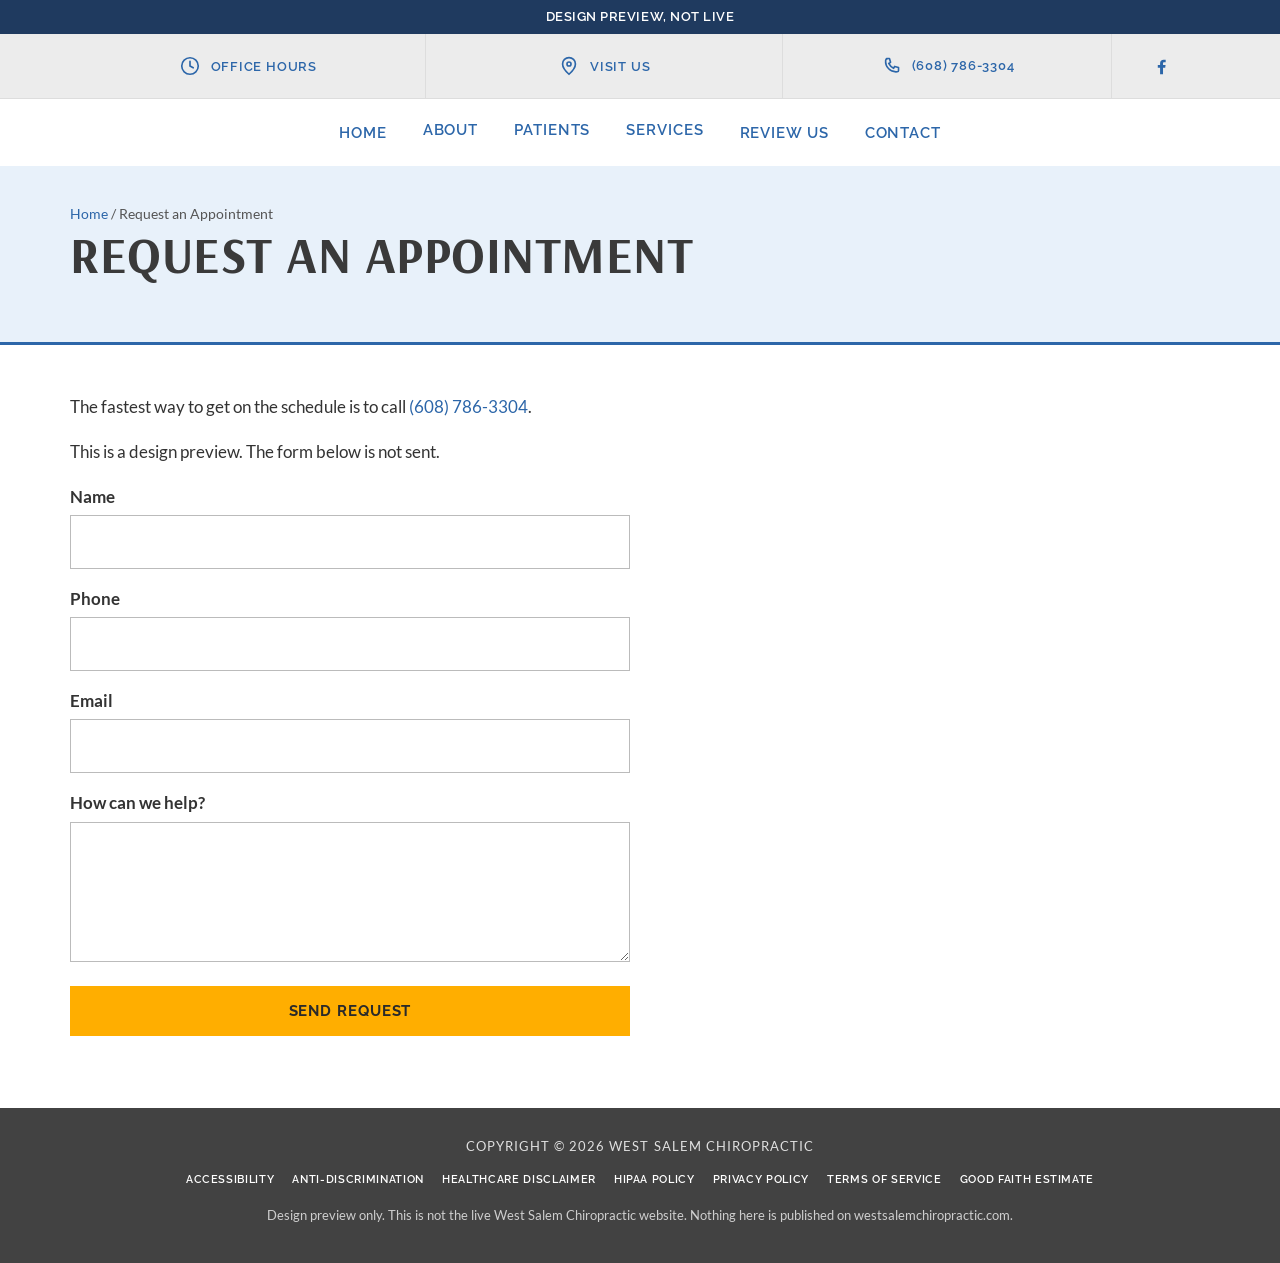
<file: request/index.html>
<!DOCTYPE html>
<html lang="en-US">
<head>
  <meta charset="utf-8">
  <meta name="viewport" content="width=device-width, initial-scale=1">
  <title>Request an Appointment | West Salem Chiropractic (Design Preview)</title>
  <meta name="description" content="Request an appointment at West Salem Chiropractic. Design preview only. The form is not sent.">
  <meta name="robots" content="noindex,nofollow">
  <link rel="canonical" href="/west-salem-chiro-preview-v2/request/">
  <link rel="icon" type="image/png" sizes="32x32" href="../assets/images/favicon-32.png">
  <link rel="apple-touch-icon" href="../assets/images/favicon-180.png">
  <link rel="stylesheet" href="../assets/css/fonts.css">
  <link rel="stylesheet" href="../assets/css/site.css">
</head>

<body>
  <div class="preview-banner">Design preview, not live</div>

  <svg class="clip-svg" aria-hidden="true" focusable="false">
    <defs>
      <clipPath id="hexClip" clipPathUnits="objectBoundingBox">
        <path d="M0.28 0.05 Q0.50 0.00 0.72 0.05 L0.95 0.38 Q1.00 0.50 0.95 0.62 L0.72 0.95 Q0.50 1.00 0.28 0.95 L0.05 0.62 Q0.00 0.50 0.05 0.38 Z"/>
      </clipPath>
    </defs>
  </svg>
  <a class="skip" href="#content">Skip to content</a>
  
    <div class="sticky">
      <div class="sticky__inner">
        <a class="sticky__logo" href="../"><img src="../assets/images/logo.png" alt="West Salem Chiropractic"></a>
        <p class="sticky__msg">New patients are welcome. Request a visit or call <a href="tel:+16087863304">(608) 786-3304</a>.</p>
        <a class="btn" href="../request/">Request an Appointment <svg viewBox="0 0 24 24" aria-hidden="true"><path d="M7 12h10M13 7l5 5-5 5" fill="none" stroke="currentColor" stroke-width="2" stroke-linecap="round" stroke-linejoin="round"/></svg></a>
      </div>
    </div>
    
  
    <div class="util">
      <div class="util__row wrap">
        <div class="util__item">
          <button class="util__btn" type="button" aria-expanded="false" aria-controls="panel-hours"><svg class="util__icon" viewBox="0 0 24 24" aria-hidden="true"><circle cx="12" cy="12" r="9" fill="none" stroke="currentColor" stroke-width="1.8"/><path d="M12 7v5l3.5 2" fill="none" stroke="currentColor" stroke-width="1.8" stroke-linecap="round"/></svg> Office Hours</button>
          <div class="util__panel" id="panel-hours">
            <h3>Office Hours</h3>
            
    <div class="util__hours">
      <div><span class="d">Monday</span><span>7:30am - 12:00pm, 1:30pm - 5:30pm</span></div>
      <div><span class="d">Tuesday</span><span>3:00pm - 6:30pm</span></div>
      <div><span class="d">Wednesday</span><span>8:00am - 12:00pm, 1:30pm - 5:30pm</span></div>
      <div><span class="d">Thursday</span><span>3:00pm - 6:30pm</span></div>
      <div><span class="d">Friday</span><span>9:00am - 12:00pm, 1:30pm - 4:00pm</span></div>
      <div><span class="d">Saturday</span><span>Closed</span></div>
      <div><span class="d">Sunday</span><span>Closed</span></div>
    </div>
    
          </div>
        </div>
        <div class="util__item">
          <button class="util__btn" type="button" aria-expanded="false" aria-controls="panel-visit"><svg class="util__icon" viewBox="0 0 24 24" aria-hidden="true"><path d="M12 21s7-6.2 7-11.2A7 7 0 0 0 5 9.8C5 14.8 12 21 12 21z" fill="none" stroke="currentColor" stroke-width="1.8"/><circle cx="12" cy="9.8" r="2.2" fill="none" stroke="currentColor" stroke-width="1.8"/></svg> Visit Us</button>
          <div class="util__panel" id="panel-visit">
            <h3>Visit Us</h3>
            <p>640 Commerce St Suite A<br>West Salem, WI 54669</p>
            <p><a href="https://goo.gl/maps/qYiYvvvt3Vu5DSAy7">Directions</a></p>
          </div>
        </div>
        <div class="util__item">
          <a class="util__link" href="tel:+16087863304"><svg class="util__icon" viewBox="0 0 24 24" aria-hidden="true"><path d="M7.2 3.8h3.1l1.2 4.2-2 1.2a12.5 12.5 0 0 0 5.3 5.3l1.2-2 4.2 1.2v3.1c0 .7-.6 1.4-1.4 1.5-7.3.8-13.4-5.3-12.6-12.6.1-.8.8-1.4 1.5-1.4z" fill="none" stroke="currentColor" stroke-width="1.8" stroke-linejoin="round"/></svg> (608) 786-3304</a>
        </div>
        <div class="util__item util__fb">
          <a class="util__link" href="https://www.facebook.com/West-Salem-Chiropractic-100434905993717" aria-label="West Salem Chiropractic on Facebook"><svg class="util__icon" viewBox="0 0 24 24" aria-hidden="true"><path fill="currentColor" d="M14.2 21v-7.2h2.4l.4-2.8h-2.8V9.2c0-.8.2-1.4 1.4-1.4h1.5V5.2c-.3 0-1.2-.1-2.3-.1-2.3 0-3.8 1.4-3.8 3.9v2h-2.5v2.8h2.5V21h3.2z"/></svg></a>
        </div>
      </div>
    </div>
    
  
    <div class="nav-bar">
      <div class="nav-bar__inner wrap">
        <button class="menu-toggle" type="button" aria-expanded="false" aria-controls="site-nav">
          <span class="menu-toggle__icon" aria-hidden="true"><span></span></span> Menu
        </button>
        <ul class="nav" id="site-nav">
          <li><a href="../" class="">Home</a></li>
          <li>
            <button class="nav__top" type="button" aria-expanded="false">About</button>
            <div class="nav__drop">
              <a href="../meet-the-doctor/">Meet the Doctor</a>
              <a href="../coming/">Payment Methods</a>
              <a href="../testimonials/">Testimonials</a>
              <a href="../coming/">Office Tour</a>
            </div>
          </li>
          <li>
            <button class="nav__top" type="button" aria-expanded="false">Patients</button>
            <div class="nav__drop">
              <a href="../coming/">Who Was Dr. Gonstead?</a>
              <a href="../coming/">5 Components of the Gonstead System</a>
              <a href="../coming/">Blog</a>
            </div>
          </li>
          <li>
            <button class="nav__top" type="button" aria-expanded="false">Services</button>
            <div class="nav__drop nav__drop--wide">
              <div>
                <div class="nav__group">Chiropractic Care</div>
                <div class="nav__group">Spine related</div>
                <a href="../coming/">Back Pain</a>
                <a href="../coming/">Headaches &amp; Migraines</a>
                <a href="../coming/">Neck Pain</a>
                <a href="../coming/">Sciatica</a>
                <a href="../coming/">Scoliosis</a>
                <div class="nav__group">Injuries</div>
                <a href="../coming/">Automobile Injury</a>
                <a href="../coming/">Disc Injury</a>
                <a href="../coming/">Whiplash</a>
                <a href="../coming/">Work Injury</a>
              </div>
              <div>
                <div class="nav__group">Extremities</div>
                <a href="../coming/">Arm and Leg Pain</a>
                <a href="../coming/">Carpal Tunnel</a>
                <a href="../coming/">Shoulder Pain</a>
                <div class="nav__group">Family chiropractic</div>
                <a href="../coming/">Chiropractic Care for Kids</a>
                <a href="../coming/">Pregnancy</a>
                <a href="../coming/">Wellness Care</a>
                <a href="../coming/">Weight Loss Management</a>
                <a href="../coming/">Vertigo</a>
                <a href="../coming/">Aspen Laser</a>
                <a href="../coming/">Custom Orthotics</a>
                <a href="../coming/">The Gonstead System</a>
              </div>
            </div>
          </li>
          <li><a href="../testimonials/">Review Us</a></li>
          <li><a href="../contact/">Contact</a></li>
        </ul>
      </div>
    </div>
    

  <main id="content">
    <div class="page-hero">
      <div class="wrap">
        <p class="crumb"><a href="../">Home</a> / Request an Appointment</p>
        <h1>Request an Appointment</h1>
      </div>
    </div>
    <div class="content">
      <div class="wrap">
        <p>The fastest way to get on the schedule is to call <a href="tel:+16087863304">(608) 786-3304</a>.</p>
        <p>This is a design preview. The form below is not sent.</p>
        <form class="form" id="request-form" action="#" method="post" novalidate>
          <div>
            <label for="request-form-name">Name</label>
            <input id="request-form-name" name="name" type="text" autocomplete="name" required>
          </div>
          <div>
            <label for="request-form-phone">Phone</label>
            <input id="request-form-phone" name="phone" type="tel" autocomplete="tel" required>
          </div>
          <div>
            <label for="request-form-email">Email</label>
            <input id="request-form-email" name="email" type="email" autocomplete="email">
          </div>
          <div>
            <label for="request-form-msg">How can we help?</label>
            <textarea id="request-form-msg" name="message"></textarea>
          </div>
          <button class="btn" type="submit">Send request</button>
        </form>
        <div class="form-note" id="form-preview-note" hidden tabindex="-1">This is a design preview. The form was not sent. Please call <a href="tel:+16087863304">(608) 786-3304</a> to request a visit.</div>
      </div>
    </div>
  </main>

    <footer class="footer">
      <div class="wrap">
        <p class="footer__copy">Copyright © 2026 West Salem Chiropractic</p>
        <div class="footer__legal"><a href="../accessibility/">Accessibility</a>
<a href="../anti-discrimination/">Anti-Discrimination</a>
<a href="../healthcare-disclaimer/">Healthcare Disclaimer</a>
<a href="../hipaa-notice/">HIPAA Policy</a>
<a href="../privacy-policy/">Privacy Policy</a>
<a href="../terms-of-service/">Terms of Service</a>
<a href="../good-faith-estimate/">Good Faith Estimate</a></div>
        <p class="footer__note">Design preview only. This is not the live West Salem Chiropractic website. Nothing here is published on westsalemchiropractic.com.</p>
      </div>
    </footer>
    
  <script src="../assets/js/site.js"></script>
</body>
</html>
</file>
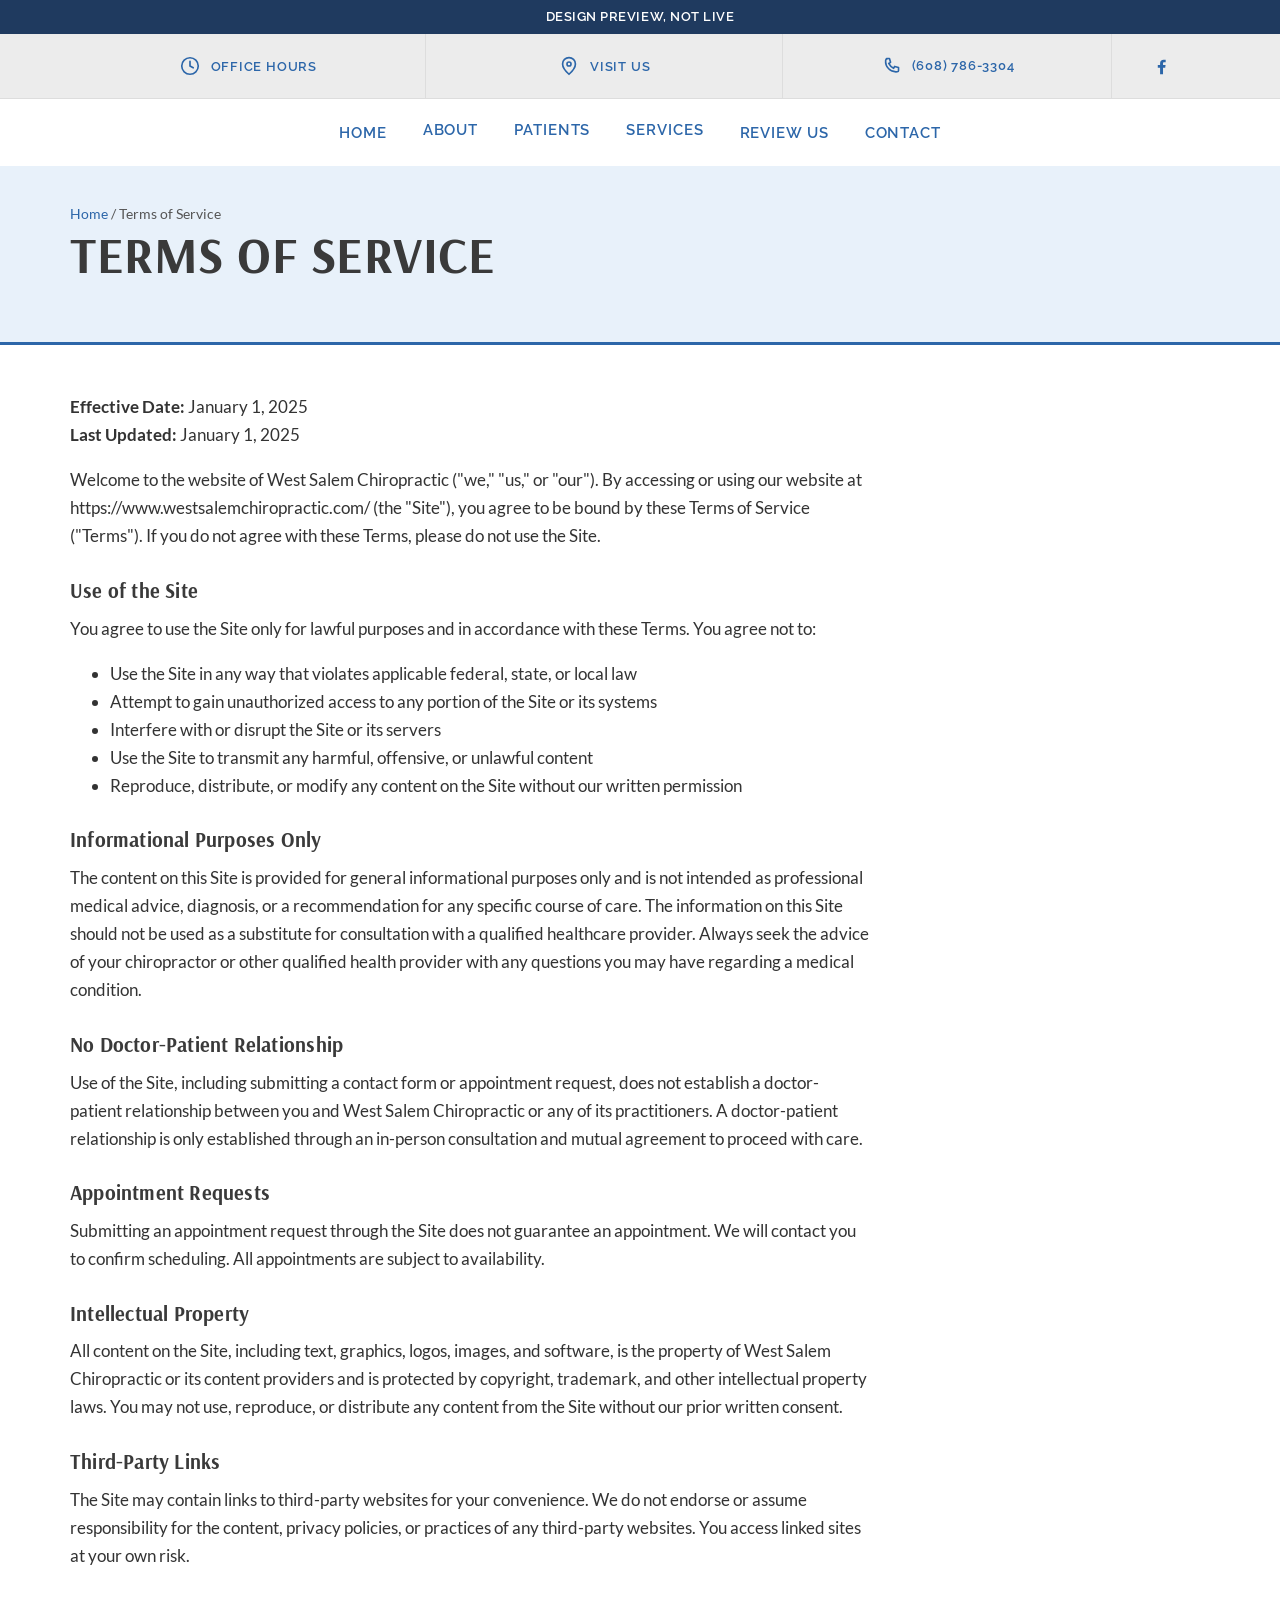
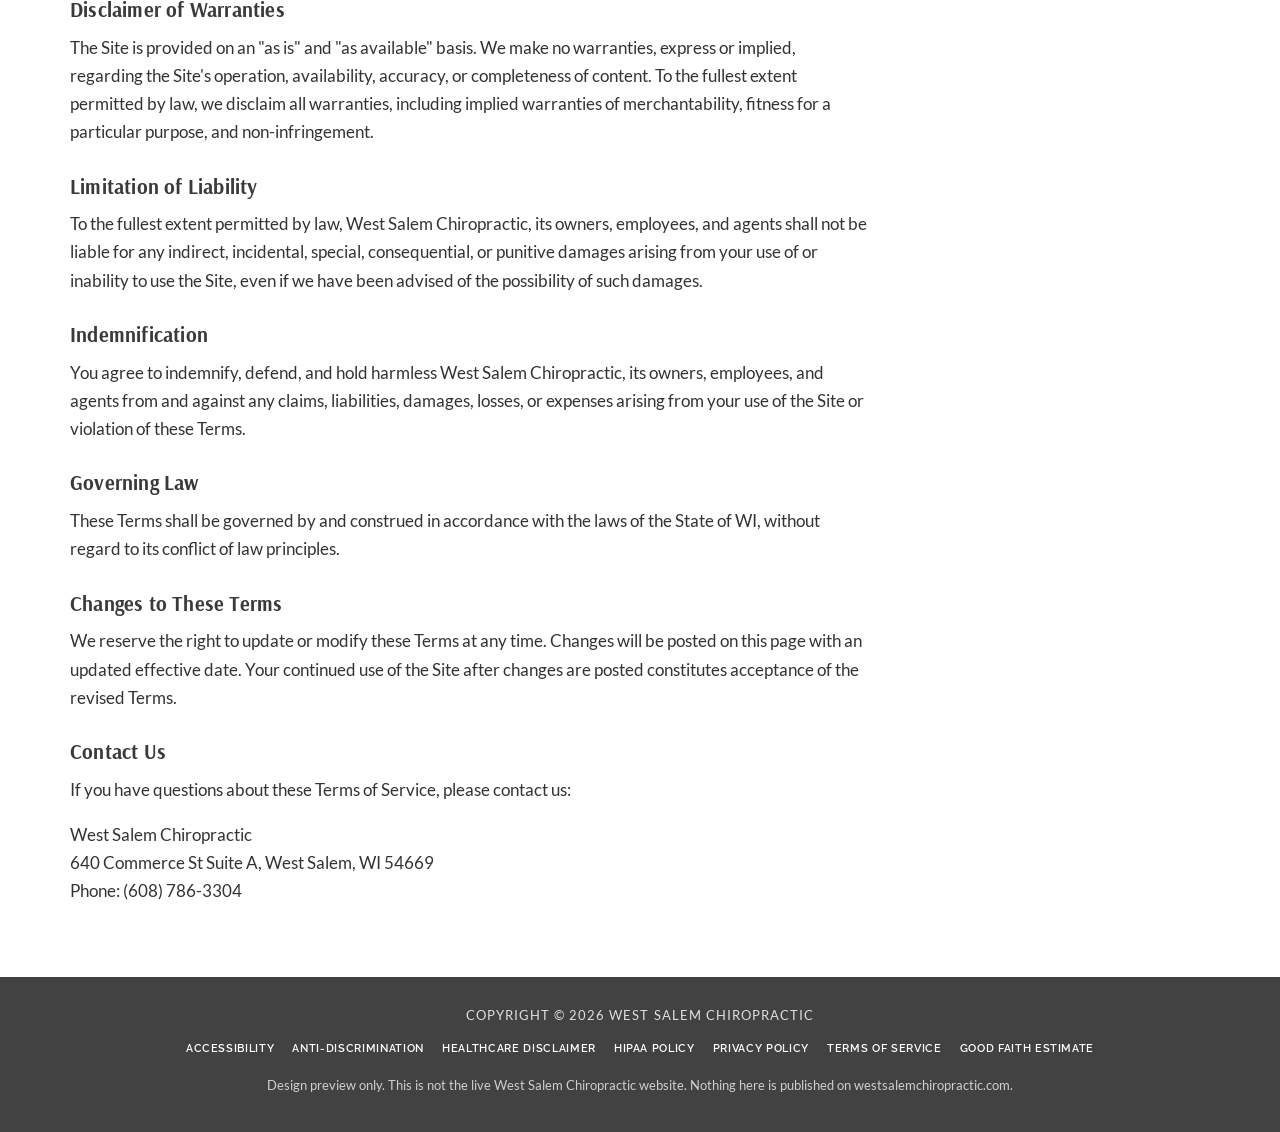
<file: terms-of-service/index.html>
<!DOCTYPE html>
<html lang="en-US">
<head>
  <meta charset="utf-8">
  <meta name="viewport" content="width=device-width, initial-scale=1">
  <title>Terms of Service | West Salem Chiropractic (Design Preview)</title>
  <meta name="description" content="Terms of Service at West Salem Chiropractic. Design preview only.">
  <meta name="robots" content="noindex,nofollow">
  <link rel="canonical" href="/west-salem-chiro-preview-v2/terms-of-service/">
  <link rel="icon" type="image/png" sizes="32x32" href="../assets/images/favicon-32.png">
  <link rel="apple-touch-icon" href="../assets/images/favicon-180.png">
  <link rel="stylesheet" href="../assets/css/fonts.css">
  <link rel="stylesheet" href="../assets/css/site.css">
</head>

<body>
  <div class="preview-banner">Design preview, not live</div>

  <svg class="clip-svg" aria-hidden="true" focusable="false">
    <defs>
      <clipPath id="hexClip" clipPathUnits="objectBoundingBox">
        <path d="M0.28 0.05 Q0.50 0.00 0.72 0.05 L0.95 0.38 Q1.00 0.50 0.95 0.62 L0.72 0.95 Q0.50 1.00 0.28 0.95 L0.05 0.62 Q0.00 0.50 0.05 0.38 Z"/>
      </clipPath>
    </defs>
  </svg>
  <a class="skip" href="#content">Skip to content</a>
  
    <div class="sticky">
      <div class="sticky__inner">
        <a class="sticky__logo" href="../"><img src="../assets/images/logo.png" alt="West Salem Chiropractic"></a>
        <p class="sticky__msg">New patients are welcome. Request a visit or call <a href="tel:+16087863304">(608) 786-3304</a>.</p>
        <a class="btn" href="../request/">Request an Appointment <svg viewBox="0 0 24 24" aria-hidden="true"><path d="M7 12h10M13 7l5 5-5 5" fill="none" stroke="currentColor" stroke-width="2" stroke-linecap="round" stroke-linejoin="round"/></svg></a>
      </div>
    </div>
    
  
    <div class="util">
      <div class="util__row wrap">
        <div class="util__item">
          <button class="util__btn" type="button" aria-expanded="false" aria-controls="panel-hours"><svg class="util__icon" viewBox="0 0 24 24" aria-hidden="true"><circle cx="12" cy="12" r="9" fill="none" stroke="currentColor" stroke-width="1.8"/><path d="M12 7v5l3.5 2" fill="none" stroke="currentColor" stroke-width="1.8" stroke-linecap="round"/></svg> Office Hours</button>
          <div class="util__panel" id="panel-hours">
            <h3>Office Hours</h3>
            
    <div class="util__hours">
      <div><span class="d">Monday</span><span>7:30am - 12:00pm, 1:30pm - 5:30pm</span></div>
      <div><span class="d">Tuesday</span><span>3:00pm - 6:30pm</span></div>
      <div><span class="d">Wednesday</span><span>8:00am - 12:00pm, 1:30pm - 5:30pm</span></div>
      <div><span class="d">Thursday</span><span>3:00pm - 6:30pm</span></div>
      <div><span class="d">Friday</span><span>9:00am - 12:00pm, 1:30pm - 4:00pm</span></div>
      <div><span class="d">Saturday</span><span>Closed</span></div>
      <div><span class="d">Sunday</span><span>Closed</span></div>
    </div>
    
          </div>
        </div>
        <div class="util__item">
          <button class="util__btn" type="button" aria-expanded="false" aria-controls="panel-visit"><svg class="util__icon" viewBox="0 0 24 24" aria-hidden="true"><path d="M12 21s7-6.2 7-11.2A7 7 0 0 0 5 9.8C5 14.8 12 21 12 21z" fill="none" stroke="currentColor" stroke-width="1.8"/><circle cx="12" cy="9.8" r="2.2" fill="none" stroke="currentColor" stroke-width="1.8"/></svg> Visit Us</button>
          <div class="util__panel" id="panel-visit">
            <h3>Visit Us</h3>
            <p>640 Commerce St Suite A<br>West Salem, WI 54669</p>
            <p><a href="https://goo.gl/maps/qYiYvvvt3Vu5DSAy7">Directions</a></p>
          </div>
        </div>
        <div class="util__item">
          <a class="util__link" href="tel:+16087863304"><svg class="util__icon" viewBox="0 0 24 24" aria-hidden="true"><path d="M7.2 3.8h3.1l1.2 4.2-2 1.2a12.5 12.5 0 0 0 5.3 5.3l1.2-2 4.2 1.2v3.1c0 .7-.6 1.4-1.4 1.5-7.3.8-13.4-5.3-12.6-12.6.1-.8.8-1.4 1.5-1.4z" fill="none" stroke="currentColor" stroke-width="1.8" stroke-linejoin="round"/></svg> (608) 786-3304</a>
        </div>
        <div class="util__item util__fb">
          <a class="util__link" href="https://www.facebook.com/West-Salem-Chiropractic-100434905993717" aria-label="West Salem Chiropractic on Facebook"><svg class="util__icon" viewBox="0 0 24 24" aria-hidden="true"><path fill="currentColor" d="M14.2 21v-7.2h2.4l.4-2.8h-2.8V9.2c0-.8.2-1.4 1.4-1.4h1.5V5.2c-.3 0-1.2-.1-2.3-.1-2.3 0-3.8 1.4-3.8 3.9v2h-2.5v2.8h2.5V21h3.2z"/></svg></a>
        </div>
      </div>
    </div>
    
  
    <div class="nav-bar">
      <div class="nav-bar__inner wrap">
        <button class="menu-toggle" type="button" aria-expanded="false" aria-controls="site-nav">
          <span class="menu-toggle__icon" aria-hidden="true"><span></span></span> Menu
        </button>
        <ul class="nav" id="site-nav">
          <li><a href="../" class="">Home</a></li>
          <li>
            <button class="nav__top" type="button" aria-expanded="false">About</button>
            <div class="nav__drop">
              <a href="../meet-the-doctor/">Meet the Doctor</a>
              <a href="../coming/">Payment Methods</a>
              <a href="../testimonials/">Testimonials</a>
              <a href="../coming/">Office Tour</a>
            </div>
          </li>
          <li>
            <button class="nav__top" type="button" aria-expanded="false">Patients</button>
            <div class="nav__drop">
              <a href="../coming/">Who Was Dr. Gonstead?</a>
              <a href="../coming/">5 Components of the Gonstead System</a>
              <a href="../coming/">Blog</a>
            </div>
          </li>
          <li>
            <button class="nav__top" type="button" aria-expanded="false">Services</button>
            <div class="nav__drop nav__drop--wide">
              <div>
                <div class="nav__group">Chiropractic Care</div>
                <div class="nav__group">Spine related</div>
                <a href="../coming/">Back Pain</a>
                <a href="../coming/">Headaches &amp; Migraines</a>
                <a href="../coming/">Neck Pain</a>
                <a href="../coming/">Sciatica</a>
                <a href="../coming/">Scoliosis</a>
                <div class="nav__group">Injuries</div>
                <a href="../coming/">Automobile Injury</a>
                <a href="../coming/">Disc Injury</a>
                <a href="../coming/">Whiplash</a>
                <a href="../coming/">Work Injury</a>
              </div>
              <div>
                <div class="nav__group">Extremities</div>
                <a href="../coming/">Arm and Leg Pain</a>
                <a href="../coming/">Carpal Tunnel</a>
                <a href="../coming/">Shoulder Pain</a>
                <div class="nav__group">Family chiropractic</div>
                <a href="../coming/">Chiropractic Care for Kids</a>
                <a href="../coming/">Pregnancy</a>
                <a href="../coming/">Wellness Care</a>
                <a href="../coming/">Weight Loss Management</a>
                <a href="../coming/">Vertigo</a>
                <a href="../coming/">Aspen Laser</a>
                <a href="../coming/">Custom Orthotics</a>
                <a href="../coming/">The Gonstead System</a>
              </div>
            </div>
          </li>
          <li><a href="../testimonials/">Review Us</a></li>
          <li><a href="../contact/">Contact</a></li>
        </ul>
      </div>
    </div>
    

  <main id="content">
    <div class="page-hero">
      <div class="wrap">
        <p class="crumb"><a href="../">Home</a> / Terms of Service</p>
        <h1>Terms of Service</h1>
      </div>
    </div>
    <div class="content">
      <div class="wrap">
        <div class="legal-body"><p><strong>Effective Date:</strong> January 1, 2025<br>
<strong>Last Updated:</strong> January 1, 2025</p>

<p>Welcome to the website of West Salem Chiropractic ("we," "us," or "our"). By accessing or using our website at https://www.westsalemchiropractic.com/ (the "Site"), you agree to be bound by these Terms of Service ("Terms"). If you do not agree with these Terms, please do not use the Site.</p>

<h2>Use of the Site</h2>
<p>You agree to use the Site only for lawful purposes and in accordance with these Terms. You agree not to:</p>
<ul>
<li>Use the Site in any way that violates applicable federal, state, or local law</li>
<li>Attempt to gain unauthorized access to any portion of the Site or its systems</li>
<li>Interfere with or disrupt the Site or its servers</li>
<li>Use the Site to transmit any harmful, offensive, or unlawful content</li>
<li>Reproduce, distribute, or modify any content on the Site without our written permission</li>
</ul>

<h2>Informational Purposes Only</h2>
<p>The content on this Site is provided for general informational purposes only and is not intended as professional medical advice, diagnosis, or a recommendation for any specific course of care. The information on this Site should not be used as a substitute for consultation with a qualified healthcare provider. Always seek the advice of your chiropractor or other qualified health provider with any questions you may have regarding a medical condition.</p>

<h2>No Doctor-Patient Relationship</h2>
<p>Use of the Site, including submitting a contact form or appointment request, does not establish a doctor-patient relationship between you and West Salem Chiropractic or any of its practitioners. A doctor-patient relationship is only established through an in-person consultation and mutual agreement to proceed with care.</p>

<h2>Appointment Requests</h2>
<p>Submitting an appointment request through the Site does not guarantee an appointment. We will contact you to confirm scheduling. All appointments are subject to availability.</p>

<h2>Intellectual Property</h2>
<p>All content on the Site, including text, graphics, logos, images, and software, is the property of West Salem Chiropractic or its content providers and is protected by copyright, trademark, and other intellectual property laws. You may not use, reproduce, or distribute any content from the Site without our prior written consent.</p>

<h2>Third-Party Links</h2>
<p>The Site may contain links to third-party websites for your convenience. We do not endorse or assume responsibility for the content, privacy policies, or practices of any third-party websites. You access linked sites at your own risk.</p>

<h2>Disclaimer of Warranties</h2>
<p>The Site is provided on an "as is" and "as available" basis. We make no warranties, express or implied, regarding the Site's operation, availability, accuracy, or completeness of content. To the fullest extent permitted by law, we disclaim all warranties, including implied warranties of merchantability, fitness for a particular purpose, and non-infringement.</p>

<h2>Limitation of Liability</h2>
<p>To the fullest extent permitted by law, West Salem Chiropractic, its owners, employees, and agents shall not be liable for any indirect, incidental, special, consequential, or punitive damages arising from your use of or inability to use the Site, even if we have been advised of the possibility of such damages.</p>

<h2>Indemnification</h2>
<p>You agree to indemnify, defend, and hold harmless West Salem Chiropractic, its owners, employees, and agents from and against any claims, liabilities, damages, losses, or expenses arising from your use of the Site or violation of these Terms.</p>

<h2>Governing Law</h2>
<p>These Terms shall be governed by and construed in accordance with the laws of the State of WI, without regard to its conflict of law principles.</p>

<h2>Changes to These Terms</h2>
<p>We reserve the right to update or modify these Terms at any time. Changes will be posted on this page with an updated effective date. Your continued use of the Site after changes are posted constitutes acceptance of the revised Terms.</p>

<h2>Contact Us</h2>
<p>If you have questions about these Terms of Service, please contact us:</p>
<p>
West Salem Chiropractic<br>
640 Commerce St Suite A, West Salem, WI 54669<br>
Phone: (608) 786-3304
</p></div>
      </div>
    </div>
  </main>

    <footer class="footer">
      <div class="wrap">
        <p class="footer__copy">Copyright © 2026 West Salem Chiropractic</p>
        <div class="footer__legal"><a href="../accessibility/">Accessibility</a>
<a href="../anti-discrimination/">Anti-Discrimination</a>
<a href="../healthcare-disclaimer/">Healthcare Disclaimer</a>
<a href="../hipaa-notice/">HIPAA Policy</a>
<a href="../privacy-policy/">Privacy Policy</a>
<a href="../terms-of-service/">Terms of Service</a>
<a href="../good-faith-estimate/">Good Faith Estimate</a></div>
        <p class="footer__note">Design preview only. This is not the live West Salem Chiropractic website. Nothing here is published on westsalemchiropractic.com.</p>
      </div>
    </footer>
    
  <script src="../assets/js/site.js"></script>
</body>
</html>
</file>
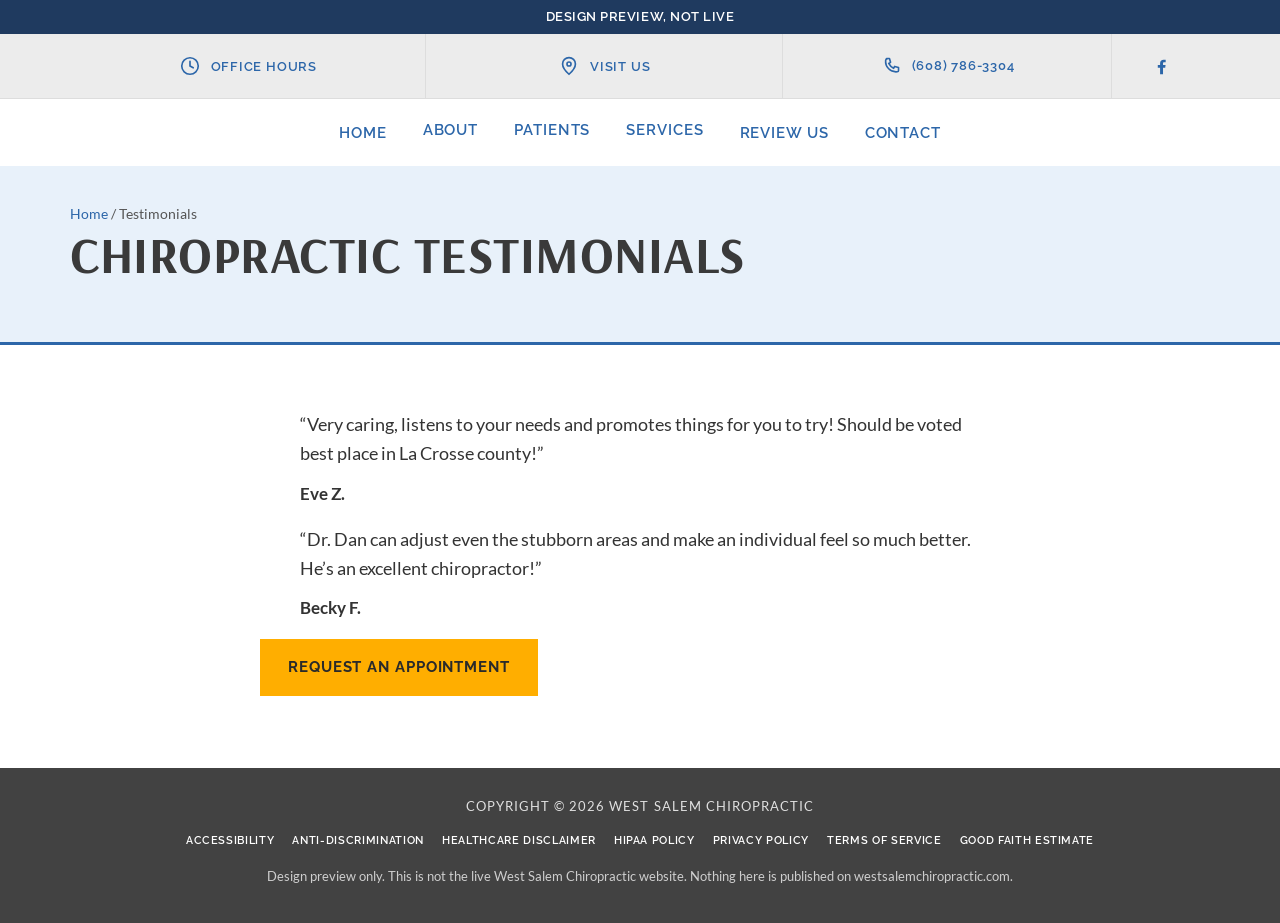
<file: testimonials/index.html>
<!DOCTYPE html>
<html lang="en-US">
<head>
  <meta charset="utf-8">
  <meta name="viewport" content="width=device-width, initial-scale=1">
  <title>Testimonials | West Salem Chiropractic (Design Preview)</title>
  <meta name="description" content="Patient testimonials for West Salem Chiropractic. Design preview only.">
  <meta name="robots" content="noindex,nofollow">
  <link rel="canonical" href="/west-salem-chiro-preview-v2/testimonials/">
  <link rel="icon" type="image/png" sizes="32x32" href="../assets/images/favicon-32.png">
  <link rel="apple-touch-icon" href="../assets/images/favicon-180.png">
  <link rel="stylesheet" href="../assets/css/fonts.css">
  <link rel="stylesheet" href="../assets/css/site.css">
</head>

<body>
  <div class="preview-banner">Design preview, not live</div>

  <svg class="clip-svg" aria-hidden="true" focusable="false">
    <defs>
      <clipPath id="hexClip" clipPathUnits="objectBoundingBox">
        <path d="M0.28 0.05 Q0.50 0.00 0.72 0.05 L0.95 0.38 Q1.00 0.50 0.95 0.62 L0.72 0.95 Q0.50 1.00 0.28 0.95 L0.05 0.62 Q0.00 0.50 0.05 0.38 Z"/>
      </clipPath>
    </defs>
  </svg>
  <a class="skip" href="#content">Skip to content</a>
  
    <div class="sticky">
      <div class="sticky__inner">
        <a class="sticky__logo" href="../"><img src="../assets/images/logo.png" alt="West Salem Chiropractic"></a>
        <p class="sticky__msg">New patients are welcome. Request a visit or call <a href="tel:+16087863304">(608) 786-3304</a>.</p>
        <a class="btn" href="../request/">Request an Appointment <svg viewBox="0 0 24 24" aria-hidden="true"><path d="M7 12h10M13 7l5 5-5 5" fill="none" stroke="currentColor" stroke-width="2" stroke-linecap="round" stroke-linejoin="round"/></svg></a>
      </div>
    </div>
    
  
    <div class="util">
      <div class="util__row wrap">
        <div class="util__item">
          <button class="util__btn" type="button" aria-expanded="false" aria-controls="panel-hours"><svg class="util__icon" viewBox="0 0 24 24" aria-hidden="true"><circle cx="12" cy="12" r="9" fill="none" stroke="currentColor" stroke-width="1.8"/><path d="M12 7v5l3.5 2" fill="none" stroke="currentColor" stroke-width="1.8" stroke-linecap="round"/></svg> Office Hours</button>
          <div class="util__panel" id="panel-hours">
            <h3>Office Hours</h3>
            
    <div class="util__hours">
      <div><span class="d">Monday</span><span>7:30am - 12:00pm, 1:30pm - 5:30pm</span></div>
      <div><span class="d">Tuesday</span><span>3:00pm - 6:30pm</span></div>
      <div><span class="d">Wednesday</span><span>8:00am - 12:00pm, 1:30pm - 5:30pm</span></div>
      <div><span class="d">Thursday</span><span>3:00pm - 6:30pm</span></div>
      <div><span class="d">Friday</span><span>9:00am - 12:00pm, 1:30pm - 4:00pm</span></div>
      <div><span class="d">Saturday</span><span>Closed</span></div>
      <div><span class="d">Sunday</span><span>Closed</span></div>
    </div>
    
          </div>
        </div>
        <div class="util__item">
          <button class="util__btn" type="button" aria-expanded="false" aria-controls="panel-visit"><svg class="util__icon" viewBox="0 0 24 24" aria-hidden="true"><path d="M12 21s7-6.2 7-11.2A7 7 0 0 0 5 9.8C5 14.8 12 21 12 21z" fill="none" stroke="currentColor" stroke-width="1.8"/><circle cx="12" cy="9.8" r="2.2" fill="none" stroke="currentColor" stroke-width="1.8"/></svg> Visit Us</button>
          <div class="util__panel" id="panel-visit">
            <h3>Visit Us</h3>
            <p>640 Commerce St Suite A<br>West Salem, WI 54669</p>
            <p><a href="https://goo.gl/maps/qYiYvvvt3Vu5DSAy7">Directions</a></p>
          </div>
        </div>
        <div class="util__item">
          <a class="util__link" href="tel:+16087863304"><svg class="util__icon" viewBox="0 0 24 24" aria-hidden="true"><path d="M7.2 3.8h3.1l1.2 4.2-2 1.2a12.5 12.5 0 0 0 5.3 5.3l1.2-2 4.2 1.2v3.1c0 .7-.6 1.4-1.4 1.5-7.3.8-13.4-5.3-12.6-12.6.1-.8.8-1.4 1.5-1.4z" fill="none" stroke="currentColor" stroke-width="1.8" stroke-linejoin="round"/></svg> (608) 786-3304</a>
        </div>
        <div class="util__item util__fb">
          <a class="util__link" href="https://www.facebook.com/West-Salem-Chiropractic-100434905993717" aria-label="West Salem Chiropractic on Facebook"><svg class="util__icon" viewBox="0 0 24 24" aria-hidden="true"><path fill="currentColor" d="M14.2 21v-7.2h2.4l.4-2.8h-2.8V9.2c0-.8.2-1.4 1.4-1.4h1.5V5.2c-.3 0-1.2-.1-2.3-.1-2.3 0-3.8 1.4-3.8 3.9v2h-2.5v2.8h2.5V21h3.2z"/></svg></a>
        </div>
      </div>
    </div>
    
  
    <div class="nav-bar">
      <div class="nav-bar__inner wrap">
        <button class="menu-toggle" type="button" aria-expanded="false" aria-controls="site-nav">
          <span class="menu-toggle__icon" aria-hidden="true"><span></span></span> Menu
        </button>
        <ul class="nav" id="site-nav">
          <li><a href="../" class="">Home</a></li>
          <li>
            <button class="nav__top" type="button" aria-expanded="false">About</button>
            <div class="nav__drop">
              <a href="../meet-the-doctor/">Meet the Doctor</a>
              <a href="../coming/">Payment Methods</a>
              <a href="../testimonials/">Testimonials</a>
              <a href="../coming/">Office Tour</a>
            </div>
          </li>
          <li>
            <button class="nav__top" type="button" aria-expanded="false">Patients</button>
            <div class="nav__drop">
              <a href="../coming/">Who Was Dr. Gonstead?</a>
              <a href="../coming/">5 Components of the Gonstead System</a>
              <a href="../coming/">Blog</a>
            </div>
          </li>
          <li>
            <button class="nav__top" type="button" aria-expanded="false">Services</button>
            <div class="nav__drop nav__drop--wide">
              <div>
                <div class="nav__group">Chiropractic Care</div>
                <div class="nav__group">Spine related</div>
                <a href="../coming/">Back Pain</a>
                <a href="../coming/">Headaches &amp; Migraines</a>
                <a href="../coming/">Neck Pain</a>
                <a href="../coming/">Sciatica</a>
                <a href="../coming/">Scoliosis</a>
                <div class="nav__group">Injuries</div>
                <a href="../coming/">Automobile Injury</a>
                <a href="../coming/">Disc Injury</a>
                <a href="../coming/">Whiplash</a>
                <a href="../coming/">Work Injury</a>
              </div>
              <div>
                <div class="nav__group">Extremities</div>
                <a href="../coming/">Arm and Leg Pain</a>
                <a href="../coming/">Carpal Tunnel</a>
                <a href="../coming/">Shoulder Pain</a>
                <div class="nav__group">Family chiropractic</div>
                <a href="../coming/">Chiropractic Care for Kids</a>
                <a href="../coming/">Pregnancy</a>
                <a href="../coming/">Wellness Care</a>
                <a href="../coming/">Weight Loss Management</a>
                <a href="../coming/">Vertigo</a>
                <a href="../coming/">Aspen Laser</a>
                <a href="../coming/">Custom Orthotics</a>
                <a href="../coming/">The Gonstead System</a>
              </div>
            </div>
          </li>
          <li><a href="../testimonials/">Review Us</a></li>
          <li><a href="../contact/">Contact</a></li>
        </ul>
      </div>
    </div>
    

  <main id="content">
    <div class="page-hero">
      <div class="wrap">
        <p class="crumb"><a href="../">Home</a> / Testimonials</p>
        <h1>Chiropractic Testimonials</h1>
      </div>
    </div>
    <div class="content">
      <div class="wrap content--narrow">
        <blockquote>
          <p class="quote">“Very caring, listens to your needs and promotes things for you to try! Should be voted best place in La Crosse county!”</p>
          <p class="quote__who">Eve Z.</p>
        </blockquote>
        <blockquote>
          <p class="quote">“Dr. Dan can adjust even the stubborn areas and make an individual feel so much better. He’s an excellent chiropractor!”</p>
          <p class="quote__who">Becky F.</p>
        </blockquote>
        <p><a class="btn" href="../request/">Request an Appointment</a></p>
      </div>
    </div>
  </main>

    <footer class="footer">
      <div class="wrap">
        <p class="footer__copy">Copyright © 2026 West Salem Chiropractic</p>
        <div class="footer__legal"><a href="../accessibility/">Accessibility</a>
<a href="../anti-discrimination/">Anti-Discrimination</a>
<a href="../healthcare-disclaimer/">Healthcare Disclaimer</a>
<a href="../hipaa-notice/">HIPAA Policy</a>
<a href="../privacy-policy/">Privacy Policy</a>
<a href="../terms-of-service/">Terms of Service</a>
<a href="../good-faith-estimate/">Good Faith Estimate</a></div>
        <p class="footer__note">Design preview only. This is not the live West Salem Chiropractic website. Nothing here is published on westsalemchiropractic.com.</p>
      </div>
    </footer>
    
  <script src="../assets/js/site.js"></script>
</body>
</html>
</file>
<file: assets/css/fonts.css>
@font-face {
  font-family: 'Arsenal';
  font-style: normal;
  font-weight: 400;
  font-display: swap;
  src: url('../fonts/Arsenal400.woff2') format('woff2');
}
@font-face {
  font-family: 'Arsenal';
  font-style: normal;
  font-weight: 700;
  font-display: swap;
  src: url('../fonts/Arsenal700.woff2') format('woff2');
}
@font-face {
  font-family: 'Lato';
  font-style: italic;
  font-weight: 400;
  font-display: swap;
  src: url('../fonts/Lato400-Italic.woff2') format('woff2');
}
@font-face {
  font-family: 'Lato';
  font-style: normal;
  font-weight: 400;
  font-display: swap;
  src: url('../fonts/Lato400.woff2') format('woff2');
}
@font-face {
  font-family: 'Lato';
  font-style: normal;
  font-weight: 700;
  font-display: swap;
  src: url('../fonts/Lato700.woff2') format('woff2');
}
@font-face {
  font-family: 'Raleway';
  font-style: normal;
  font-weight: 600;
  font-display: swap;
  src: url('../fonts/Raleway600.woff2') format('woff2');
}
@font-face {
  font-family: 'Raleway';
  font-style: normal;
  font-weight: 700;
  font-display: swap;
  src: url('../fonts/Raleway700.woff2') format('woff2');
}
</file>
<file: assets/css/site.css>
/* West Salem Chiropractic homepage mockup. Design preview only. */
:root {
  --blue: #2c66a9;
  --blue-bright: #3a7ac0;
  --blue-bar: #2c66a9;
  --blue-soft: #e8f1fa;
  --ink: #333333;
  --heading: #3a3a3a;
  --muted: #555555;
  --line: #d8d8d8;
  --orange: #ffae00;
  --orange-text: #8a4a00;
  --orange-btn-text: #2a2a2a;
  --orange-deep: #c76d00;
  --util-bg: #ececec;
  --footer: #424242;
  --footer-ink: #f2f2f2;
  --map-bg: #e5e3df;
  --wave-blue: #4484ce;
  --wave-gray: #d4d4d4;
  --page: #ffffff;
  --banner-h: 34px;
  --max: 1140px;
  --header-h: 0px;
  --focus: #1f4f8a;
}
*, *::before, *::after { box-sizing: border-box; }
html { scroll-behavior: smooth; }
html, body {
  margin: 0;
  padding: 0;
  background: var(--page);
  color: var(--ink);
  font-family: "Lato", sans-serif;
  font-size: 17px;
  line-height: 1.65;
  font-weight: 400;
}
body { padding-top: var(--banner-h); }
img { max-width: 100%; height: auto; display: block; }
a { color: var(--blue); text-decoration: none; }
a:hover { text-decoration: underline; }
a:focus-visible, button:focus-visible, summary:focus-visible {
  outline: 3px solid var(--focus);
  outline-offset: 2px;
}
h1, h2, h3, h4 {
  font-family: "Arsenal", sans-serif;
  font-weight: 700;
  text-transform: uppercase;
  color: var(--heading);
  line-height: 1.15;
  letter-spacing: 0.01em;
  margin: 0 0 0.6em;
}
h1 { font-size: clamp(2rem, 4vw, 3rem); }
h2 { font-size: clamp(1.55rem, 2.6vw, 2.1rem); }
h3 { font-size: 1.25rem; }
p { margin: 0 0 1em; }
p:last-child { margin-bottom: 0; }
.skip {
  position: absolute;
  left: -999px;
  top: 0;
  background: #000;
  color: #fff;
  padding: 8px 16px;
  z-index: 10000;
}
.skip:focus { left: 8px; top: 8px; }
.wrap {
  width: min(100% - 40px, var(--max));
  margin-inline: auto;
}

/* Preview banner */
.preview-banner {
  position: fixed;
  top: 0;
  left: 0;
  right: 0;
  height: var(--banner-h);
  background: #1f3a5f;
  color: #fff;
  font-size: 13px;
  font-family: "Raleway", sans-serif;
  font-weight: 600;
  letter-spacing: 0.04em;
  display: flex;
  align-items: center;
  justify-content: center;
  z-index: 2000;
  text-transform: uppercase;
}

/* Utility bar */
.util {
  background: var(--util-bg);
  border-bottom: 1px solid #ddd;
}
.util__row {
  display: grid;
  grid-template-columns: 1.3fr 1.3fr 1.2fr auto;
  gap: 0;
}
.util__item {
  position: relative;
  border-right: 1px solid #ddd;
  min-height: 64px;
  display: flex;
  align-items: center;
  justify-content: center;
}
.util__item:last-child { border-right: 0; }
.util__btn, .util__link {
  display: flex;
  align-items: center;
  justify-content: center;
  gap: 10px;
  width: 100%;
  height: 100%;
  min-height: 64px;
  padding: 10px 16px;
  border: 0;
  background: transparent;
  color: var(--blue);
  font-family: "Raleway", sans-serif;
  font-weight: 600;
  font-size: 13px;
  letter-spacing: 0.06em;
  text-transform: uppercase;
  cursor: pointer;
  text-decoration: none;
}
.util__btn:hover, .util__link:hover { color: var(--focus); text-decoration: none; }
.util__btn[aria-expanded="true"] { background: #fff; }
.util__icon { width: 22px; height: 22px; flex: 0 0 22px; }
.util__panel {
  display: none;
  position: absolute;
  top: 100%;
  left: 0;
  right: 0;
  background: #fff;
  border: 1px solid var(--line);
  box-shadow: 0 10px 24px rgba(0,0,0,0.08);
  padding: 18px 20px;
  z-index: 40;
  color: var(--ink);
  text-transform: none;
  letter-spacing: 0;
  font-family: "Lato", sans-serif;
  font-size: 15px;
  font-weight: 400;
  line-height: 1.55;
  text-align: left;
}
.util__item.is-open .util__panel { display: block; }
.util__panel h3 {
  font-size: 14px;
  margin: 0 0 8px;
  color: var(--blue);
}
.util__hours { display: grid; gap: 4px; }
.util__hours div { display: grid; grid-template-columns: 92px 1fr; gap: 8px; }
.util__hours dt, .util__hours .d { font-weight: 700; }
.util__fb { font-size: 22px; padding: 0 22px; min-width: 72px; }

/* Nav */
.nav-bar {
  background: #fff;
  position: relative;
  z-index: 30;
}
.nav-bar__inner {
  display: flex;
  align-items: center;
  justify-content: center;
  padding: 8px 0 4px;
}
.menu-toggle {
  display: none;
  align-items: center;
  gap: 8px;
  background: none;
  border: 0;
  color: var(--blue);
  font-family: "Raleway", sans-serif;
  font-weight: 600;
  font-size: 15px;
  letter-spacing: 0.08em;
  text-transform: uppercase;
  padding: 14px;
  cursor: pointer;
}
.menu-toggle__icon { width: 22px; height: 16px; display: block; position: relative; }
.menu-toggle__icon span,
.menu-toggle__icon span::before,
.menu-toggle__icon span::after {
  position: absolute;
  left: 0;
  width: 22px;
  height: 2px;
  background: var(--blue);
  content: "";
  display: block;
}
.menu-toggle__icon span { top: 7px; }
.menu-toggle__icon span::before { top: -7px; }
.menu-toggle__icon span::after { top: 7px; }
.nav {
  display: flex;
  list-style: none;
  margin: 0;
  padding: 0;
  gap: 4px;
}
.nav > li { position: relative; }
.nav > li > a, .nav > li > button.nav__top {
  display: block;
  padding: 14px 16px;
  color: var(--blue);
  font-family: "Raleway", sans-serif;
  font-weight: 600;
  font-size: 15px;
  letter-spacing: 0.06em;
  text-transform: uppercase;
  text-decoration: none;
  background: none;
  border: 0;
  border-bottom: 2px solid transparent;
  cursor: pointer;
}
.nav > li > a:hover, .nav > li > a.is-active,
.nav > li > button.nav__top:hover, .nav > li:hover > a, .nav > li:hover > button.nav__top,
.nav > li.is-open > button.nav__top {
  border-bottom-color: var(--blue);
  text-decoration: none;
  color: var(--focus);
}
.nav__drop {
  display: none;
  position: absolute;
  top: 100%;
  left: 0;
  min-width: 260px;
  background: #2f2f2f;
  border-top: 3px solid #3c5c81;
  box-shadow: 0 12px 24px rgba(0,0,0,0.18);
  padding: 10px 0;
  z-index: 50;
}
.nav__drop--wide {
  min-width: 560px;
  display: none;
  grid-template-columns: 1fr 1fr;
  gap: 0 18px;
  padding: 14px 16px 16px;
}
.nav > li:hover > .nav__drop,
.nav > li:focus-within > .nav__drop,
.nav > li.is-open > .nav__drop { display: block; }
.nav > li:hover > .nav__drop--wide,
.nav > li:focus-within > .nav__drop--wide,
.nav > li.is-open > .nav__drop--wide { display: grid; }
.nav__drop a {
  display: block;
  color: #f3f3f3;
  padding: 8px 16px;
  font-family: "Raleway", sans-serif;
  font-weight: 600;
  font-size: 13px;
  letter-spacing: 0.04em;
  text-transform: uppercase;
  text-decoration: none;
}
.nav__drop a:hover { color: #ffae00; background: rgba(255,255,255,0.04); text-decoration: none; }
.nav__drop .nav__group {
  color: #ffae00;
  font-family: "Raleway", sans-serif;
  font-weight: 700;
  font-size: 12px;
  letter-spacing: 0.08em;
  text-transform: uppercase;
  padding: 10px 16px 4px;
}
.nav__drop--wide .nav__group { padding-left: 8px; }
.nav__drop--wide a { padding: 6px 8px; }

/* Sticky bar */
.sticky {
  position: fixed;
  top: var(--banner-h);
  left: 0;
  right: 0;
  background: #fff;
  box-shadow: 0 4px 16px rgba(0,0,0,0.08);
  transform: translateY(-120%);
  transition: transform 0.25s ease;
  z-index: 1500;
}
.sticky.is-on { transform: translateY(0); }
.sticky__inner {
  width: min(100% - 32px, 1200px);
  margin: 0 auto;
  display: flex;
  align-items: center;
  gap: 20px;
  min-height: 72px;
  padding: 8px 0;
}
.sticky__logo img { height: 52px; width: auto; }
.sticky__msg {
  flex: 1;
  text-align: center;
  font-size: 17px;
  color: var(--ink);
}
.sticky__msg strong { font-weight: 700; }

/* Buttons */
.btn {
  display: inline-flex;
  align-items: center;
  justify-content: center;
  gap: 8px;
  background: var(--orange);
  color: var(--orange-btn-text);
  font-family: "Raleway", sans-serif;
  font-weight: 700;
  font-size: 15px;
  letter-spacing: 0.06em;
  text-transform: uppercase;
  text-decoration: none;
  border: 0;
  padding: 16px 28px;
  cursor: pointer;
  min-height: 48px;
  transition: filter 0.15s ease, transform 0.15s ease;
}
.btn:hover { filter: brightness(0.95); text-decoration: none; color: var(--orange-btn-text); }
.btn--light {
  background: #fff;
  color: var(--orange-text);
  box-shadow: 0 0 0 1px rgba(0,0,0,0.04);
}
.btn--light:hover { color: var(--orange-text); }
.btn--ghost {
  background: transparent;
  color: var(--blue);
  border: 2px solid var(--blue);
  padding: 12px 22px;
}
.btn--ghost:hover { color: var(--focus); border-color: var(--focus); }
.btn svg { width: 18px; height: 18px; }

/* Hero */
.hero {
  position: relative;
  padding: 28px 0 80px;
  overflow: hidden;
  background: #fff;
}
/* Wider than the site wrap so the hero sits closer to the edges, like the live site (max 1500px, 20px gutters). */
.hero .wrap {
  width: min(100% - 40px, 1500px);
}
.hero__grid {
  display: grid;
  grid-template-columns: minmax(0, 0.785fr) minmax(0, 1fr);
  gap: 0;
  align-items: stretch;
  position: relative;
  z-index: 2;
}
.hero__copy {
  display: flex;
  flex-direction: column;
  padding: 0 8px 0 clamp(12px, 2.8vw, 48px);
}
.hero__brand { max-width: 580px; margin: 0 0 clamp(24px, 3.2vw, 56px); }
.hero__brand img { width: 100%; height: auto; }
.hero__copy h1 {
  margin: 16px 0 12px;
  color: var(--heading);
  font-size: clamp(2rem, 4vw, 3.6rem);
}
.hero__copy h1 span { display: block; }
.hero__copy h1 .line2 { font-size: 1.08em; }
.hero__offer {
  font-size: clamp(17px, 1.35vw, 20px);
  max-width: 34em;
  margin-bottom: 22px;
  color: var(--ink);
  line-height: 1.45;
}
.hero .btn {
  font-size: clamp(16px, 1.6vw, 22px);
  letter-spacing: 0.04em;
  line-height: 1.2;
  padding: 0 28px;
  min-height: 80px;
  width: min(100%, 400px);
  white-space: nowrap;
}
.hero__visual {
  position: relative;
  min-height: 0;
  align-self: stretch;
}
.hero .hex {
  position: absolute;
  inset: 0;
  width: 100%;
  height: 100%;
  margin-left: 0;
  aspect-ratio: auto;
}
.hero .hex picture {
  display: block;
  width: 100%;
  height: 100%;
}
.hero .hex img {
  width: 100%;
  height: 100%;
  object-fit: cover;
  object-position: center 56%;
}
.clip-svg { position: absolute; width: 0; height: 0; }
.hex {
  width: min(100%, 520px);
  margin-left: auto;
  aspect-ratio: 1 / 1.02;
  clip-path: url(#hexClip);
  overflow: hidden;
  position: relative;
  z-index: 2;
}
.hex--photo img {
  width: 100%;
  height: 100%;
  object-fit: cover;
}
.hex--placeholder {
  background: linear-gradient(160deg, #d7e4f2 0%, #b9cde3 55%, #9bb8d6 100%);
  display: flex;
  align-items: center;
  justify-content: center;
  text-align: center;
  padding: 32px;
  color: #1f3a5f;
}
.hex--placeholder strong {
  display: block;
  font-family: "Raleway", sans-serif;
  font-weight: 700;
  text-transform: uppercase;
  letter-spacing: 0.06em;
  font-size: 15px;
  margin-bottom: 8px;
}
.hex--placeholder span {
  display: block;
  font-size: 16px;
  line-height: 1.45;
  max-width: 16em;
}
.hero__band {
  position: absolute;
  right: -2%;
  bottom: -20px;
  width: 70%;
  height: 280px;
  background: var(--wave-blue);
  clip-path: polygon(8% 18%, 100% 0, 100% 100%, 0 100%);
  z-index: 1;
}
.wave {
  display: block;
  width: 100%;
  height: 70px;
  margin-top: -1px;
  line-height: 0;
}
.wave svg { width: 100%; height: 100%; display: block; }

/* Welcome */
.welcome { padding: 64px 0 72px; }
.welcome__grid {
  display: grid;
  grid-template-columns: 1fr 1fr;
  gap: 48px;
  position: relative;
}
.welcome__grid::before {
  content: "";
  position: absolute;
  left: 50%;
  top: 8px;
  bottom: 8px;
  width: 3px;
  background: var(--blue);
  transform: translateX(-50%);
}
.welcome h2 { margin-bottom: 16px; }

/* Shortcut cards */
.cards { padding: 0 0 80px; }
.cards__grid {
  display: grid;
  grid-template-columns: repeat(3, 1fr);
  gap: 22px;
}
.card {
  display: flex;
  flex-direction: column;
  text-decoration: none;
  color: inherit;
  background: #fff;
  box-shadow: 0 8px 20px rgba(0,0,0,0.06);
  transition: transform 0.2s ease, box-shadow 0.2s ease;
}
.card:hover { transform: translateY(-4px); box-shadow: 0 14px 28px rgba(0,0,0,0.1); text-decoration: none; color: inherit; }
.card__img { aspect-ratio: 16 / 11; overflow: hidden; background: #ddd; }
.card__img img { width: 100%; height: 100%; object-fit: cover; object-position: center 20%; }
.card--doctor .card__img img { object-position: center 15%; }
.card__bar {
  background: var(--blue-bar);
  color: #fff;
  text-align: center;
  padding: 16px 12px;
  font-family: "Arsenal", sans-serif;
  font-weight: 700;
  text-transform: uppercase;
  letter-spacing: 0.04em;
  font-size: 18px;
}
.card__note {
  padding: 12px 16px 16px;
  font-size: 15px;
  color: var(--muted);
  text-align: center;
}

/* Why / insurance */
.why {
  position: relative;
  padding: 40px 0 80px;
  overflow: hidden;
}
.why__grid {
  display: grid;
  grid-template-columns: 1.05fr 1fr;
  gap: 48px;
  align-items: center;
}
.why__photo { position: relative; }
.why .hex { margin-left: 0; width: min(100%, 500px); }
.why__lists h2 { margin-bottom: 6px; }
.why__kicker {
  font-family: "Raleway", sans-serif;
  font-weight: 600;
  font-size: 13px;
  letter-spacing: 0.08em;
  text-transform: uppercase;
  color: var(--blue);
  margin: 0 0 14px;
}
.why ul, .insure ul {
  margin: 0 0 28px;
  padding: 0 0 0 1.15em;
}
.why li, .insure li { margin: 0 0 6px; }
.insure h3 { margin-top: 8px; }
.why__fine { font-size: 15px; color: var(--muted); }

/* Experience band */
.band {
  position: relative;
  background: #d0d0d0;
  color: var(--heading);
  text-align: right;
  padding: 64px 0 72px;
  overflow: hidden;
}
.band::before, .band::after {
  content: "";
  position: absolute;
  left: 0;
  right: 0;
  height: 48px;
  background: #fff;
  z-index: 1;
}
.band::before {
  top: 0;
  clip-path: ellipse(70% 100% at 50% 0%);
}
.band::after {
  bottom: 0;
  clip-path: ellipse(70% 100% at 50% 100%);
}
.band h2 { margin: 0; }
.band h2 span { display: block; }
.band .sub {
  font-family: "Arsenal", sans-serif;
  font-weight: 700;
  text-transform: uppercase;
  letter-spacing: 0.04em;
  font-size: 1.15rem;
  margin-top: 4px;
}
.band .wrap { position: relative; z-index: 2; }

/* Training */
.training { padding: 64px 0 72px; }
.training__grid {
  display: grid;
  grid-template-columns: 1fr 1.05fr;
  gap: 48px;
  align-items: start;
}
.training__copy {
  border-left: 4px solid var(--blue);
  padding-left: 28px;
}
.training__photo img {
  width: 100%;
  height: auto;
  box-shadow: 0 10px 24px rgba(0,0,0,0.08);
}

/* Testimonials */
.stories {
  position: relative;
  padding: 72px 0 80px;
  overflow: hidden;
}
.stories__grid {
  display: grid;
  grid-template-columns: 1fr 1fr;
  gap: 48px;
  align-items: center;
}
.stories__photo img {
  width: 100%;
  box-shadow: 0 10px 24px rgba(0,0,0,0.08);
}
.quote { font-size: 18px; line-height: 1.6; margin-bottom: 12px; }
.quote__who { font-weight: 700; margin-bottom: 18px; }
.dots { display: flex; gap: 8px; }
.dots button {
  width: 12px;
  height: 12px;
  border-radius: 50%;
  border: 0;
  background: #c5c5c5;
  padding: 0;
  cursor: pointer;
}
.dots button.is-on { background: var(--blue); }
.stories__slide[hidden] { display: none; }

/* Gonstead */
.gonstead {
  background: #f3f3f3;
  padding: 56px 0 64px;
  text-align: center;
}
.gonstead h2 { margin-bottom: 36px; }
.gonstead__row {
  display: grid;
  grid-template-columns: repeat(5, 1fr);
  gap: 24px;
  align-items: start;
}
.gitem { text-decoration: none; color: inherit; }
.gitem:hover { text-decoration: none; color: inherit; }
.gitem__circle {
  width: min(100%, 150px);
  aspect-ratio: 1;
  margin: 0 auto 14px;
  border-radius: 50%;
  background: #fff;
  border: 3px solid var(--blue);
  display: flex;
  align-items: center;
  justify-content: center;
  color: var(--blue);
  box-shadow: 0 6px 16px rgba(0,0,0,0.06);
}
.gitem__circle svg { width: 48%; height: 48%; }
.gitem__name {
  font-family: "Arsenal", sans-serif;
  font-weight: 700;
  text-transform: uppercase;
  font-size: 14px;
  letter-spacing: 0.04em;
  color: var(--heading);
}
.gitem__blurb {
  font-size: 14px;
  color: var(--muted);
  margin-top: 6px;
  line-height: 1.4;
}

/* CTA */
.cta {
  background: linear-gradient(90deg, #c76d00 0%, #e08a00 48%, #c76d00 100%);
  padding: 56px 20px;
  text-align: center;
}

/* Map / visit */
.visit {
  background: var(--map-bg);
  padding: 36px 0 48px;
}
.visit__box {
  background: #fff;
  padding: 16px 18px;
  max-width: 360px;
  box-shadow: 0 6px 18px rgba(0,0,0,0.08);
  margin-bottom: 16px;
}
.visit__box h2 { font-size: 18px; margin-bottom: 6px; text-transform: none; font-family: "Lato", sans-serif; font-weight: 700; letter-spacing: 0; }
.visit__box p { margin: 0 0 8px; font-size: 15px; }
.visit__maps {
  display: inline-flex;
  align-items: center;
  gap: 8px;
  background: var(--blue);
  color: #fff;
  padding: 8px 14px;
  border-radius: 20px;
  font-size: 14px;
  font-weight: 700;
  text-decoration: none;
}
.visit__maps:hover { color: #fff; text-decoration: none; filter: brightness(1.05); }
.visit iframe {
  width: 100%;
  height: 280px;
  border: 0;
  display: block;
  background: #ddd;
}

/* Footer */
.footer {
  background: var(--footer);
  color: var(--footer-ink);
  padding: 28px 0 36px;
  font-size: 13px;
}
.footer a { color: #fff; text-decoration: none; }
.footer a:hover { text-decoration: underline; }
.footer__legal {
  display: flex;
  flex-wrap: wrap;
  justify-content: center;
  gap: 8px 18px;
  text-transform: uppercase;
  letter-spacing: 0.06em;
  font-family: "Raleway", sans-serif;
  font-weight: 600;
  font-size: 11px;
}
.footer__copy { text-align: center; margin-bottom: 14px; letter-spacing: 0.08em; text-transform: uppercase; opacity: 0.9; }
.footer__note { text-align: center; margin-top: 16px; opacity: 0.8; text-transform: none; letter-spacing: 0; font-size: 13px; }

/* Inner pages */
.page-hero {
  background: var(--blue-soft);
  padding: 36px 0 28px;
  border-bottom: 3px solid var(--blue);
}
.page-hero p { margin: 0; }
.crumb { font-size: 14px; margin-bottom: 10px; color: var(--muted); }
.crumb a { color: var(--blue); }
.content { padding: 48px 0 72px; }
.content--narrow { max-width: 760px; }
.bio p { margin-bottom: 1.1em; }
.form {
  display: grid;
  gap: 16px;
  max-width: 560px;
}
.form label { font-weight: 700; display: block; margin-bottom: 4px; }
.form input, .form textarea, .form select {
  width: 100%;
  padding: 12px 14px;
  font: inherit;
  border: 1px solid #bbb;
  background: #fff;
  color: var(--ink);
}
.form textarea { min-height: 140px; resize: vertical; }
.form-note {
  background: #fff6e0;
  border-left: 4px solid var(--orange-deep);
  padding: 14px 16px;
  margin: 18px 0;
}
.legal-body h2, .legal-body h3 { text-transform: none; font-size: 1.2rem; margin-top: 1.4em; }
.legal-body { max-width: 800px; }

/* Coming stub */
.stub { text-align: center; padding: 80px 20px; }
.stub p { max-width: 32em; margin: 0 auto 20px; }

@media (max-width: 960px) {
  .hero__grid, .welcome__grid, .why__grid, .training__grid, .stories__grid {
    grid-template-columns: 1fr;
    gap: 28px;
  }
  .welcome__grid::before { display: none; }
  .welcome__col + .welcome__col { border-left: 4px solid var(--blue); padding-left: 20px; }
  .hero__visual { min-height: 0; }
  .hero__copy {
    display: block;
    padding: 0;
  }
  .hero__brand { margin: 10px 0 28px; }
  .hero__copy h1 { font-size: clamp(2rem, 4vw, 3rem); margin-bottom: 12px; }
  .hero__offer { font-size: 17px; }
  .hero .btn {
    font-size: 15px;
    letter-spacing: 0.06em;
    line-height: inherit;
    padding: 16px 28px;
    min-height: 48px;
    width: auto;
    white-space: normal;
  }
  .hex { margin: 0 auto; width: min(100%, 420px); }
  .hero .hex {
    position: relative;
    inset: auto;
    width: min(100%, 420px);
    height: auto;
    aspect-ratio: 1 / 1.02;
    margin-inline: auto;
  }
  .hero__band { display: none; }
  .cards__grid { grid-template-columns: 1fr; max-width: 520px; margin: 0 auto; }
  .gonstead__row { grid-template-columns: repeat(3, 1fr); gap: 20px 12px; }
  .band { text-align: left; }
  .sticky__msg { font-size: 15px; }
}
@media (max-width: 720px) {
  .util__row { grid-template-columns: 1fr 72px; }
  .util__item:nth-child(1),
  .util__item:nth-child(2) { grid-column: 1 / -1; }
  .util__item { border-right: 0; border-bottom: 1px solid #ddd; min-height: 0; }
  .util__btn, .util__link { min-height: 52px; justify-content: flex-start; }
  .util__fb .util__link { justify-content: center; min-width: 0; padding: 10px; }
  .util__panel { position: static; box-shadow: none; border-left: 0; border-right: 0; }
  .menu-toggle { display: flex; width: 100%; justify-content: center; }
  .nav-bar__inner { flex-direction: column; padding: 0; }
  .nav {
    display: none;
    flex-direction: column;
    width: 100%;
    border-top: 1px solid var(--line);
  }
  .nav.is-open { display: flex; }
  .nav > li > a, .nav > li > button.nav__top {
    width: 100%;
    text-align: left;
    border-bottom: 1px solid #eee;
    border-radius: 0;
  }
  .nav__drop, .nav__drop--wide {
    position: static;
    display: none;
    min-width: 0;
    width: 100%;
    grid-template-columns: 1fr;
  }
  .nav > li.is-open > .nav__drop { display: block; }
  .nav > li.is-open > .nav__drop--wide { display: grid; }
  .sticky__inner { gap: 10px; min-height: 58px; padding: 6px 0; }
  .sticky__logo img { height: 44px; }
  .sticky__msg { display: none; }
  .sticky .btn {
    width: auto;
    flex: 0 0 auto;
    padding: 10px 14px;
    font-size: 12px;
    letter-spacing: 0.04em;
    white-space: nowrap;
  }
  .hero { padding: 16px 0 40px; }
  .hero .wrap { width: min(100% - 32px, 1500px); }
  .hero__brand { margin: 8px auto 20px; }
  .hero__copy { text-align: left; }
  main .btn, .content .btn, .hero .btn, .cta .btn, .page-hero .btn { width: 100%; }
  .cta .btn { width: auto; max-width: 100%; }
  .gonstead__row { grid-template-columns: 1fr 1fr; }
  .footer__legal { font-size: 11px; gap: 10px 14px; padding: 0 12px; }
  .wrap { width: min(100% - 32px, var(--max)); }
  .training__copy { padding-left: 18px; }
}
@media (max-width: 420px) {
  .gonstead__row { grid-template-columns: 1fr 1fr; }
  h1 { font-size: 2rem; }
}
</file>
